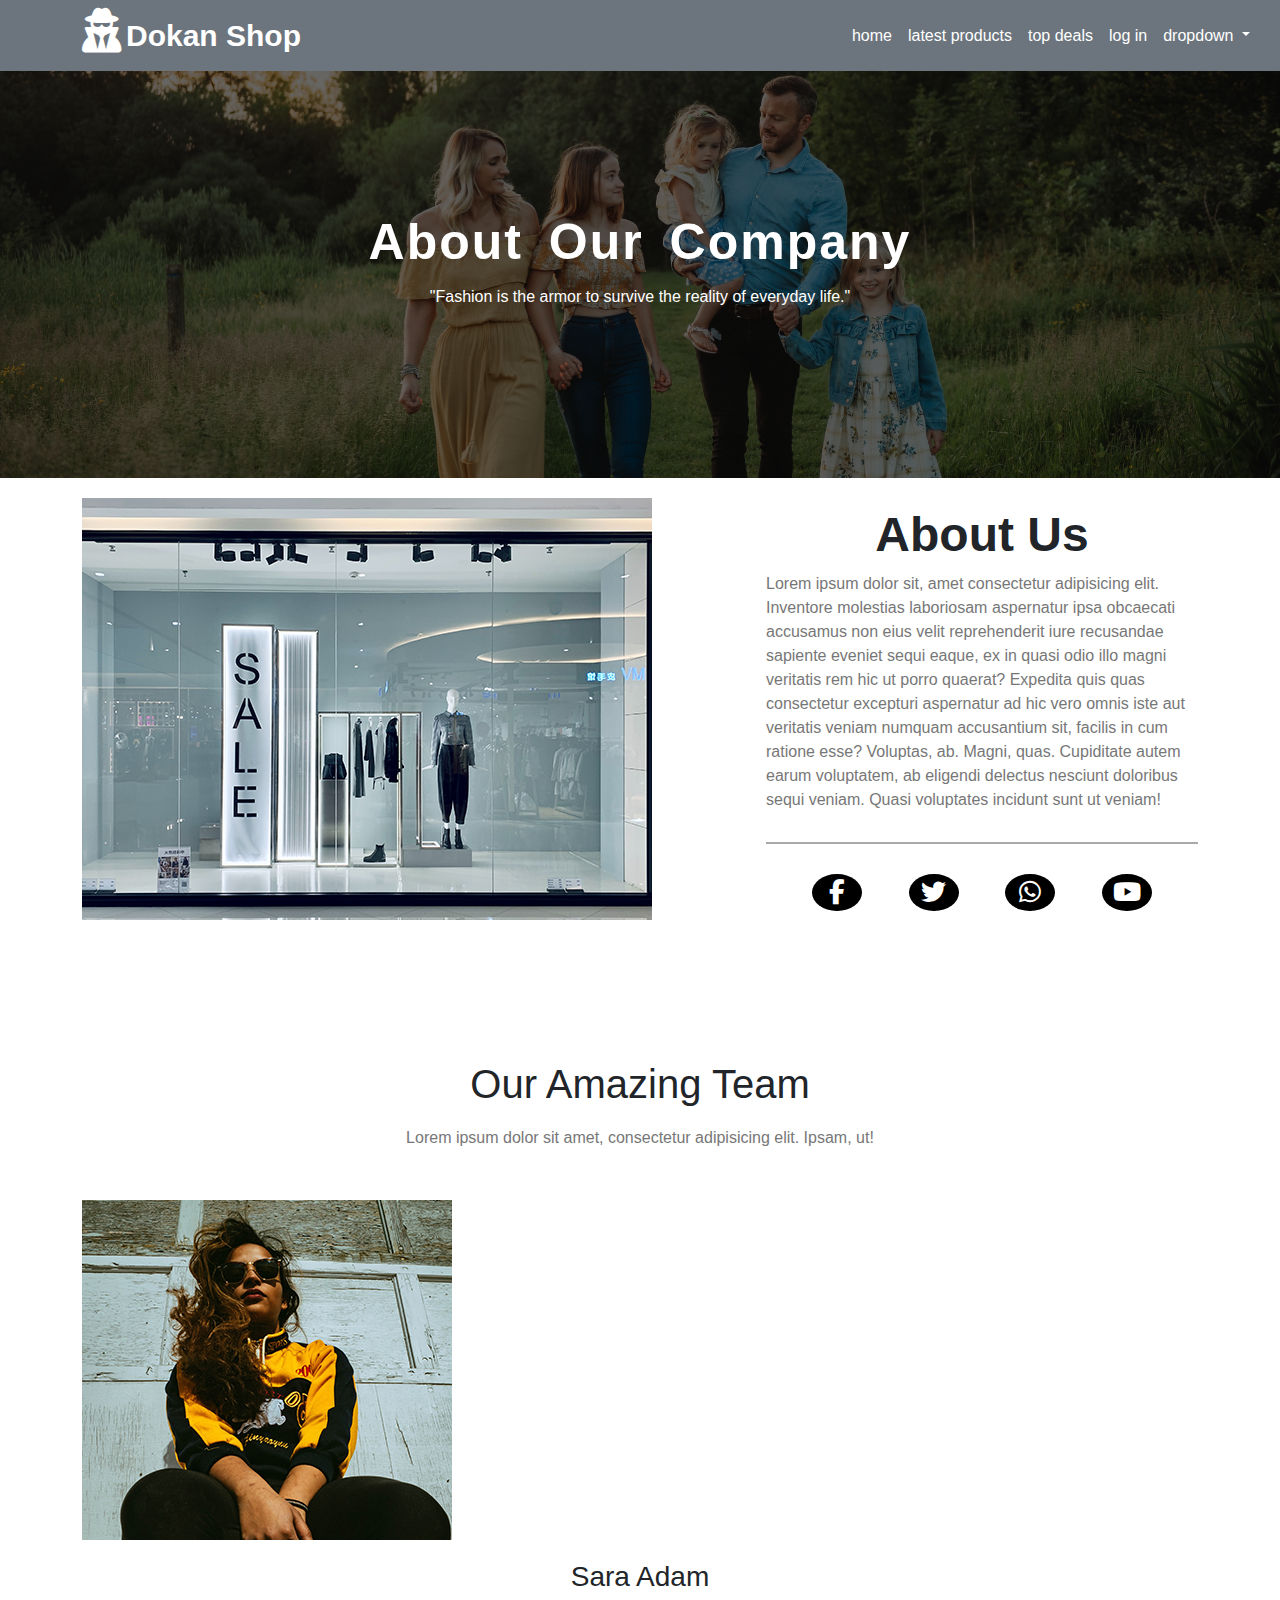
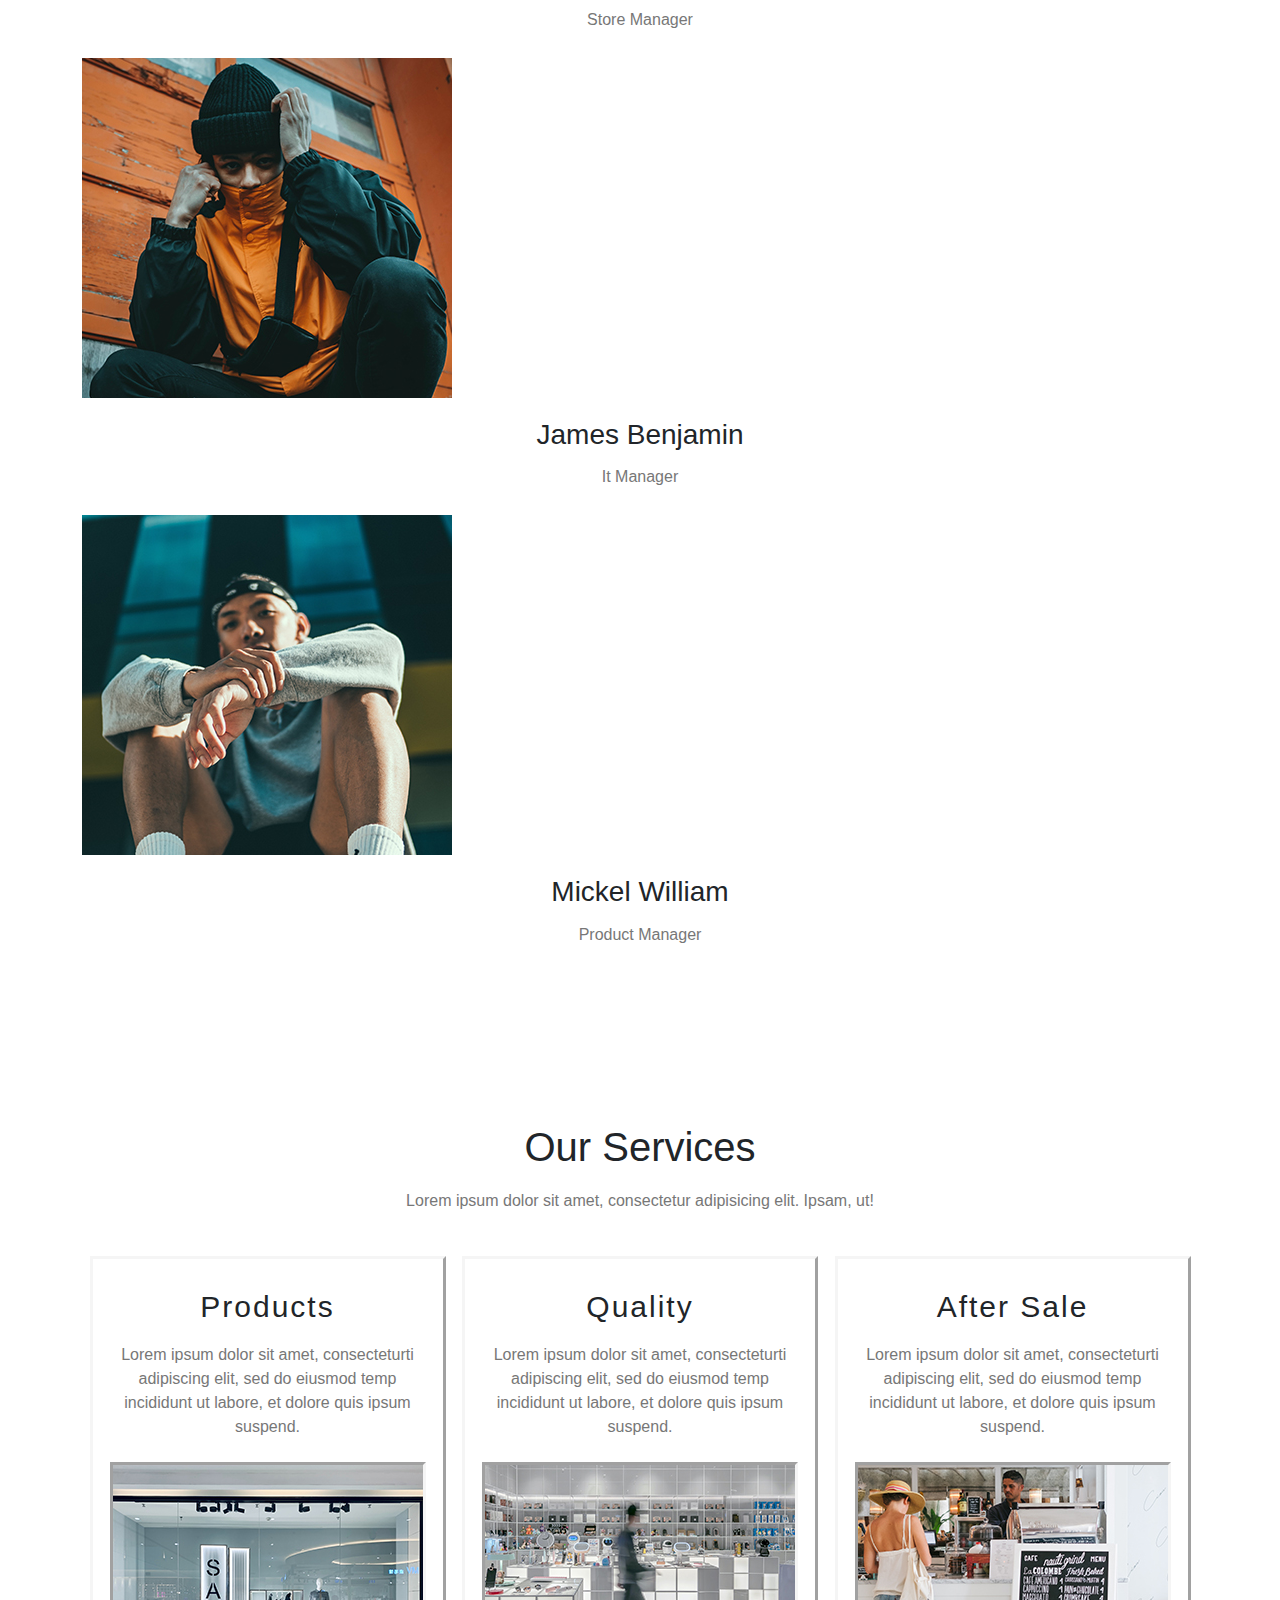
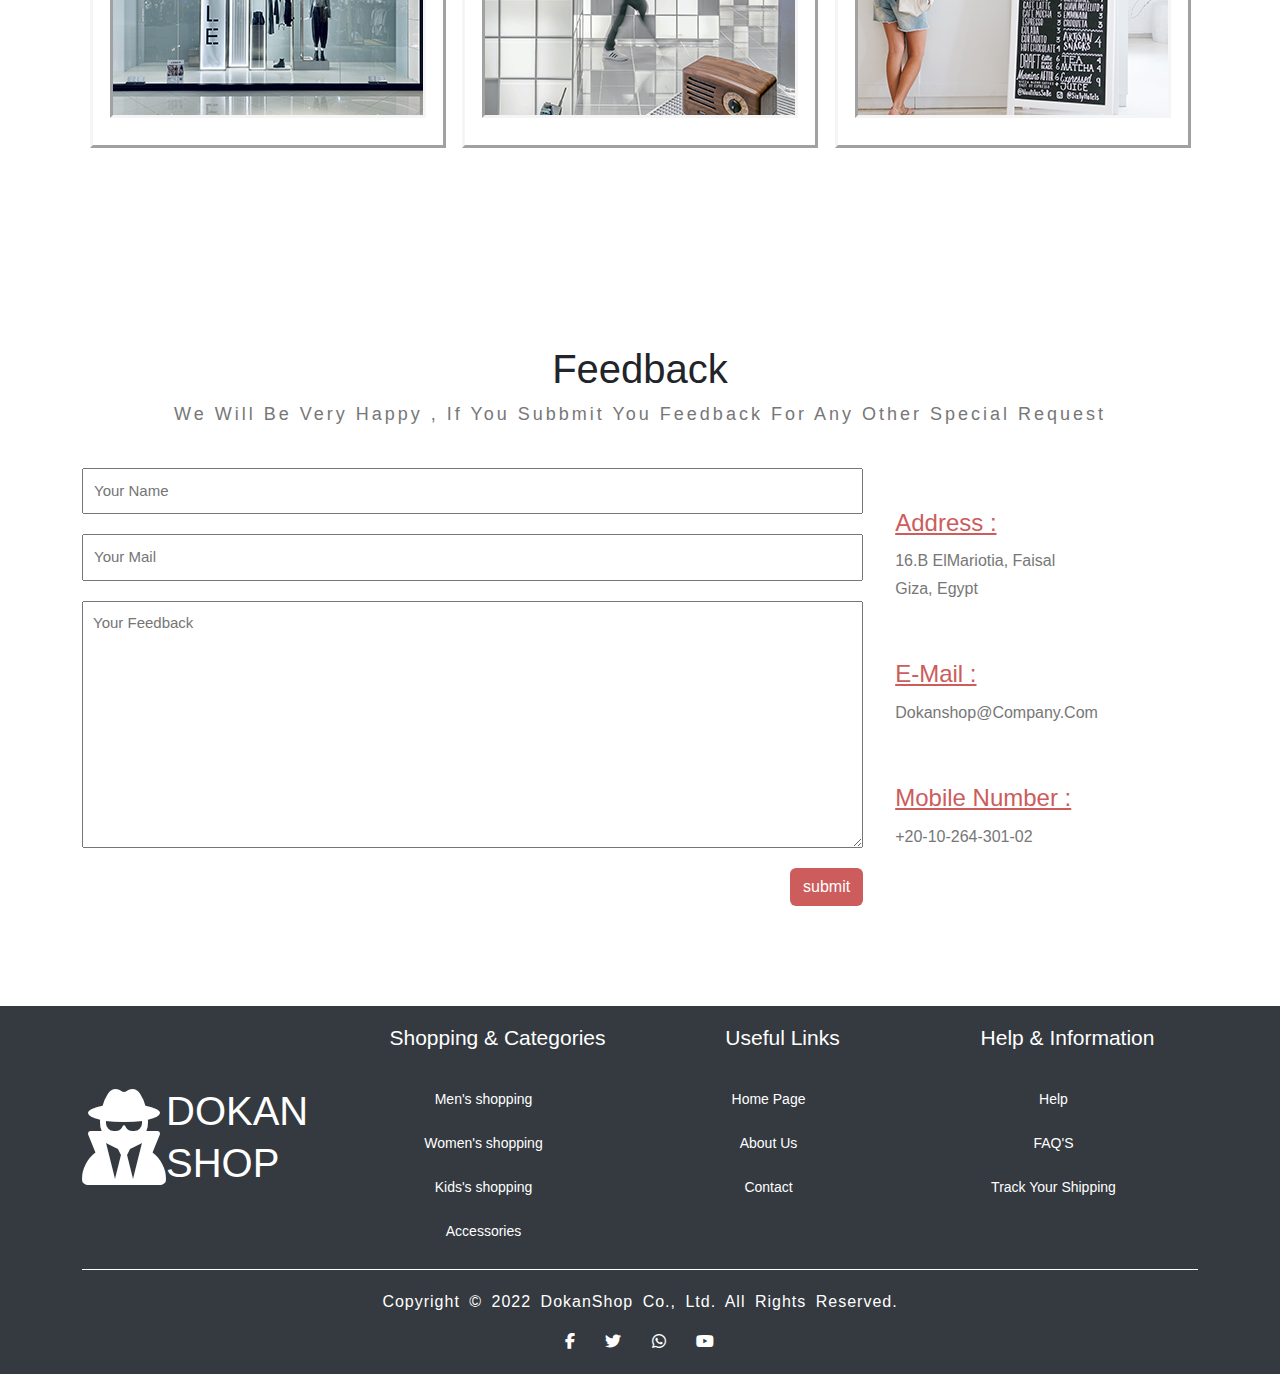
<file: aboutMe.html>
<!DOCTYPE html>
<html lang="en">

<head>
    <meta charset="UTF-8">
    <meta name="viewport" content="width=device-width, initial-scale=1.0">
    <!-- bootstrap -->
    <link rel="stylesheet" href="/style/bootstrap.min.css">
    <!-- Font Awsome -->
    <link rel="stylesheet" href="/style/all.min.css">
    <!-- page style -->
    <link rel="stylesheet" href="/style/aboutUS.css">
    <link rel="stylesheet" href="/style/index.css">
    <title>Document</title>
</head>

<body>




    <!--start nav-->
    <nav class="navbar navbar-expand-lg fixed-top navbar-dark bg-secondary ">
        <div class="container">
            <div class="icon-brand">
                <i class="fas fa-user-secret"></i>
                <a class="navbar-brand" href="/index.html">Dokan Shop</a>
            </div>
            <button class="navbar-toggler" type="button" data-toggle="collapse" data-target="#navbarSupportedContent"
                aria-controls="navbarSupportedContent" aria-expanded="false" aria-label="Toggle navigation">
                <span class="navbar-toggler-icon"></span>
            </button>
            <div class="collapse navbar-collapse  " id="navbarSupportedContent">
                <ul class="navbar-nav navbar-right">
                    <li class="nav-item ">
                        <a class="nav-link" href="index.html">Home <span class="sr-only">(current)</span></a>
                    </li>
                    <li class="nav-item">
                        <a class="nav-link" href="index.html#latest-products">Latest Products</a>
                    </li>
                    <li class="nav-item">
                        <a class="nav-link" href="index.html#top-deals">Top Deals</a>
                    </li>
                    <li class="nav-item register">
                        <a class="nav-link" href="login.html">Log In</a>
                    </li>
                    <li class="nav-item dropdown">
                        <a class="nav-link dropdown-toggle" href="#" role="button" data-bs-toggle="dropdown"
                            aria-expanded="false">
                            Dropdown
                        </a>
                        <ul class="dropdown-menu">
                            <li><a class="dropdown-item" href="/aboutMe.html">Aboute Us</a></li>

                            <li><a class="dropdown-item" href="/man.html">Men's</a></li>
                            <li>
                            </li>
                            <li><a class="dropdown-item" href="women.html">Women's</a></li>
                            <li><a class="dropdown-item" href="kids.html">Kids's</a></li>
                            <li><a class="dropdown-item" href="access.html">Accessories</a></li>
                            <hr class="dropdown-divider">

                            <li><a class="dropdown-item" href="contactUs.html">Contact Us</a></li>
                        </ul>
                    </li>


                </ul>
            </div>
        </div>
    </nav>
    <!--end nav-->
    <!--start landing-->
    <div class="landing">
        <h1>about our company</h1>
        <p>"Fashion is the armor to survive the reality of everyday life."</p>
    </div>
    <!--end landing-->
    <!--start about us-->
    <div class="about">
        <div class="container">
            <div class="row">
                <div class="about-image">
                    <img src="/assets/images/about-left-image.jpg" alt="about-us-image">
                </div>
                <div class="about-text mt-lg-5">
                    <h2>about us</h2>
                    <p>Lorem ipsum dolor sit, amet consectetur adipisicing elit. Inventore molestias laboriosam
                        aspernatur ipsa obcaecati accusamus non eius velit reprehenderit iure recusandae sapiente
                        eveniet sequi eaque, ex in quasi odio illo magni veritatis
                        rem hic ut porro quaerat? Expedita quis quas consectetur excepturi aspernatur ad hic vero omnis
                        iste aut veritatis veniam numquam accusantium sit, facilis in cum ratione esse? Voluptas, ab.
                        Magni, quas. Cupiditate autem earum voluptatem,
                        ab eligendi delectus nesciunt doloribus sequi veniam. Quasi voluptates incidunt sunt ut veniam!
                    </p>
                    <span></span>
                    <div class="about-social">
                        <a href="https://www.facebook.com/" target="-blank"><i class="fab fa-facebook-f"></i></a>
                        <a href="https://twitter.com/" target="-blank"><i class="fab fa-twitter"></i></a>
                        <a href="https://wsend.co/201119554463" target="-blank"><i class="fab fa-whatsapp"></i></a>
                        <a href="https://www.youtube.com/" target="-blank"><i class="fab fa-youtube"></i></a>
                    </div>
                </div>
            </div>
        </div>
    </div>
    <!--end about us-->
    <!--start our team section-->
    <section>
        <h2>our amazing team</h2>
        <p>Lorem ipsum dolor sit amet, consectetur adipisicing elit. Ipsam, ut!</p>
        <div class="container">
            <div class="row ">
                <div class="member">
                    <img src="/assets/images/team-member-01.jpg" alt="member-pic">
                    <h3>sara adam</h3>
                    <p>store manager</p>
                </div>
                <div class="member ">
                    <img src="/assets/images/team-member-02.jpg" alt="member-pic">
                    <h3>james benjamin</h3>
                    <p>it manager</p>
                </div>
                <div class="member">
                    <img src="/assets/images/team-member-03.jpg" alt="member-pic">
                    <h3>mickel william</h3>
                    <p>product manager</p>
                </div>
            </div>
        </div>
    </section>
    <!--end our team section-->
    <!--start service section-->
    <div class="service-section">
        <h2>our services</h2>
        <p>Lorem ipsum dolor sit amet, consectetur adipisicing elit. Ipsam, ut!</p>
        <div class="container">
            <div class="row">
                <div class="service">
                    <h3>products</h3>
                    <p>Lorem ipsum dolor sit amet, consecteturti adipiscing elit, sed do eiusmod temp incididunt ut
                        labore, et dolore quis ipsum suspend.</p>
                    <img src="/assets/images/service-01.jpg" alt="member-pic">
                </div>
                <div class="service">
                    <h3>quality</h3>
                    <p>Lorem ipsum dolor sit amet, consecteturti adipiscing elit, sed do eiusmod temp incididunt ut
                        labore, et dolore quis ipsum suspend.</p>
                    <img src="/assets/images/service-02.jpg" alt="member-pic">
                </div>
                <div class="service">
                    <h3>after sale</h3>
                    <p>Lorem ipsum dolor sit amet, consecteturti adipiscing elit, sed do eiusmod temp incididunt ut
                        labore, et dolore quis ipsum suspend.</p>
                    <img src="/assets/images/service-03.jpg" alt="member-pic">
                </div>
            </div>
        </div>
    </div>
    <!--end service section-->
    <!--start feedback section-->
    <form>
        <div class="container">
            <div class="text">
                <h1 style="text-transform: capitalize; text-align: center;">feedback</h1>
                <p>we will be very happy , if you subbmit you feedback for any other special request</p>
            </div>
            <div class="feedback">
                <div class="feedback-text col-lg-9 col-md-6 col-xs-12">
                    <input type="text" placeholder="Your Name" class="name">
                    <input type="email" placeholder="Your Mail" class="mail">
                    <textarea name="" id="" cols="30" rows="10" placeholder="Your Feedback" class="comment"></textarea>
                    <div class="button">
                        <input type="submit" value="submit" class="btn" formaction="aboutMe.html">
                    </div>
                </div>
                <div class="contacts col-lg-3 col-md-6 col-xs-12">
                    <ul>
                        <li>
                            <h4>Address :</h4>
                        </li>
                        <li>16.B ElMariotia, Faisal</li>
                        <li>Giza, Egypt</li>
                    </ul>
                    <ul>
                        <li>
                            <h4>E-mail :</h4>
                        </li>
                        <li>dokanshop@company.com</li>
                    </ul>
                    <ul>
                        <li>
                            <h4>Mobile Number :</h4>
                        </li>
                        <li>+20-10-264-301-02</li>
                    </ul>
                </div>
            </div>
        </div>
    </form>
    <!--end feedback section-->
    <!--start footer-->
    <footer>
        <div class="container">
            <div class="row">
                <div class="footer-icon col-lg-3 col-md-6 col-xs-12">
                    <i class="fas fa-user-secret"></i>
                    <a href="#home">Dokan Shop</a>
                </div>
                <div class="footer-box col-lg-3 col-md-6 col-xs-12">
                    <h4>Shopping & Categories</h4>
                    <ul>
                        <li><a href="menproduct.html">Men's shopping</a></li>
                        <li><a href="womenproduct.html">Women's shopping</a></li>
                        <li><a href="kidsproduct.html">Kids's shopping</a></li>
                        <li><a href="accessories.html">Accessories</a></li>
                    </ul>
                </div>
                <div class="footer-box col-lg-3 col-md-6 col-xs-12">
                    <h4>Useful Links</h4>
                    <ul>
                        <li><a href="index.html">Home Page</a></li>
                        <li><a href="about-us.html">About Us</a></li>
                        <li><a href="contact.html">Contact</a></li>
                    </ul>
                </div>
                <div class="footer-box col-lg-3 col-md-6 col-xs-12">
                    <h4>Help & Information</h4>
                    <ul>
                        <li><a href="#">Help</a></li>
                        <li><a href="#">FAQ'S</a></li>
                        <li><a href="#">Track Your Shipping</a></li>
                    </ul>
                </div>
            </div>
            <div class="footer-bottom col-xs-12">
                <p>Copyright © 2022 DokanShop Co., Ltd. All Rights Reserved.</p>
                <div class="footer-links">
                    <a href="https://www.facebook.com/" target="-blank"><i class="fab fa-facebook-f"></i></a>
                    <a href="https://twitter.com/" target="-blank"><i class="fab fa-twitter"></i></a>
                    <a href="https://wsend.co/201119554463" target="-blank"><i class="fab fa-whatsapp"></i></a>
                    <a href="https://www.youtube.com/" target="-blank"><i class="fab fa-youtube"></i></a>
                </div>
            </div>
        </div>
    </footer>
    <script src="https://cdn.jsdelivr.net/npm/jquery@3.5.1/dist/jquery.slim.min.js"
        integrity="sha384-DfXdz2htPH0lsSSs5nCTpuj/zy4C+OGpamoFVy38MVBnE+IbbVYUew+OrCXaRkfj"
        crossorigin="anonymous"></script>
    <script src="https://cdn.jsdelivr.net/npm/popper.js@1.16.1/dist/umd/popper.min.js"
        integrity="sha384-9/reFTGAW83EW2RDu2S0VKaIzap3H66lZH81PoYlFhbGU+6BZp6G7niu735Sk7lN"
        crossorigin="anonymous"></script>
    <script src="https://cdn.jsdelivr.net/npm/bootstrap@4.6.1/dist/js/bootstrap.min.js"
        integrity="sha384-VHvPCCyXqtD5DqJeNxl2dtTyhF78xXNXdkwX1CZeRusQfRKp+tA7hAShOK/B/fQ2"
        crossorigin="anonymous"></script>
    <script src="/js/bootstrap.bundle.min.js"></script>
</body>

</html>
</file>
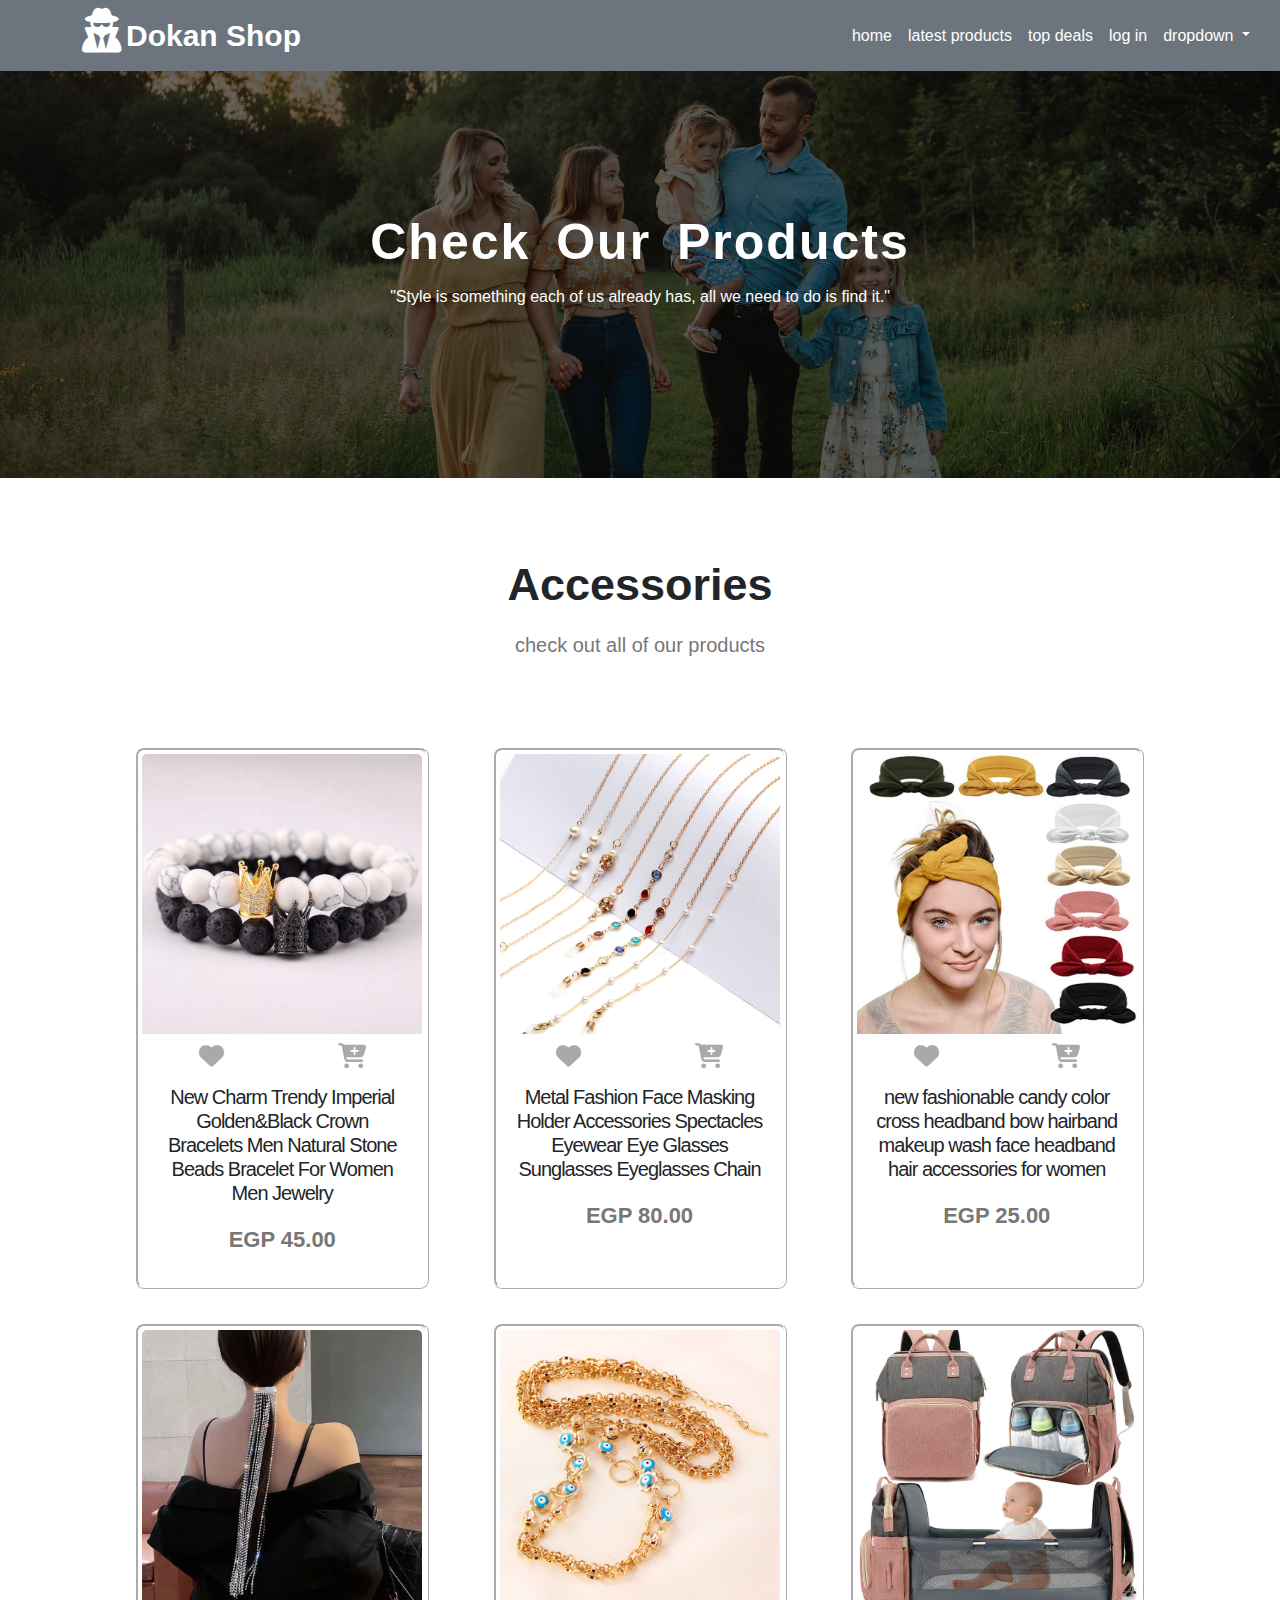
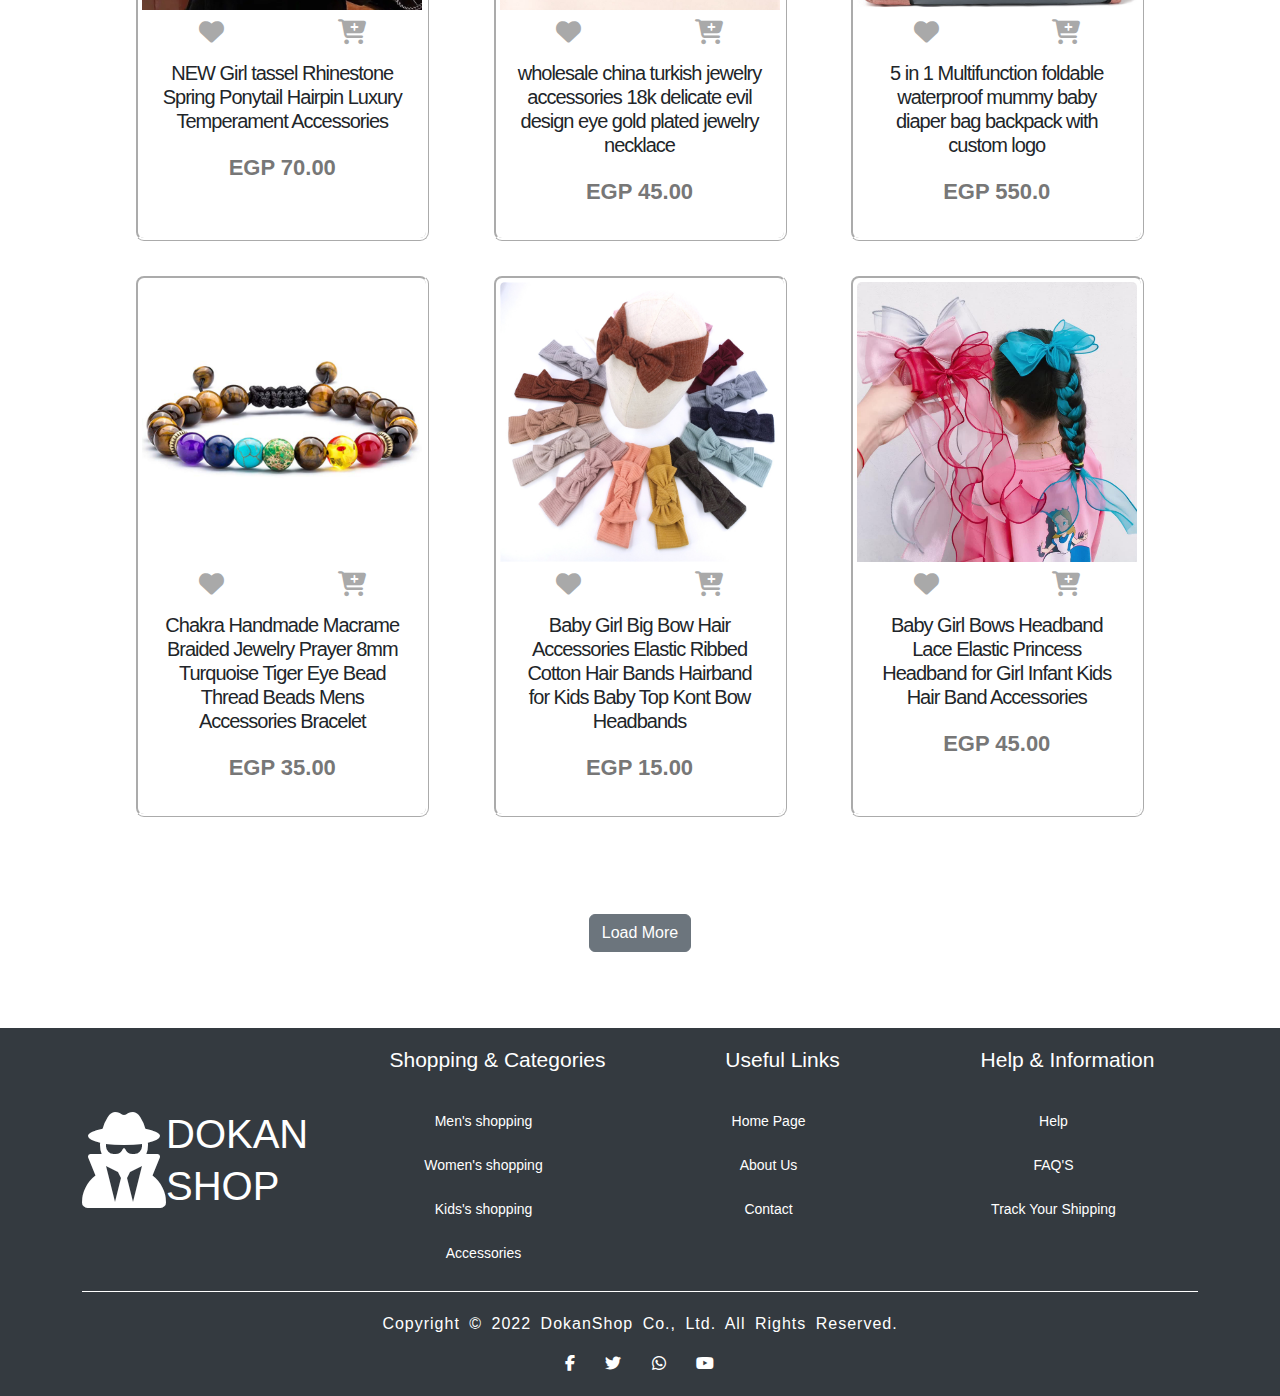
<file: access.html>
<!DOCTYPE html>
<html lang="en">

<head>
    <meta charset="UTF-8">
    <meta name="viewport" content="width=device-width, initial-scale=1.0">
    <!-- bootstrap -->
    <link rel="stylesheet" href="/style/bootstrap.min.css">
    <!-- Font Awsome -->
    <link rel="stylesheet" href="/style/all.min.css">
    <!-- page style -->
    <link rel="stylesheet" href="/style/index.css">
    <link rel="stylesheet" href="/style/aboutUS.css">
    <title>Document</title>
</head>

<body>
    <!-- start Nave -->
    <nav class="navbar navbar-expand-lg fixed-top navbar-dark bg-secondary ">
        <div class="container">
            <div class="icon-brand">
                <i class="fas fa-user-secret"></i>
                <a class="navbar-brand" href="/index.html">Dokan Shop</a>
            </div>
            <button class="navbar-toggler" type="button" data-toggle="collapse" data-target="#navbarSupportedContent"
                aria-controls="navbarSupportedContent" aria-expanded="false" aria-label="Toggle navigation">
                <span class="navbar-toggler-icon"></span>
            </button>
            <div class="collapse navbar-collapse  " id="navbarSupportedContent">
                <ul class="navbar-nav navbar-right">
                    <li class="nav-item ">
                        <a class="nav-link" href="index.html">Home <span class="sr-only">(current)</span></a>
                    </li>
                    <li class="nav-item">
                        <a class="nav-link" href="index.html#latest-products">Latest Products</a>
                    </li>
                    <li class="nav-item">
                        <a class="nav-link" href="index.html#top-deals">Top Deals</a>
                    </li>
                    <li class="nav-item register">
                        <a class="nav-link" href="login.html">Log In</a>
                    </li>
                    <li class="nav-item dropdown">
                        <a class="nav-link dropdown-toggle" href="#" role="button" data-bs-toggle="dropdown"
                            aria-expanded="false">
                            Dropdown
                        </a>
                        <ul class="dropdown-menu">
                            <li><a class="dropdown-item" href="/aboutMe.html">Aboute Us</a></li>

                            <li><a class="dropdown-item" href="/man.html">Men's</a></li>
                            <li>
                            </li>
                            <li><a class="dropdown-item" href="women.html">Women's</a></li>
                            <li><a class="dropdown-item" href="kids.html">Kids's</a></li>
                            <li><a class="dropdown-item" href="access.html">Accessories</a></li>
                            <hr class="dropdown-divider">

                            <li><a class="dropdown-item" href="contactUs.html">Contact Us</a></li>
                        </ul>
                    </li>


                </ul>
            </div>
        </div>
    </nav>
    <!-- end Nave -->
    <!--start landing-->
    <div class="landing">
        <h1>check our products</h1>
        <p>"Style is something each of us already has, all we need to do is find it."</p>
    </div>
    <!--end landing-->
    <!--start products-->
    <section class="product-show">
        <h2>accessories</h2>
        <p>check out all of our products</p>
        <div class="container products-image">
            <div class="row">
                <div class="card col-lg-3 col-md-4 col-sm-4 col-xs-12" style="width: 18rem;">
                    <div class="image">
                        <img src="assets/images/accessories/2018 New Charm Trendy Imperial Golden&Black Crown Bracelets Men Natural Stone Beads Bracelet For Women Men Jewelry Accessories16.jpg"
                            class="card-img-top" alt="pic">
                        <div class="icons">
                            <i class="fas fa-heart"></i>
                            <i class="fas fa-cart-plus"></i>
                        </div>
                    </div>
                    <div class="card-body">
                        <h5 class="card-title">New Charm Trendy Imperial Golden&Black Crown Bracelets Men Natural Stone
                            Beads Bracelet For Women Men Jewelry</h5>
                        <p class="card-text">EGP 45.00</p>
                    </div>
                </div>

                <div class="card col-lg-3 col-md-4 col-sm-4 col-xs-12" style="width: 18rem;">
                    <div class="image">
                        <img src="assets/images/accessories/2021 Metal Fashion Face Masking Holder Accessories Spectacles Eyewear Eye Glasses Sunglasses Eyeglasses Chain21.jpg"
                            class="card-img-top" alt="pic">
                        <div class="icons">
                            <i class="fas fa-heart"></i>
                            <i class="fas fa-cart-plus"></i>
                        </div>
                    </div>
                    <div class="card-body">
                        <h5 class="card-title">Metal Fashion Face Masking Holder Accessories Spectacles Eyewear Eye
                            Glasses Sunglasses Eyeglasses Chain</h5>
                        <p class="card-text">EGP 80.00</p>
                    </div>
                </div>

                <div class="card col-lg-3 col-md-4 col-sm-4 col-xs-12" style="width: 18rem;">
                    <div class="image">
                        <img src="assets/images/accessories/2021 new fashionable candy color cross headband bow hairband makeup wash face headband hair accessories for women07.jpg"
                            class="card-img-top" alt="pic">
                        <div class="icons">
                            <i class="fas fa-heart"></i>
                            <i class="fas fa-cart-plus"></i>
                        </div>
                    </div>
                    <div class="card-body">
                        <h5 class="card-title">new fashionable candy color cross headband bow hairband makeup wash face
                            headband hair accessories for women</h5>
                        <p class="card-text">EGP 25.00</p>
                    </div>
                </div>

                <div class="card col-lg-3 col-md-4 col-sm-4 col-xs-12" style="width: 18rem;">
                    <div class="image">
                        <img src="assets/images/accessories/2021 NEW Girl tassel Rhinestone Spring Ponytail Hairpin Luxury Temperament Accessories08.jpg"
                            class="card-img-top" alt="pic">
                        <div class="icons">
                            <i class="fas fa-heart"></i>
                            <i class="fas fa-cart-plus"></i>
                        </div>
                    </div>
                    <div class="card-body">
                        <h5 class="card-title">NEW Girl tassel Rhinestone Spring Ponytail Hairpin Luxury Temperament
                            Accessories</h5>
                        <p class="card-text">EGP 70.00</p>
                    </div>
                </div>

                <div class="card col-lg-3 col-md-4 col-sm-4 col-xs-12" style="width: 18rem;">
                    <div class="image">
                        <img src="assets/images/accessories/41313 wholesale china turkish jewelry accessories 18k delicate evil design eye gold plated jewelry necklace02.jpg"
                            class="card-img-top" alt="pic">
                        <div class="icons">
                            <i class="fas fa-heart"></i>
                            <i class="fas fa-cart-plus"></i>
                        </div>
                    </div>
                    <div class="card-body">
                        <h5 class="card-title">wholesale china turkish jewelry accessories 18k delicate evil design eye
                            gold plated jewelry necklace</h5>
                        <p class="card-text">EGP 45.00</p>
                    </div>
                </div>

                <div class="card col-lg-3 col-md-4 col-sm-4 col-xs-12" style="width: 18rem;">
                    <div class="image">
                        <img src="assets/images/accessories/5 in 1 Multifunction foldable waterproof mummy baby diaper bag backpack with custom logo24.jpg"
                            class="card-img-top" alt="pic">
                        <div class="icons">
                            <i class="fas fa-heart"></i>
                            <i class="fas fa-cart-plus"></i>
                        </div>
                    </div>
                    <div class="card-body">
                        <h5 class="card-title">5 in 1 Multifunction foldable waterproof mummy baby diaper bag backpack
                            with custom logo</h5>
                        <p class="card-text">EGP 550.0</p>
                    </div>
                </div>

                <div class="card col-lg-3 col-md-4 col-sm-4 col-xs-12" style="width: 18rem;">
                    <div class="image">
                        <img src="assets/images/accessories/7 Chakra Handmade Macrame Braided Jewelry Prayer 8mm Turquoise Tiger Eye Bead Thread Beads Mens Accessories Bracelet17.jpg"
                            class="card-img-top" alt="pic">
                        <div class="icons">
                            <i class="fas fa-heart"></i>
                            <i class="fas fa-cart-plus"></i>
                        </div>
                    </div>
                    <div class="card-body">
                        <h5 class="card-title">Chakra Handmade Macrame Braided Jewelry Prayer 8mm Turquoise Tiger Eye
                            Bead Thread Beads Mens Accessories Bracelet</h5>
                        <p class="card-text">EGP 35.00</p>
                    </div>
                </div>

                <div class="card col-lg-3 col-md-4 col-sm-4 col-xs-12" style="width: 18rem;">
                    <div class="image">
                        <img src="assets/images/accessories/Baby Girl Big Bow Hair Accessories Elastic Ribbed Cotton Hair Bands Hairband for Kids Baby Top Kont Bow Headbands27.jpg"
                            class="card-img-top" alt="pic">
                        <div class="icons">
                            <i class="fas fa-heart"></i>
                            <i class="fas fa-cart-plus"></i>
                        </div>
                    </div>
                    <div class="card-body">
                        <h5 class="card-title">Baby Girl Big Bow Hair Accessories Elastic Ribbed Cotton Hair Bands
                            Hairband for Kids Baby Top Kont Bow Headbands</h5>
                        <p class="card-text">EGP 15.00</p>
                    </div>
                </div>

                <div class="card col-lg-3 col-md-4 col-sm-4 col-xs-12" style="width: 18rem;">
                    <div class="image">
                        <img src="assets/images/accessories/Baby Girl Bows Headband Lace Elastic Princess Headband for Girl Infant Kids Hair Band Accessories26.jpg"
                            class="card-img-top" alt="pic">
                        <div class="icons">
                            <i class="fas fa-heart"></i>
                            <i class="fas fa-cart-plus"></i>
                        </div>
                    </div>
                    <div class="card-body">
                        <h5 class="card-title">Baby Girl Bows Headband Lace Elastic Princess Headband for Girl Infant
                            Kids Hair Band Accessories</h5>
                        <p class="card-text">EGP 45.00</p>
                    </div>
                </div>

            </div>
        </div>
        <p class="load">
            <button class="btn btn-secondary" type="button" data-toggle="collapse" data-target="#menfashion">
                Load More
            </button>
        </p>
        <div class="collapse" id="menfashion">
            <div class="container products-image">
                <div class="row">
                    <div class="card col-lg-3 col-md-4 col-sm-4 col-xs-12" style="width: 18rem;">
                        <div class="image">
                            <img src="assets/images/accessories/Fashion Pearl Bridal bracelet gold plated women pearl bracelet handmade shell pearl bracelet01.png"
                                class="card-img-top" alt="pic">
                            <div class="icons">
                                <i class="fas fa-heart"></i>
                                <i class="fas fa-cart-plus"></i>
                            </div>
                        </div>
                        <div class="card-body">
                            <h5 class="card-title">Fashion Pearl Bridal bracelet gold plated women pearl bracelet
                                handmade shell pearl bracelet</h5>
                            <p class="card-text">EGP 80.00</p>
                        </div>
                    </div>

                    <div class="card col-lg-3 col-md-4 col-sm-4 col-xs-12" style="width: 18rem;">
                        <div class="image">
                            <img src="assets/images/accessories/Gemstone Beaded Bracelets Custom Bead Crystal Healing Stones Bracelet Adjustable Imperial Darth Vader Design for Women and Men19.jpg"
                                class="card-img-top" alt="pic">
                            <div class="icons">
                                <i class="fas fa-heart"></i>
                                <i class="fas fa-cart-plus"></i>
                            </div>
                        </div>
                        <div class="card-body">
                            <h5 class="card-title">Gemstone Beaded Bracelets Custom Bead Crystal Healing Stones Bracelet
                                Adjustable Imperial Darth Vader Design for Women and Men</h5>
                            <p class="card-text">EGP 15.00</p>
                        </div>
                    </div>

                    <div class="card col-lg-3 col-md-4 col-sm-4 col-xs-12" style="width: 18rem;">
                        <div class="image">
                            <img src="assets/images/accessories/Gold Color Crystal Key Pendant Necklace Fashion Nice Key Pendant Necklace Elegant Jewelry Accessories For Women10.jpg"
                                class="card-img-top" alt="pic">
                            <div class="icons">
                                <i class="fas fa-heart"></i>
                                <i class="fas fa-cart-plus"></i>
                            </div>
                        </div>
                        <div class="card-body">
                            <h5 class="card-title">Gold Color Crystal Key Pendant Necklace Fashion Nice Key Pendant
                                Necklace Elegant Jewelry Accessories For Women</h5>
                            <p class="card-text">EGP 375.0</p>
                        </div>
                    </div>

                    <div class="card col-lg-3 col-md-4 col-sm-4 col-xs-12" style="width: 18rem;">
                        <div class="image">
                            <img src="assets/images/accessories/Hiphop Fashion Rap Pink Zirconia Sexy Bite Lip Gold Tooth Pendant Necklace Exaggerated Cuban Chain Accessories06.jpg"
                                class="card-img-top" alt="pic">
                            <div class="icons">
                                <i class="fas fa-heart"></i>
                                <i class="fas fa-cart-plus"></i>
                            </div>
                        </div>
                        <div class="card-body">
                            <h5 class="card-title">Hiphop Fashion Rap Pink Zirconia Sexy Bite Lip Gold Tooth Pendant
                                Necklace Exaggerated Cuban Chain Accessories</h5>
                            <p class="card-text">EGP 105.00</p>
                        </div>
                    </div>

                    <div class="card col-lg-3 col-md-4 col-sm-4 col-xs-12" style="width: 18rem;">
                        <div class="image">
                            <img src="assets/images/accessories/Hot Selling Astronaut Magnet Necklace Bracelet Jewelry Creative Magnetic Necklace Couple Fashion Accessories Jewelry03.jpg"
                                class="card-img-top" alt="pic">
                            <div class="icons">
                                <i class="fas fa-heart"></i>
                                <i class="fas fa-cart-plus"></i>
                            </div>
                        </div>
                        <div class="card-body">
                            <h5 class="card-title">Hot Selling Astronaut Magnet Necklace Bracelet Jewelry Creative
                                Magnetic Necklace Couple Fashion Accessories Jewelry</h5>
                            <p class="card-text">EGP 180.0</p>
                        </div>
                    </div>

                    <div class="card col-lg-3 col-md-4 col-sm-4 col-xs-12" style="width: 18rem;">
                        <div class="image">
                            <img src="assets/images/accessories/Lucky Classical Different Colors Finger Chain Ring Gold Plated Titanium Steel Men's Ring13.jpg"
                                class="card-img-top" alt="pic">
                            <div class="icons">
                                <i class="fas fa-heart"></i>
                                <i class="fas fa-cart-plus"></i>
                            </div>
                        </div>
                        <div class="card-body">
                            <h5 class="card-title">Lucky Classical Different Colors Finger Chain Ring Gold Plated
                                Titanium Steel Men's Ring</h5>
                            <p class="card-text">EGP 275.00</p>
                        </div>
                    </div>

                    <div class="card col-lg-3 col-md-4 col-sm-4 col-xs-12" style="width: 18rem;">
                        <div class="image">
                            <img src="assets/images/accessories/New accessories 26 English letter necklace hip hop Cuban chain European and American fashion personality necklace11.jpg"
                                class="card-img-top" alt="pic">
                            <div class="icons">
                                <i class="fas fa-heart"></i>
                                <i class="fas fa-cart-plus"></i>
                            </div>
                        </div>
                        <div class="card-body">
                            <h5 class="card-title">New accessories 26 English letter necklace hip hop Cuban chain
                                European and American fashion personality necklace</h5>
                            <p class="card-text">EGP 95.00</p>
                        </div>
                    </div>

                    <div class="card col-lg-3 col-md-4 col-sm-4 col-xs-12" style="width: 18rem;">
                        <div class="image">
                            <img src="assets/images/accessories/New Trendy Woven Handmade men braided titanium steel bracelet horseshoe buckle stainless steel jewelry woven bracelet18.jpg"
                                class="card-img-top" alt="pic">
                            <div class="icons">
                                <i class="fas fa-heart"></i>
                                <i class="fas fa-cart-plus"></i>
                            </div>
                        </div>
                        <div class="card-body">
                            <h5 class="card-title">New Trendy Woven Handmade men braided titanium steel bracelet
                                horseshoe buckle stainless steel jewelry woven bracelet</h5>
                            <p class="card-text">EGP 15.00</p>
                        </div>
                    </div>

                    <div class="card col-lg-3 col-md-4 col-sm-4 col-xs-12" style="width: 18rem;">
                        <div class="image">
                            <img src="assets/images/accessories/Nylon Kids Headbands Simple Design Newborn Baby Girl Hair Band Elastic Soft Fabric Flower Baby Bow Custom Thin Headband25.jpg"
                                class="card-img-top" alt="pic">
                            <div class="icons">
                                <i class="fas fa-heart"></i>
                                <i class="fas fa-cart-plus"></i>
                            </div>
                        </div>
                        <div class="card-body">
                            <h5 class="card-title">Nylon Kids Headbands Simple Design Newborn Baby Girl Hair Band
                                Elastic Soft Fabric Flower Baby Bow Custom Thin Headband</h5>
                            <p class="card-text">EGP 25.00</p>
                        </div>
                    </div>

                </div>
            </div>
            <p class="load">
                <button class="btn btn-secondary" type="button" data-toggle="collapse" data-target="#menfashion1"
                    aria-expanded="false">
                    Load More
                </button>
            </p>
            <div class="collapse" id="menfashion1">
                <div class="container products-image">
                    <div class="row">
                        <div class="card col-lg-3 col-md-4 col-sm-4 col-xs-12" style="width: 18rem;">
                            <div class="image">
                                <img src="assets/images/accessories/PET child face shield kids face shields protective full cover face shield for kids22.jpg"
                                    class="card-img-top" alt="pic">
                                <div class="icons">
                                    <i class="fas fa-heart"></i>
                                    <i class="fas fa-cart-plus"></i>
                                </div>
                            </div>
                            <div class="card-body">
                                <h5 class="card-title">PET child face shield kids face shields protective full cover
                                    face shield for kids</h5>
                                <p class="card-text">EGP 75.0</p>
                            </div>
                        </div>

                        <div class="card col-lg-3 col-md-4 col-sm-4 col-xs-12" style="width: 18rem;">
                            <div class="image">
                                <img src="assets/images/accessories/Quartz Wristwatch Alloy Strap Ladies Casual Round Rose Gold Watches Bracelet Set Fashion Jewelry Accessories04.jpg"
                                    class="card-img-top" alt="pic">
                                <div class="icons">
                                    <i class="fas fa-heart"></i>
                                    <i class="fas fa-cart-plus"></i>
                                </div>
                            </div>
                            <div class="card-body">
                                <h5 class="card-title">Quartz Wristwatch Alloy Strap Ladies Casual Round Rose Gold
                                    Watches Bracelet Set Fashion Jewelry Accessories</h5>
                                <p class="card-text">EGP 225.0</p>
                            </div>
                        </div>

                        <div class="card col-lg-3 col-md-4 col-sm-4 col-xs-12" style="width: 18rem;">
                            <div class="image">
                                <img src="assets/images/accessories/R.Gem. 3.5.7mm Chunky Miami Stainless Steel Cuban Chain for Men Women15.jpg"
                                    class="card-img-top" alt="pic">
                                <div class="icons">
                                    <i class="fas fa-heart"></i>
                                    <i class="fas fa-cart-plus"></i>
                                </div>
                            </div>
                            <div class="card-body">
                                <h5 class="card-title">R.Gem. 3.5.7mm Chunky Miami Stainless Steel Cuban Chain for Men
                                    Women</h5>
                                <p class="card-text">EGP 170.0</p>
                            </div>
                        </div>

                        <div class="card col-lg-3 col-md-4 col-sm-4 col-xs-12" style="width: 18rem;">
                            <div class="image">
                                <img src="assets/images/accessories/Set Hiphop Men Bracelet Jewelry Set Stainless Steel Rome Numbers Engraved Bangle Braided Bracelet Wholesale14.jpg"
                                    class="card-img-top" alt="pic">
                                <div class="icons">
                                    <i class="fas fa-heart"></i>
                                    <i class="fas fa-cart-plus"></i>
                                </div>
                            </div>
                            <div class="card-body">
                                <h5 class="card-title">Set Hiphop Men Bracelet Jewelry Set Stainless Steel Rome Numbers
                                    Engraved Bangle Braided Bracelet Wholesale</h5>
                                <p class="card-text">EGP 95.00</p>
                            </div>
                        </div>

                        <div class="card col-lg-3 col-md-4 col-sm-4 col-xs-12" style="width: 18rem;">
                            <div class="image">
                                <img src="assets/images/accessories/Simple cute delicate women jewelry gold plated butterfly opal stone flower shaped adjustable rings for ladies23.jpg"
                                    class="card-img-top" alt="pic">
                                <div class="icons">
                                    <i class="fas fa-heart"></i>
                                    <i class="fas fa-cart-plus"></i>
                                </div>
                            </div>
                            <div class="card-body">
                                <h5 class="card-title">Simple cute delicate women jewelry gold plated butterfly opal
                                    stone flower shaped adjustable rings for ladies</h5>
                                <p class="card-text">EGP 90.00</p>
                            </div>
                        </div>

                        <div class="card col-lg-3 col-md-4 col-sm-4 col-xs-12" style="width: 18rem;">
                            <div class="image">
                                <img src="assets/images/accessories/Wholesale 14 PCS.set Colorful Flower Kids Hair Accessories Rainbow Hairpin Cute Hair Clips For Girls20.jpg"
                                    class="card-img-top" alt="pic">
                                <div class="icons">
                                    <i class="fas fa-heart"></i>
                                    <i class="fas fa-cart-plus"></i>
                                </div>
                            </div>
                            <div class="card-body">
                                <h5 class="card-title">Wholesale 14 PCS.set Colorful Flower Kids Hair Accessories
                                    Rainbow Hairpin Cute Hair Clips For Girls</h5>
                                <p class="card-text">EGP 85.00</p>
                            </div>
                        </div>

                        <div class="card col-lg-3 col-md-4 col-sm-4 col-xs-12" style="width: 18rem;">
                            <div class="image">
                                <img src="assets/images/accessories/Wholesale Simple Fashion Golden Bracelet Female Titanium Steel Plated 18k Rose Gold couple Bracelet Wrist Accessories05.jpg"
                                    class="card-img-top" alt="pic">
                                <div class="icons">
                                    <i class="fas fa-heart"></i>
                                    <i class="fas fa-cart-plus"></i>
                                </div>
                            </div>
                            <div class="card-body">
                                <h5 class="card-title">Wholesale Simple Fashion Golden Bracelet Female Titanium Steel
                                    Plated 18k Rose Gold couple Bracelet Wrist Accessories</h5>
                                <p class="card-text">EGP 110.0</p>
                            </div>
                        </div>

                        <div class="card col-lg-3 col-md-4 col-sm-4 col-xs-12" style="width: 18rem;">
                            <div class="image">
                                <img src="assets/images/accessories/Yingchao 2022 Fashion Hot Sale 18K Gold Plated Statement Dangling Hoop Drop Earrings for Women jewelry accessories12.jpg"
                                    class="card-img-top" alt="pic">
                                <div class="icons">
                                    <i class="fas fa-heart"></i>
                                    <i class="fas fa-cart-plus"></i>
                                </div>
                            </div>
                            <div class="card-body">
                                <h5 class="card-title">Yingchao 2022 Fashion Hot Sale 18K Gold Plated Statement Dangling
                                    Hoop Drop Earrings for Women jewelry accessories</h5>
                                <p class="card-text">EGP 315.0</p>
                            </div>
                        </div>

                        <div class="card col-lg-3 col-md-4 col-sm-4 col-xs-12" style="width: 18rem;">
                            <div class="image">
                                <img src="assets/images/accessories/Yingchao 2022 Popular Colorful Hot Sell Stainless Steel 18k Gold Rhinestone Necklace Chain For Women Jewelry Accessories09.jpg"
                                    class="card-img-top" alt="pic">
                                <div class="icons">
                                    <i class="fas fa-heart"></i>
                                    <i class="fas fa-cart-plus"></i>
                                </div>
                            </div>
                            <div class="card-body">
                                <h5 class="card-title">Yingchao 2022 Popular Colorful Hot Sell Stainless Steel 18k Gold
                                    Rhinestone Necklace Chain For Women Jewelry Accessories</h5>
                                <p class="card-text">EGP 485.00</p>
                            </div>
                        </div>

                    </div>
                </div>
            </div>
        </div>
    </section>
    <!--end products-->
    <!--start footer-->
    <footer>
        <div class="container">
            <div class="row">
                <div class="footer-icon col-lg-3 col-md-6 col-xs-12">
                    <i class="fas fa-user-secret"></i>
                    <a href="">Dokan Shop</a>
                </div>
                <div class="footer-box col-lg-3 col-md-6 col-xs-12">
                    <h4>Shopping & Categories</h4>
                    <ul>
                        <li><a href="menproduct.html">Men's shopping</a></li>
                        <li><a href="womenproduct.html">Women's shopping</a></li>
                        <li><a href="kidsproduct.html">Kids's shopping</a></li>
                        <li><a href="accessories.html">Accessories</a></li>
                    </ul>
                </div>
                <div class="footer-box col-lg-3 col-md-6 col-xs-12">
                    <h4>Useful Links</h4>
                    <ul>
                        <li><a href="index.html">Home Page</a></li>
                        <li><a href="about-us.html">About Us</a></li>
                        <li><a href="contact.html">Contact</a></li>
                    </ul>
                </div>
                <div class="footer-box col-lg-3 col-md-6 col-xs-12">
                    <h4>Help & Information</h4>
                    <ul>
                        <li><a href="#">Help</a></li>
                        <li><a href="#">FAQ'S</a></li>
                        <li><a href="#">Track Your Shipping</a></li>
                    </ul>
                </div>
            </div>
            <div class="footer-bottom col-xs-12">
                <p>Copyright © 2022 DokanShop Co., Ltd. All Rights Reserved.</p>
                <div class="footer-links">
                    <a href="https://www.facebook.com/" target="-blank"><i class="fab fa-facebook-f"></i></a>
                    <a href="https://twitter.com/" target="-blank"><i class="fab fa-twitter"></i></a>
                    <a href="https://wsend.co/201119554463" target="-blank"><i class="fab fa-whatsapp"></i></a>
                    <a href="https://www.youtube.com/" target="-blank"><i class="fab fa-youtube"></i></a>
                </div>
            </div>
        </div>
    </footer>
    <!--end footer-->
    <script src="https://cdn.jsdelivr.net/npm/jquery@3.5.1/dist/jquery.slim.min.js"
        integrity="sha384-DfXdz2htPH0lsSSs5nCTpuj/zy4C+OGpamoFVy38MVBnE+IbbVYUew+OrCXaRkfj"
        crossorigin="anonymous"></script>
    <script src="https://cdn.jsdelivr.net/npm/popper.js@1.16.1/dist/umd/popper.min.js"
        integrity="sha384-9/reFTGAW83EW2RDu2S0VKaIzap3H66lZH81PoYlFhbGU+6BZp6G7niu735Sk7lN"
        crossorigin="anonymous"></script>
    <script src="https://cdn.jsdelivr.net/npm/bootstrap@4.6.1/dist/js/bootstrap.min.js"
        integrity="sha384-VHvPCCyXqtD5DqJeNxl2dtTyhF78xXNXdkwX1CZeRusQfRKp+tA7hAShOK/B/fQ2"
        crossorigin="anonymous"></script>
    <script src="/js/bootstrap.bundle.min.js"></script>
</body>

</html>
</file>
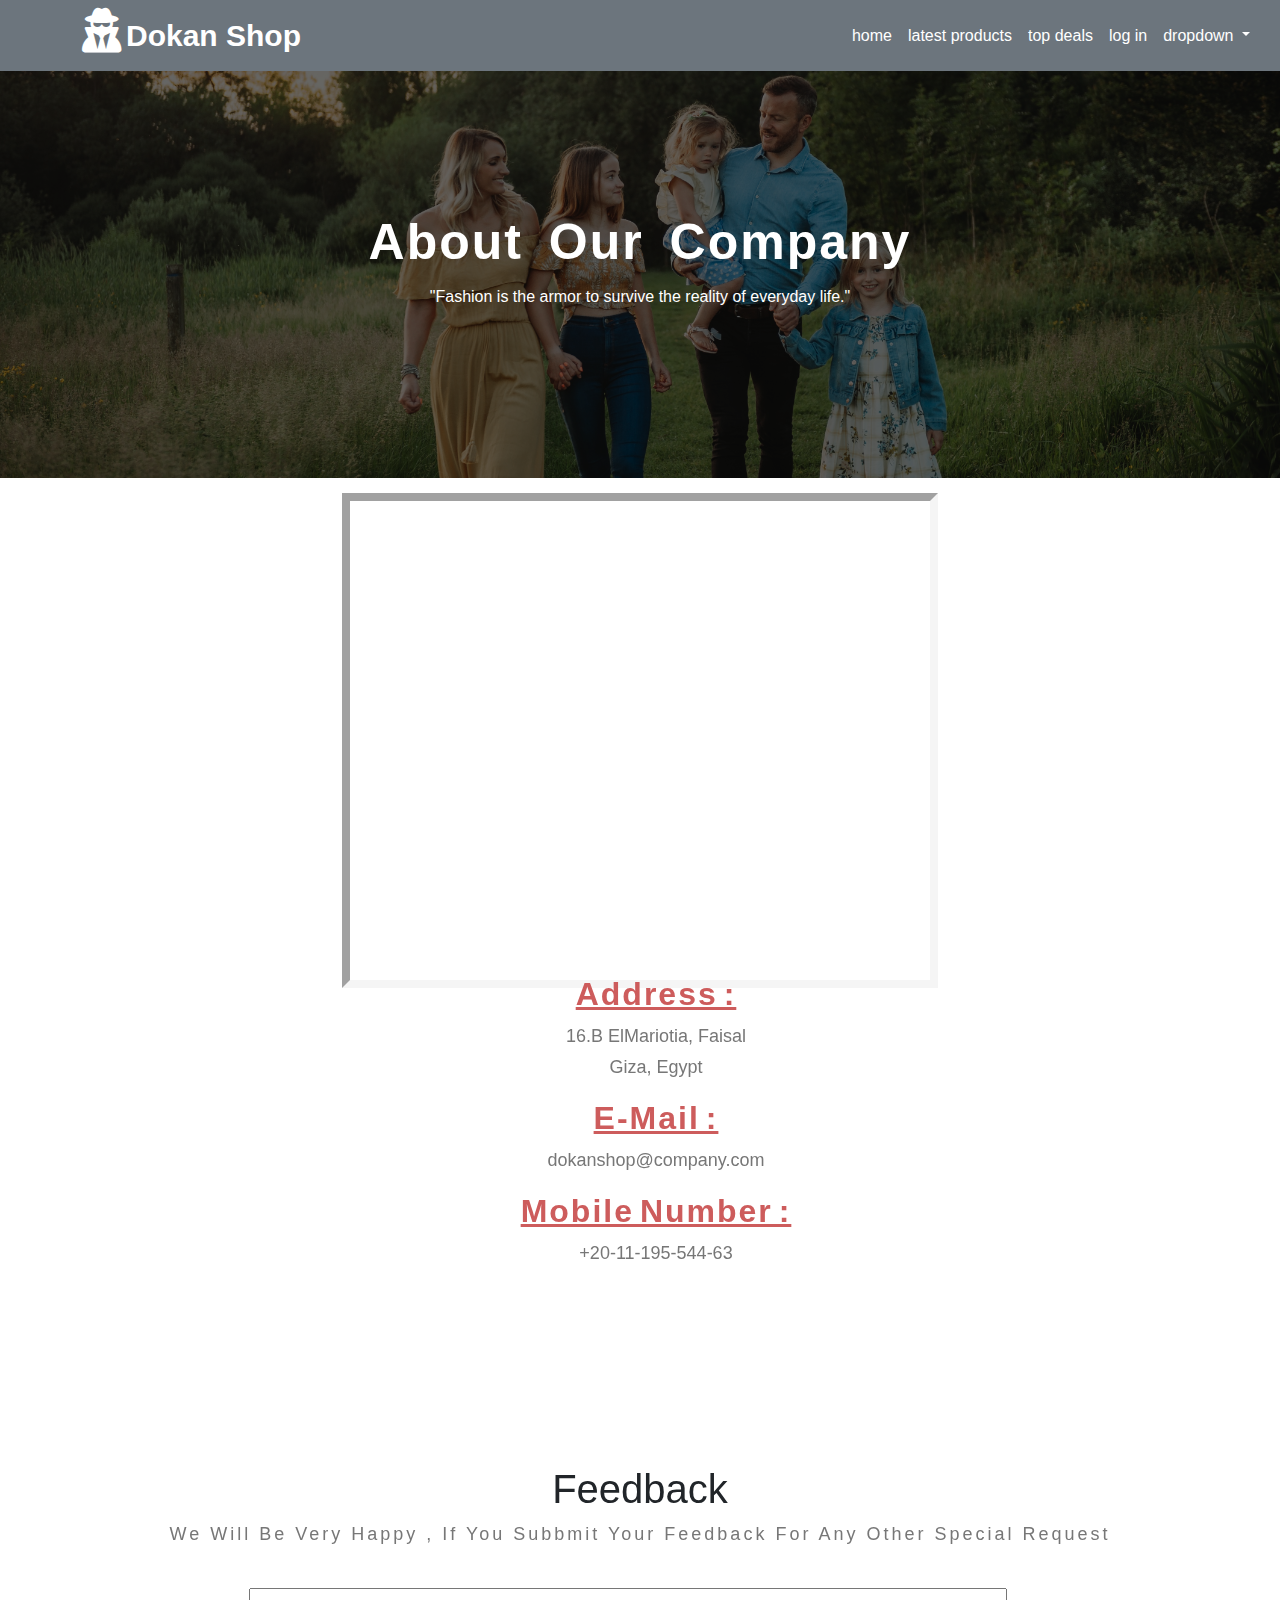
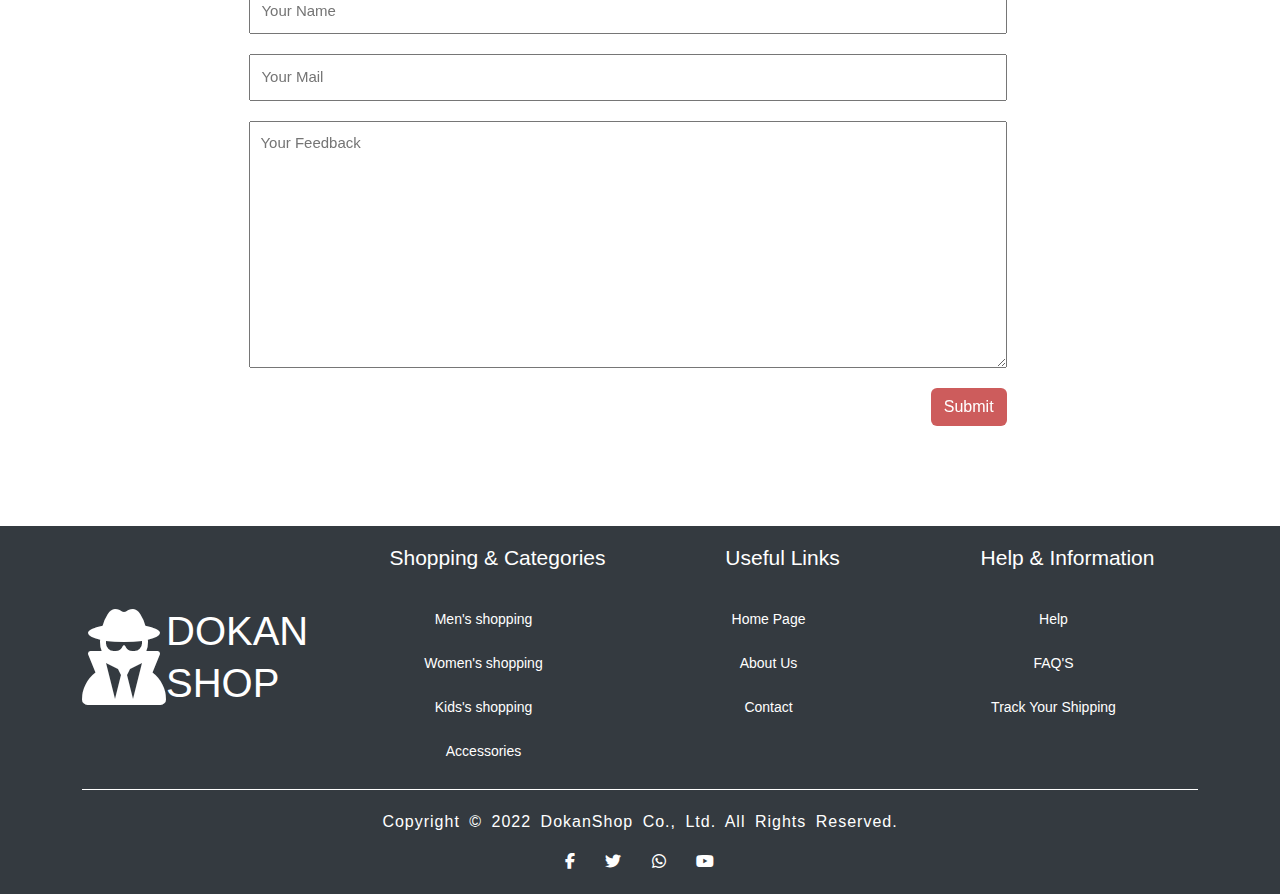
<file: contactUs.html>
<!DOCTYPE html>
<html lang="en">

<head>
    <meta charset="UTF-8">
    <meta name="viewport" content="width=device-width, initial-scale=1.0">
    <!-- bootstrap -->
    <link rel="stylesheet" href="/style/bootstrap.min.css">
    <!-- Font Awsome -->
    <link rel="stylesheet" href="/style/all.min.css">
    <!-- page style -->
    <link rel="stylesheet" href="/style/aboutUS.css">
    <link rel="stylesheet" href="/style/index.css">
    <title>Document</title>
</head>

<body>




    <!--start nav-->
    <nav class="navbar navbar-expand-lg fixed-top navbar-dark bg-secondary ">
        <div class="container">
            <div class="icon-brand">
                <i class="fas fa-user-secret"></i>
                <a class="navbar-brand" href="/index.html">Dokan Shop</a>
            </div>
            <button class="navbar-toggler" type="button" data-toggle="collapse" data-target="#navbarSupportedContent"
                aria-controls="navbarSupportedContent" aria-expanded="false" aria-label="Toggle navigation">
                <span class="navbar-toggler-icon"></span>
            </button>
            <div class="collapse navbar-collapse  " id="navbarSupportedContent">
                <ul class="navbar-nav navbar-right">
                    <li class="nav-item ">
                        <a class="nav-link" href="index.html">Home <span class="sr-only">(current)</span></a>
                    </li>
                    <li class="nav-item">
                        <a class="nav-link" href="index.html#latest-products">Latest Products</a>
                    </li>
                    <li class="nav-item">
                        <a class="nav-link" href="index.html#top-deals">Top Deals</a>
                    </li>
                    <li class="nav-item register">
                        <a class="nav-link" href="login.html">Log In</a>
                    </li>
                    <li class="nav-item dropdown">
                        <a class="nav-link dropdown-toggle" href="#" role="button" data-bs-toggle="dropdown"
                            aria-expanded="false">
                            Dropdown
                        </a>
                        <ul class="dropdown-menu">
                            <li><a class="dropdown-item" href="/aboutMe.html">Aboute Us</a></li>

                            <li><a class="dropdown-item" href="/man.html">Men's</a></li>
                            <li>
                            </li>
                            <li><a class="dropdown-item" href="women.html">Women's</a></li>
                            <li><a class="dropdown-item" href="kids.html">Kids's</a></li>
                            <li><a class="dropdown-item" href="access.html">Accessories</a></li>
                            <hr class="dropdown-divider">

                            <li><a class="dropdown-item" href="contactUs.html">Contact Us</a></li>
                        </ul>
                    </li>


                </ul>
            </div>
        </div>
    </nav>
    <!--end nav-->
    <!--start landing-->
    <div class="landing">
        <h1>about our company</h1>
        <p>"Fashion is the armor to survive the reality of everyday life."</p>
    </div>
    <!--end landing-->
    <!--start contact content-->
    <div class="contact-page">
        <div class="container">
            <div class="row">
                <div class="map mt-5 w-50">
                    <iframe
                        src="https://www.google.com/maps/embed?pb=!1m23!1m12!1m3!1d27645.66247869215!2d32.54037563374816!3d29.987826147926373!2m3!1f0!2f0!3f0!3m2!1i1024!2i768!4f13.1!4m8!3e6!4m0!4m5!1s0x145625b0a3de2783%3A0xdc5aa5595bce101f!2z2KfZhNmH2YjZitizLCBTdWV6LCBTdWV6IEdvdmVybm9yYXRl!3m2!1d29.9769722!2d32.572623899999996!5e0!3m2!1sen!2seg!4v1709066838479!5m2!1sen!2seg"
                        width="600" height="450" style="border:0;" allowfullscreen="" loading="lazy"
                        referrerpolicy="no-referrer-when-downgrade"></iframe>
                </div>
                <div class="contact-box">
                    <ul>
                        <li>
                            <h2>Address :</h2>
                        </li>
                        <li>16.B ElMariotia, Faisal</li>
                        <li>Giza, Egypt</li>
                    </ul>
                    <ul>
                        <li>
                            <h2>E-mail :</h2>
                        </li>
                        <li>dokanshop@company.com</li>
                    </ul>
                    <ul>
                        <li>
                            <h2>Mobile Number :</h2>
                        </li>
                        <li>+20-11-195-544-63</li>
                    </ul>
                </div>
            </div>
        </div>
    </div>
    <!--end contact content-->
    <!--start feedback section-->
    <form>
        <div class="container">
            <div class="text">
                <h1 style="text-transform: capitalize; text-align: center;">feedback</h1>
                <p>we will be very happy , if you subbmit your feedback for any other special request</p>
            </div>
            <div class="feedback">
                <div class="row col-lg-12 col-md-12 col-xs-12" style="justify-content: space-evenly;">
                    <div class="feedback-text">
                        <input type="text" placeholder="Your Name" class="name">
                        <input type="email" placeholder="Your Mail" class="mail">
                        <textarea name="" id="" cols="30" rows="10" placeholder="Your Feedback"
                            class="comment"></textarea>
                        <div class="button">
                            <input type="submit" value="Submit" class="btn" formaction="">
                        </div>
                    </div>
                </div>
            </div>
        </div>
    </form>
    <!--end feedback section-->
    <!--start footer-->
    <footer>
        <div class="container">
            <div class="row">
                <div class="footer-icon col-lg-3 col-md-6 col-xs-12">
                    <i class="fas fa-user-secret"></i>
                    <a href="#home">Dokan Shop</a>
                </div>
                <div class="footer-box col-lg-3 col-md-6 col-xs-12">
                    <h4>Shopping & Categories</h4>
                    <ul>
                        <li><a href="menproduct.html">Men's shopping</a></li>
                        <li><a href="womenproduct.html">Women's shopping</a></li>
                        <li><a href="kidsproduct.html">Kids's shopping</a></li>
                        <li><a href="accessories.html">Accessories</a></li>
                    </ul>
                </div>
                <div class="footer-box col-lg-3 col-md-6 col-xs-12">
                    <h4>Useful Links</h4>
                    <ul>
                        <li><a href="index.html">Home Page</a></li>
                        <li><a href="about-us.html">About Us</a></li>
                        <li><a href="contact.html">Contact</a></li>
                    </ul>
                </div>
                <div class="footer-box col-lg-3 col-md-6 col-xs-12">
                    <h4>Help & Information</h4>
                    <ul>
                        <li><a href="#">Help</a></li>
                        <li><a href="#">FAQ'S</a></li>
                        <li><a href="#">Track Your Shipping</a></li>
                    </ul>
                </div>
            </div>
            <div class="footer-bottom col-xs-12">
                <p>Copyright © 2022 DokanShop Co., Ltd. All Rights Reserved.</p>
                <div class="footer-links">
                    <a href="https://www.facebook.com/" target="-blank"><i class="fab fa-facebook-f"></i></a>
                    <a href="https://twitter.com/" target="-blank"><i class="fab fa-twitter"></i></a>
                    <a href="https://wsend.co/201119554463" target="-blank"><i class="fab fa-whatsapp"></i></a>
                    <a href="https://www.youtube.com/" target="-blank"><i class="fab fa-youtube"></i></a>
                </div>
            </div>
        </div>
    </footer>
    <script src="https://cdn.jsdelivr.net/npm/jquery@3.5.1/dist/jquery.slim.min.js"
        integrity="sha384-DfXdz2htPH0lsSSs5nCTpuj/zy4C+OGpamoFVy38MVBnE+IbbVYUew+OrCXaRkfj"
        crossorigin="anonymous"></script>
    <script src="https://cdn.jsdelivr.net/npm/popper.js@1.16.1/dist/umd/popper.min.js"
        integrity="sha384-9/reFTGAW83EW2RDu2S0VKaIzap3H66lZH81PoYlFhbGU+6BZp6G7niu735Sk7lN"
        crossorigin="anonymous"></script>
    <script src="https://cdn.jsdelivr.net/npm/bootstrap@4.6.1/dist/js/bootstrap.min.js"
        integrity="sha384-VHvPCCyXqtD5DqJeNxl2dtTyhF78xXNXdkwX1CZeRusQfRKp+tA7hAShOK/B/fQ2"
        crossorigin="anonymous"></script>
    <script src="/js/bootstrap.bundle.min.js"></script>
</body>

</html>
</file>
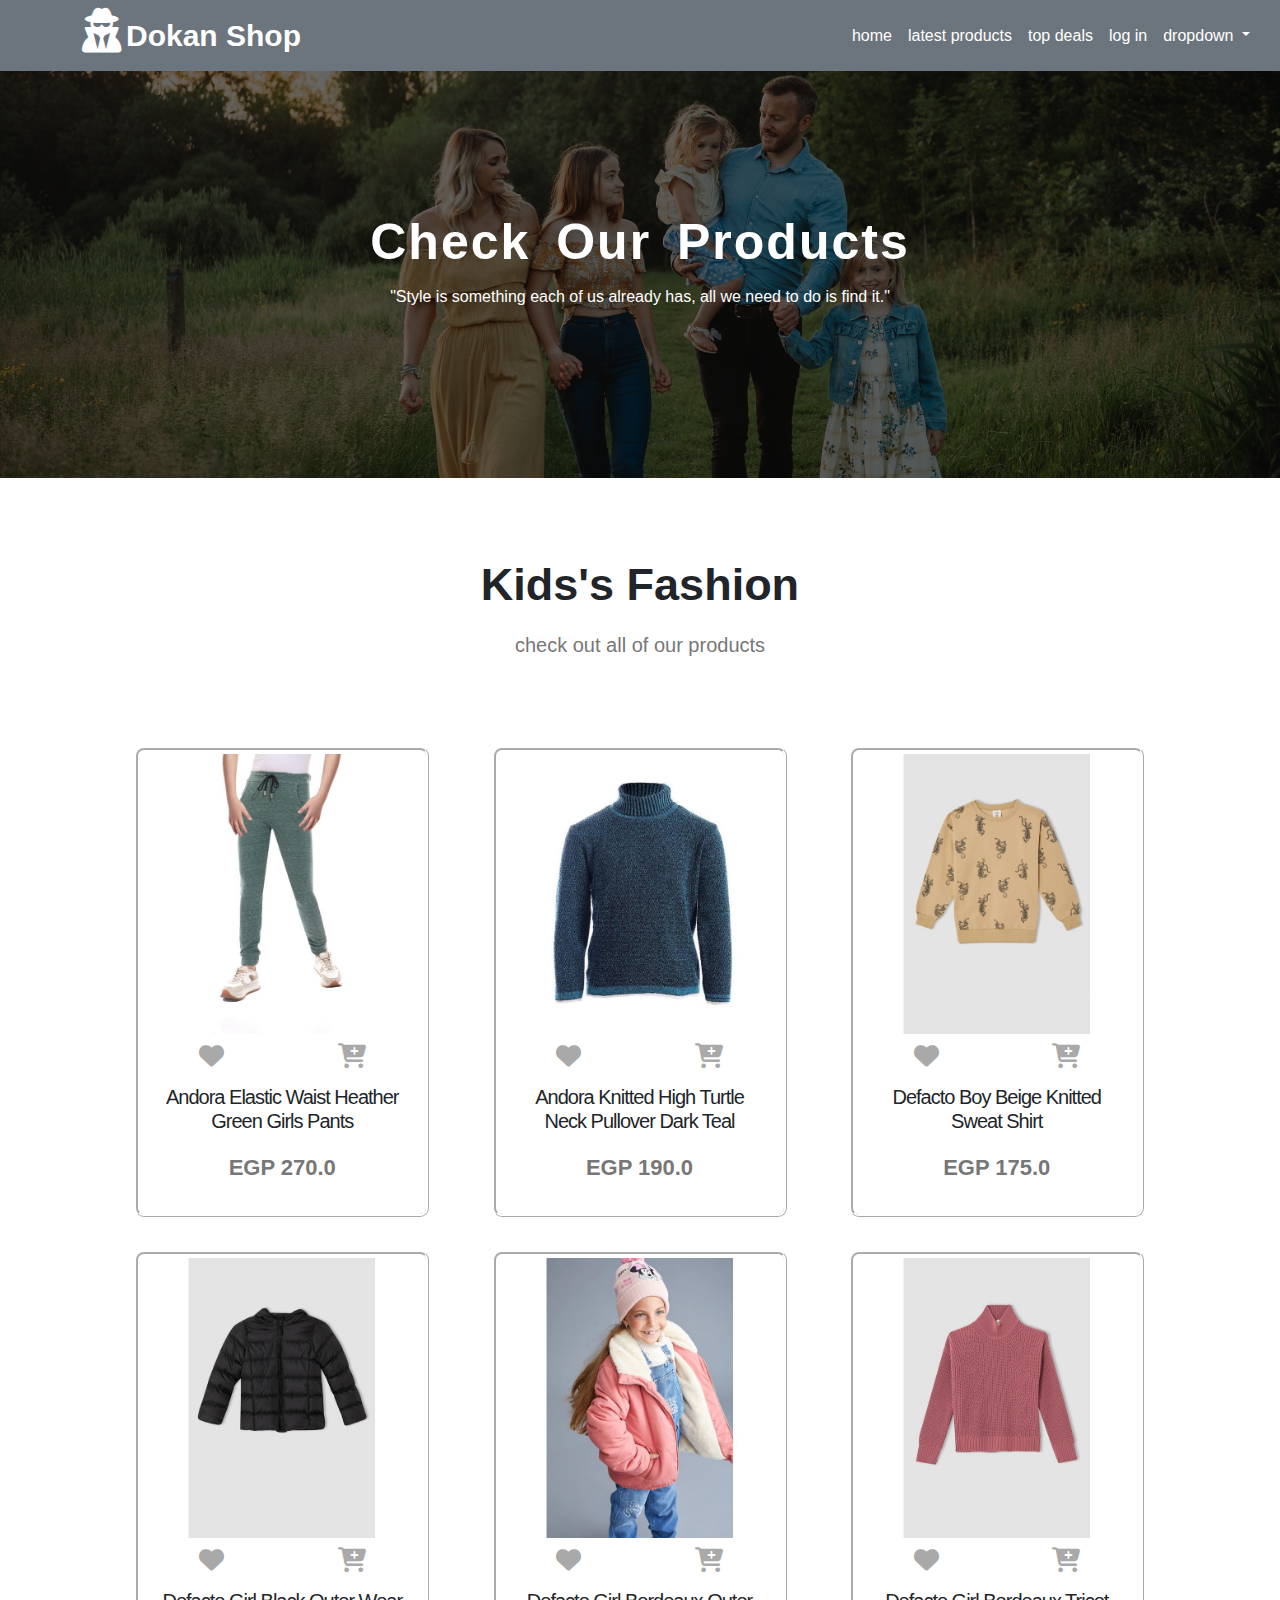
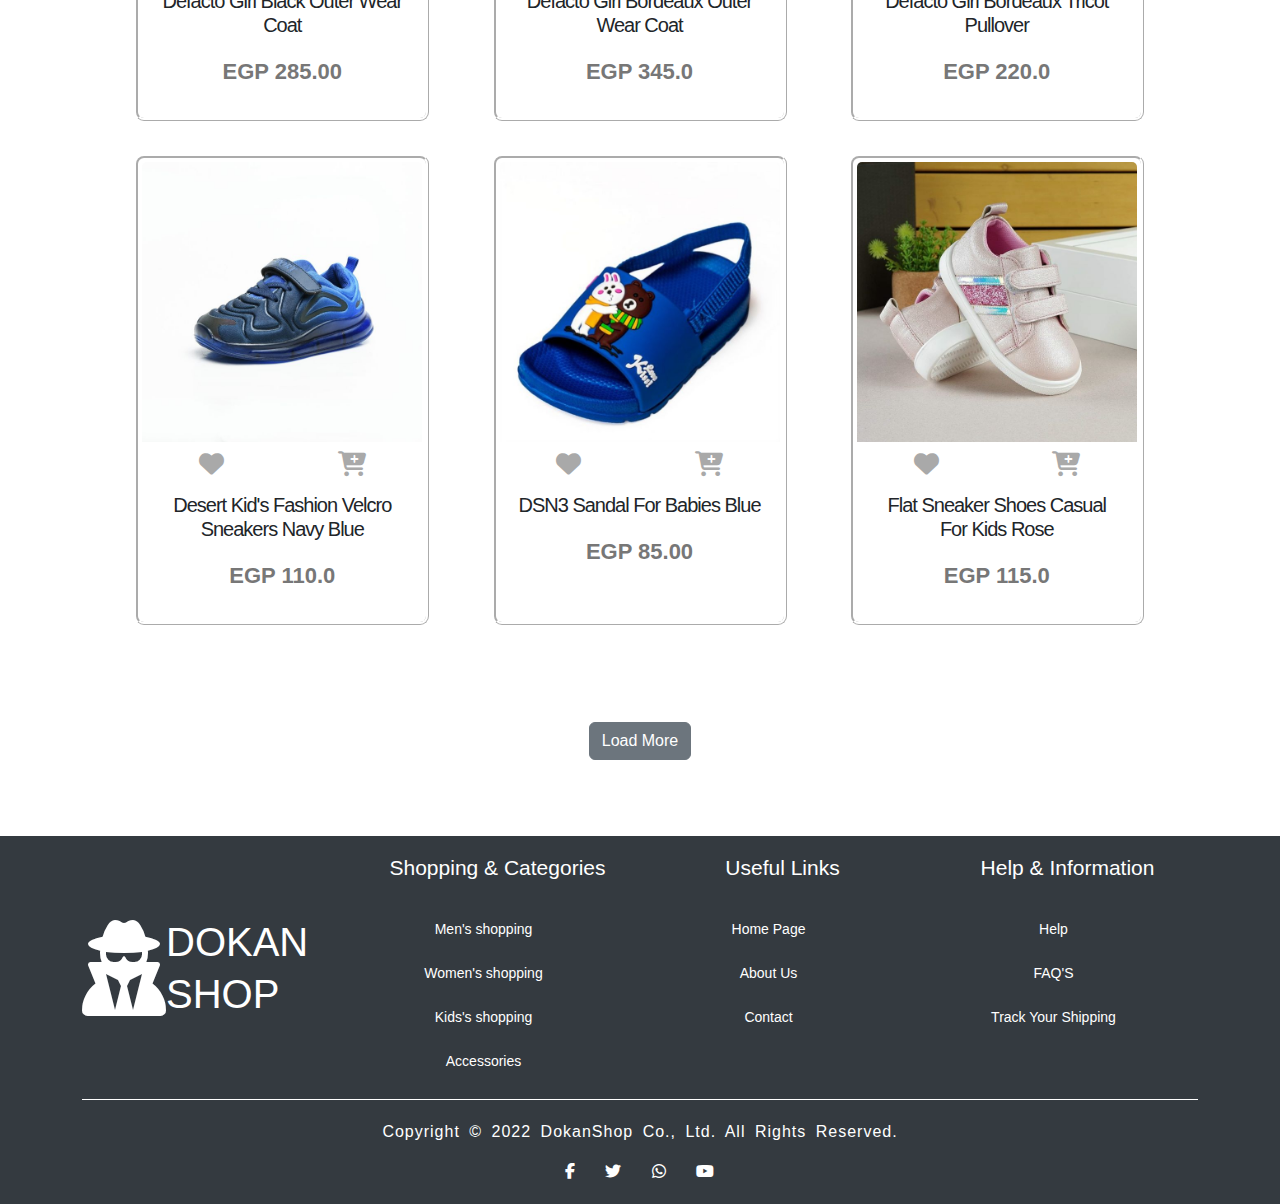
<file: kids.html>
<!DOCTYPE html>
<html lang="en">

<head>
    <meta charset="UTF-8">
    <meta name="viewport" content="width=device-width, initial-scale=1.0">
    <!-- bootstrap -->
    <link rel="stylesheet" href="/style/bootstrap.min.css">
    <!-- Font Awsome -->
    <link rel="stylesheet" href="/style/all.min.css">
    <!-- page style -->
    <link rel="stylesheet" href="/style/index.css">
    <link rel="stylesheet" href="/style/aboutUS.css">
    <title>Document</title>
</head>

<body>
    <!-- start Nave -->
    <nav class="navbar navbar-expand-lg fixed-top navbar-dark bg-secondary ">
        <div class="container">
            <div class="icon-brand">
                <i class="fas fa-user-secret"></i>
                <a class="navbar-brand" href="/index.html">Dokan Shop</a>
            </div>
            <button class="navbar-toggler" type="button" data-toggle="collapse" data-target="#navbarSupportedContent"
                aria-controls="navbarSupportedContent" aria-expanded="false" aria-label="Toggle navigation">
                <span class="navbar-toggler-icon"></span>
            </button>
            <div class="collapse navbar-collapse  " id="navbarSupportedContent">
                <ul class="navbar-nav navbar-right">
                    <li class="nav-item ">
                        <a class="nav-link" href="index.html">Home <span class="sr-only">(current)</span></a>
                    </li>
                    <li class="nav-item">
                        <a class="nav-link" href="index.html#latest-products">Latest Products</a>
                    </li>
                    <li class="nav-item">
                        <a class="nav-link" href="index.html#top-deals">Top Deals</a>
                    </li>
                    <li class="nav-item register">
                        <a class="nav-link" href="login.html">Log In</a>
                    </li>
                    <li class="nav-item dropdown">
                        <a class="nav-link dropdown-toggle" href="#" role="button" data-bs-toggle="dropdown"
                            aria-expanded="false">
                            Dropdown
                        </a>
                        <ul class="dropdown-menu">
                            <li><a class="dropdown-item" href="/aboutMe.html">Aboute Us</a></li>

                            <li><a class="dropdown-item" href="/man.html">Men's</a></li>
                            <li>
                            </li>
                            <li><a class="dropdown-item" href="women.html">Women's</a></li>
                            <li><a class="dropdown-item" href="kids.html">Kids's</a></li>
                            <li><a class="dropdown-item" href="access.html">Accessories</a></li>
                            <hr class="dropdown-divider">

                            <li><a class="dropdown-item" href="contactUs.html">Contact Us</a></li>
                        </ul>
                    </li>


                </ul>
            </div>
        </div>
    </nav>
    <!-- end Nave -->
     <!--start landing-->
     <div class="landing">
        <h1>check our products</h1>
        <p>"Style is something each of us already has, all we need to do is find it."</p>
    </div>
    <!--end landing-->
    <!--start products-->
    <section class="product-show">
        <h2>kids's fashion</h2>
        <p>check out all of our products</p>
        <div class="container products-image">
            <div class="row">
                <div class="card col-lg-3 col-md-4 col-sm-4 col-xs-12" style="width: 18rem;">
                    <div class="image">
                    <img src="assets/images/kids fashion/Andora Elastic Waist Heather Green Girls Pants21.jpg" class="card-img-top" alt="pic">
                    <div class="icons">
                        <i class="fas fa-heart"></i>
                        <i class="fas fa-cart-plus"></i>
                    </div>
                    </div>
                    <div class="card-body">
                    <h5 class="card-title">Andora Elastic Waist Heather Green Girls Pants</h5>
                    <p class="card-text">EGP 270.0</p>
                    </div>
                </div>

                <div class="card col-lg-3 col-md-4 col-sm-4 col-xs-12" style="width: 18rem;">
                    <div class="image">
                    <img src="assets/images/kids fashion/Andora Knitted High Turtle Neck Pullover - Dark Teal02.jpg" class="card-img-top" alt="pic">
                    <div class="icons">
                        <i class="fas fa-heart"></i>
                        <i class="fas fa-cart-plus"></i>
                    </div>
                    </div>
                    <div class="card-body">
                    <h5 class="card-title">Andora Knitted High Turtle Neck Pullover Dark Teal</h5>
                    <p class="card-text">EGP 190.0</p>
                    </div>
                </div>

                <div class="card col-lg-3 col-md-4 col-sm-4 col-xs-12" style="width: 18rem;">
                    <div class="image">
                    <img src="assets/images/kids fashion/Defacto Boy Beige Knitted Sweat Shirt08.jpg" class="card-img-top" alt="pic">
                    <div class="icons">
                        <i class="fas fa-heart"></i>
                        <i class="fas fa-cart-plus"></i>
                    </div>
                    </div>
                    <div class="card-body">
                    <h5 class="card-title">Defacto Boy Beige Knitted Sweat Shirt</h5>
                    <p class="card-text">EGP 175.0</p>
                    </div>
                </div>

                <div class="card col-lg-3 col-md-4 col-sm-4 col-xs-12" style="width: 18rem;">
                    <div class="image">
                    <img src="assets/images/kids fashion/Defacto Girl Black Outer Wear Coat18.jpg" class="card-img-top" alt="pic">
                    <div class="icons">
                        <i class="fas fa-heart"></i>
                        <i class="fas fa-cart-plus"></i>
                    </div>
                    </div>
                    <div class="card-body">
                    <h5 class="card-title">Defacto Girl Black Outer Wear Coat</h5>
                    <p class="card-text">EGP 285.00</p>
                    </div>
                </div>

                <div class="card col-lg-3 col-md-4 col-sm-4 col-xs-12" style="width: 18rem;">
                    <div class="image">
                    <img src="assets/images/kids fashion/Defacto Girl Bordeaux Outer Wear Coat15.jpg" class="card-img-top" alt="pic">
                    <div class="icons">
                        <i class="fas fa-heart"></i>
                        <i class="fas fa-cart-plus"></i>
                    </div>
                    </div>
                    <div class="card-body">
                    <h5 class="card-title">Defacto Girl Bordeaux Outer Wear Coat</h5>
                    <p class="card-text">EGP 345.0</p>
                    </div>
                </div>

                <div class="card col-lg-3 col-md-4 col-sm-4 col-xs-12" style="width: 18rem;">
                    <div class="image">
                    <img src="assets/images/kids fashion/Defacto Girl Bordeaux Tricot Pullover16.jpg" class="card-img-top" alt="pic">
                    <div class="icons">
                        <i class="fas fa-heart"></i>
                        <i class="fas fa-cart-plus"></i>
                    </div>
                    </div>
                    <div class="card-body">
                    <h5 class="card-title">Defacto Girl Bordeaux Tricot Pullover</h5>
                    <p class="card-text">EGP 220.0</p>
                    </div>
                </div>

                <div class="card col-lg-3 col-md-4 col-sm-4 col-xs-12" style="width: 18rem;">
                    <div class="image">
                    <img src="assets/images/kids fashion/Desert Kid's Fashion Velcro Sneakers - Navy Blue10.jpg" class="card-img-top" alt="pic">
                    <div class="icons">
                        <i class="fas fa-heart"></i>
                        <i class="fas fa-cart-plus"></i>
                    </div>
                    </div>
                    <div class="card-body">
                    <h5 class="card-title">Desert Kid's Fashion Velcro Sneakers Navy Blue</h5>
                    <p class="card-text">EGP 110.0</p>
                    </div>
                </div>

                <div class="card col-lg-3 col-md-4 col-sm-4 col-xs-12" style="width: 18rem;">
                    <div class="image">
                    <img src="assets/images/kids fashion/DSN-3 Sandal For Babies -Blue13.jpg" class="card-img-top" alt="pic">
                    <div class="icons">
                        <i class="fas fa-heart"></i>
                        <i class="fas fa-cart-plus"></i>
                    </div>
                    </div>
                    <div class="card-body">
                    <h5 class="card-title">DSN3 Sandal For Babies Blue</h5>
                    <p class="card-text">EGP 85.00</p>
                    </div>
                </div>

                <div class="card col-lg-3 col-md-4 col-sm-4 col-xs-12" style="width: 18rem;">
                    <div class="image">
                    <img src="assets/images/kids fashion/Flat Sneaker Shoes Casual For Kids - Rose29.jpg" class="card-img-top" alt="pic">
                    <div class="icons">
                        <i class="fas fa-heart"></i>
                        <i class="fas fa-cart-plus"></i>
                    </div>
                    </div>
                    <div class="card-body">
                    <h5 class="card-title">Flat Sneaker Shoes Casual For Kids Rose</h5>
                    <p class="card-text">EGP 115.0</p>
                    </div>
                </div>

            </div>
        </div>
        <p class="load">
            <button class="btn btn-secondary" type="button" data-toggle="collapse" data-target="#menfashion">
                Load More
            </button>
        </p>
        <div class="collapse" id="menfashion">
            <div class="container products-image">
                <div class="row">
                    <div class="card col-lg-3 col-md-4 col-sm-4 col-xs-12" style="width: 18rem;">
                        <div class="image">
                        <img src="assets/images/kids fashion/Flat Sneaker Shoes Casual For Kids - White & Yellow11.jpg" class="card-img-top" alt="pic">
                        <div class="icons">
                            <i class="fas fa-heart"></i>
                            <i class="fas fa-cart-plus"></i>
                        </div>
                        </div>
                        <div class="card-body">
                        <h5 class="card-title">Flat Sneaker Shoes Casual For Kids White&Yellow</h5>
                        <p class="card-text">EGP 100.0</p>
                        </div>
                    </div>
    
                    <div class="card col-lg-3 col-md-4 col-sm-4 col-xs-12" style="width: 18rem;">
                        <div class="image">
                        <img src="assets/images/kids fashion/Ghils Leggings - Ghils . Girls' Lycra Disco Leather Pants - Black20.jpg" class="card-img-top" alt="pic">
                        <div class="icons">
                            <i class="fas fa-heart"></i>
                            <i class="fas fa-cart-plus"></i>
                        </div>
                        </div>
                        <div class="card-body">
                        <h5 class="card-title">Ghils Leggings Girls' Lycra Disco Leather Pants Black</h5>
                        <p class="card-text">EGP 145.0</p>
                        </div>
                    </div>
    
                    <div class="card col-lg-3 col-md-4 col-sm-4 col-xs-12" style="width: 18rem;">
                        <div class="image">
                        <img src="assets/images/kids fashion/Ghils Winter Tights Legging For Girls - Lycra Padded Fur - Black19.jpg" class="card-img-top" alt="pic">
                        <div class="icons">
                            <i class="fas fa-heart"></i>
                            <i class="fas fa-cart-plus"></i>
                        </div>
                        </div>
                        <div class="card-body">
                        <h5 class="card-title">Ghils Winter Tights Legging For Girls Lycra Padded Fur Black</h5>
                        <p class="card-text">EGP 150.0</p>
                        </div>
                    </div>
    
                    <div class="card col-lg-3 col-md-4 col-sm-4 col-xs-12" style="width: 18rem;">
                        <div class="image">
                        <img src="assets/images/kids fashion/Girls' Easy-to-wear Sneakers - Black28.jpg" class="card-img-top" alt="pic">
                        <div class="icons">
                            <i class="fas fa-heart"></i>
                            <i class="fas fa-cart-plus"></i>
                        </div>
                        </div>
                        <div class="card-body">
                        <h5 class="card-title">Girls' Easy-to-wear Sneakers Black</h5>
                        <p class="card-text">EGP 95.00</p>
                        </div>
                    </div>
    
                    <div class="card col-lg-3 col-md-4 col-sm-4 col-xs-12" style="width: 18rem;">
                        <div class="image">
                        <img src="assets/images/kids fashion/Heeled Ankle Boots For Girls - Black25.jpg" class="card-img-top" alt="pic">
                        <div class="icons">
                            <i class="fas fa-heart"></i>
                            <i class="fas fa-cart-plus"></i>
                        </div>
                        </div>
                        <div class="card-body">
                        <h5 class="card-title">Heeled Ankle Boots For Girls Black</h5>
                        <p class="card-text">EGP 120.0</p>
                        </div>
                    </div>
    
                    <div class="card col-lg-3 col-md-4 col-sm-4 col-xs-12" style="width: 18rem;">
                        <div class="image">
                        <img src="assets/images/kids fashion/Kady Boys Cotton Hoodie With Kangroo Pocket - Light Grey01.jpg" class="card-img-top" alt="pic">
                        <div class="icons">
                            <i class="fas fa-heart"></i>
                            <i class="fas fa-cart-plus"></i>
                        </div>
                        </div>
                        <div class="card-body">
                        <h5 class="card-title">Kady Boys Cotton Hoodie With Kangroo Pocket Light Grey</h5>
                        <p class="card-text">EGP 75.00</p>
                        </div>
                    </div>
    
                    <div class="card col-lg-3 col-md-4 col-sm-4 col-xs-12" style="width: 18rem;">
                        <div class="image">
                        <img src="assets/images/kids fashion/LC Waikiki Boy Short Sleeve Sweatshirt Father And Son Matching09.jpg" class="card-img-top" alt="pic">
                        <div class="icons">
                            <i class="fas fa-heart"></i>
                            <i class="fas fa-cart-plus"></i>
                        </div>
                        </div>
                        <div class="card-body">
                        <h5 class="card-title">LC Waikiki Boy Short Sleeve Sweatshirt Father And Son Matching</h5>
                        <p class="card-text">EGP 80.00</p>
                        </div>
                    </div>
    
                    <div class="card col-lg-3 col-md-4 col-sm-4 col-xs-12" style="width: 18rem;">
                        <div class="image">
                        <img src="assets/images/kids fashion/LC Waikiki Crew Neck Pattern Long Sleeve Girl's Knitwear Sweater23.jpg" class="card-img-top" alt="pic">
                        <div class="icons">
                            <i class="fas fa-heart"></i>
                            <i class="fas fa-cart-plus"></i>
                        </div>
                        </div>
                        <div class="card-body">
                        <h5 class="card-title">LC Waikiki Crew Neck Pattern Long Sleeve Girl's Knitwear Sweater</h5>
                        <p class="card-text">EGP 85.00</p>
                        </div>
                    </div>
    
                    <div class="card col-lg-3 col-md-4 col-sm-4 col-xs-12" style="width: 18rem;">
                        <div class="image">
                        <img src="assets/images/kids fashion/LC Waikiki Crew Neck Printed Long Sleeve Girl's Sweatshirt24.jpg" class="card-img-top" alt="pic">
                        <div class="icons">
                            <i class="fas fa-heart"></i>
                            <i class="fas fa-cart-plus"></i>
                        </div>
                        </div>
                        <div class="card-body">
                        <h5 class="card-title">LC Waikiki Crew Neck Printed Long Sleeve Girl's Sweatshirt</h5>
                        <p class="card-text">EGP 110.0</p>
                        </div>
                    </div>
    
                </div>
            </div>
            <p class="load">
                <button class="btn btn-secondary" type="button" data-toggle="collapse" data-target="#menfashion1" aria-expanded="false">
                    Load More
                </button>
            </p>
            <div class="collapse" id="menfashion1">
                <div class="container products-image">
                    <div class="row">
                        <div class="card col-lg-3 col-md-4 col-sm-4 col-xs-12" style="width: 18rem;">
                            <div class="image">
                            <img src="assets/images/kids fashion/Mothercare Awesome Trip T-shirt And Shorts Set07.jpg" class="card-img-top" alt="pic">
                            <div class="icons">
                                <i class="fas fa-heart"></i>
                                <i class="fas fa-cart-plus"></i>
                            </div>
                            </div>
                            <div class="card-body">
                            <h5 class="card-title">Mothercare Awesome Trip T-shirt And Shorts Set</h5>
                            <p class="card-text">EGP 135.0</p>
                            </div>
                        </div>
        
                        <div class="card col-lg-3 col-md-4 col-sm-4 col-xs-12" style="width: 18rem;">
                            <div class="image">
                            <img src="assets/images/kids fashion/Mothercare Let's Fly Daddy's Star T-Shirt17.jpg" class="card-img-top" alt="pic">
                            <div class="icons">
                                <i class="fas fa-heart"></i>
                                <i class="fas fa-cart-plus"></i>
                            </div>
                            </div>
                            <div class="card-body">
                            <h5 class="card-title">Mothercare Let's Fly Daddy's Star T-Shirt</h5>
                            <p class="card-text">EGP 205.0</p>
                            </div>
                        </div>
        
                        <div class="card col-lg-3 col-md-4 col-sm-4 col-xs-12" style="width: 18rem;">
                            <div class="image">
                            <img src="assets/images/kids fashion/Mothercare Mustard Shorts03.jpg" class="card-img-top" alt="pic">
                            <div class="icons">
                                <i class="fas fa-heart"></i>
                                <i class="fas fa-cart-plus"></i>
                            </div>
                            </div>
                            <div class="card-body">
                            <h5 class="card-title">Mothercare Mustard Shorts</h5>
                            <p class="card-text">EGP 70.00</p>
                            </div>
                        </div>
        
                        <div class="card col-lg-3 col-md-4 col-sm-4 col-xs-12" style="width: 18rem;">
                            <div class="image">
                            <img src="assets/images/kids fashion/Mothercare Turquoise Striped Skirt22.jpg" class="card-img-top" alt="pic">
                            <div class="icons">
                                <i class="fas fa-heart"></i>
                                <i class="fas fa-cart-plus"></i>
                            </div>
                            </div>
                            <div class="card-body">
                            <h5 class="card-title">Mothercare Turquoise Striped Skirt</h5>
                            <p class="card-text">EGP 105.0</p>
                            </div>
                        </div>
        
                        <div class="card col-lg-3 col-md-4 col-sm-4 col-xs-12" style="width: 18rem;">
                            <div class="image">
                            <img src="assets/images/kids fashion/Mothercare White Geo-Print Shirt6.jpg" class="card-img-top" alt="pic">
                            <div class="icons">
                                <i class="fas fa-heart"></i>
                                <i class="fas fa-cart-plus"></i>
                            </div>
                            </div>
                            <div class="card-body">
                            <h5 class="card-title">Mothercare White Geo-Print Shirt</h5>
                            <p class="card-text">EGP 80.00</p>
                            </div>
                        </div>
        
                        <div class="card col-lg-3 col-md-4 col-sm-4 col-xs-12" style="width: 18rem;">
                            <div class="image">
                            <img src="assets/images/kids fashion/Ninos Boys Printed Set 100 % Cotton - Summer05.jpg" class="card-img-top" alt="pic">
                            <div class="icons">
                                <i class="fas fa-heart"></i>
                                <i class="fas fa-cart-plus"></i>
                            </div>
                            </div>
                            <div class="card-body">
                            <h5 class="card-title">Ninos Boys Printed Set 100 % Cotton - Summer</h5>
                            <p class="card-text">EGP 125.0</p>
                            </div>
                        </div>
        
                        <div class="card col-lg-3 col-md-4 col-sm-4 col-xs-12" style="width: 18rem;">
                            <div class="image">
                            <img src="assets/images/kids fashion/Run Sneakers Girls27.jpg" class="card-img-top" alt="pic">
                            <div class="icons">
                                <i class="fas fa-heart"></i>
                                <i class="fas fa-cart-plus"></i>
                            </div>
                            </div>
                            <div class="card-body">
                            <h5 class="card-title">Run Sneakers Girls</h5>
                            <p class="card-text">EGP 85.00</p>
                            </div>
                        </div>
        
                        <div class="card col-lg-3 col-md-4 col-sm-4 col-xs-12" style="width: 18rem;">
                            <div class="image">
                            <img src="assets/images/kids fashion/Suede Boots For Girls - Black26.jpg" class="card-img-top" alt="pic">
                            <div class="icons">
                                <i class="fas fa-heart"></i>
                                <i class="fas fa-cart-plus"></i>
                            </div>
                            </div>
                            <div class="card-body">
                            <h5 class="card-title">Suede Boots For Girls Black</h5>
                            <p class="card-text">EGP 115.0</p>
                            </div>
                        </div>
        
                        <div class="card col-lg-3 col-md-4 col-sm-4 col-xs-12" style="width: 18rem;">
                            <div class="image">
                            <img src="assets/images/kids fashion/Vinitto by Agu Boys Drawstring Mesh Casual Sneakers - Charcoal Grey12.jpg" class="card-img-top" alt="pic">
                            <div class="icons">
                                <i class="fas fa-heart"></i>
                                <i class="fas fa-cart-plus"></i>
                            </div>
                            </div>
                            <div class="card-body">
                            <h5 class="card-title">Vinitto by Agu Boys Drawstring Mesh Casual Sneakers Charcoal Grey</h5>
                            <p class="card-text">EGP 85.00</p>
                            </div>
                        </div>
                    </div>
                </div>
            </div>
        </div>
    </section>
    <!--end products-->
    <!--start footer-->
    <footer>
        <div class="container">
            <div class="row">
                <div class="footer-icon col-lg-3 col-md-6 col-xs-12">
                    <i class="fas fa-user-secret"></i>
                    <a href="">Dokan Shop</a>
                </div>
                <div class="footer-box col-lg-3 col-md-6 col-xs-12">
                    <h4>Shopping & Categories</h4>
                    <ul>
                        <li><a href="menproduct.html">Men's shopping</a></li>
                        <li><a href="womenproduct.html">Women's shopping</a></li>
                        <li><a href="kidsproduct.html">Kids's shopping</a></li>
                        <li><a href="accessories.html">Accessories</a></li>
                    </ul>
                </div>
                <div class="footer-box col-lg-3 col-md-6 col-xs-12">
                    <h4>Useful Links</h4>
                    <ul>
                        <li><a href="index.html">Home Page</a></li>
                        <li><a href="about-us.html">About Us</a></li>
                        <li><a href="contact.html">Contact</a></li>
                    </ul>
                </div>
                <div class="footer-box col-lg-3 col-md-6 col-xs-12">
                    <h4>Help & Information</h4>
                    <ul>
                        <li><a href="#">Help</a></li>
                        <li><a href="#">FAQ'S</a></li>
                        <li><a href="#">Track Your Shipping</a></li>
                    </ul>
                </div>
            </div>
            <div class="footer-bottom col-xs-12">
                <p>Copyright © 2022 DokanShop Co., Ltd. All Rights Reserved.</p>
                <div class="footer-links">
                    <a href="https://www.facebook.com/" target="-blank"><i class="fab fa-facebook-f"></i></a>
                    <a href="https://twitter.com/" target="-blank"><i class="fab fa-twitter"></i></a>
                    <a href="https://wsend.co/201119554463" target="-blank"><i class="fab fa-whatsapp"></i></a>
                    <a href="https://www.youtube.com/" target="-blank"><i class="fab fa-youtube"></i></a>
                </div>
            </div>
        </div>
    </footer>
    <!--end footer-->
    <script src="https://cdn.jsdelivr.net/npm/jquery@3.5.1/dist/jquery.slim.min.js"
        integrity="sha384-DfXdz2htPH0lsSSs5nCTpuj/zy4C+OGpamoFVy38MVBnE+IbbVYUew+OrCXaRkfj"
        crossorigin="anonymous"></script>
    <script src="https://cdn.jsdelivr.net/npm/popper.js@1.16.1/dist/umd/popper.min.js"
        integrity="sha384-9/reFTGAW83EW2RDu2S0VKaIzap3H66lZH81PoYlFhbGU+6BZp6G7niu735Sk7lN"
        crossorigin="anonymous"></script>
    <script src="https://cdn.jsdelivr.net/npm/bootstrap@4.6.1/dist/js/bootstrap.min.js"
        integrity="sha384-VHvPCCyXqtD5DqJeNxl2dtTyhF78xXNXdkwX1CZeRusQfRKp+tA7hAShOK/B/fQ2"
        crossorigin="anonymous"></script>
    <script src="/js/bootstrap.bundle.min.js"></script>
</body>

</html>
</file>
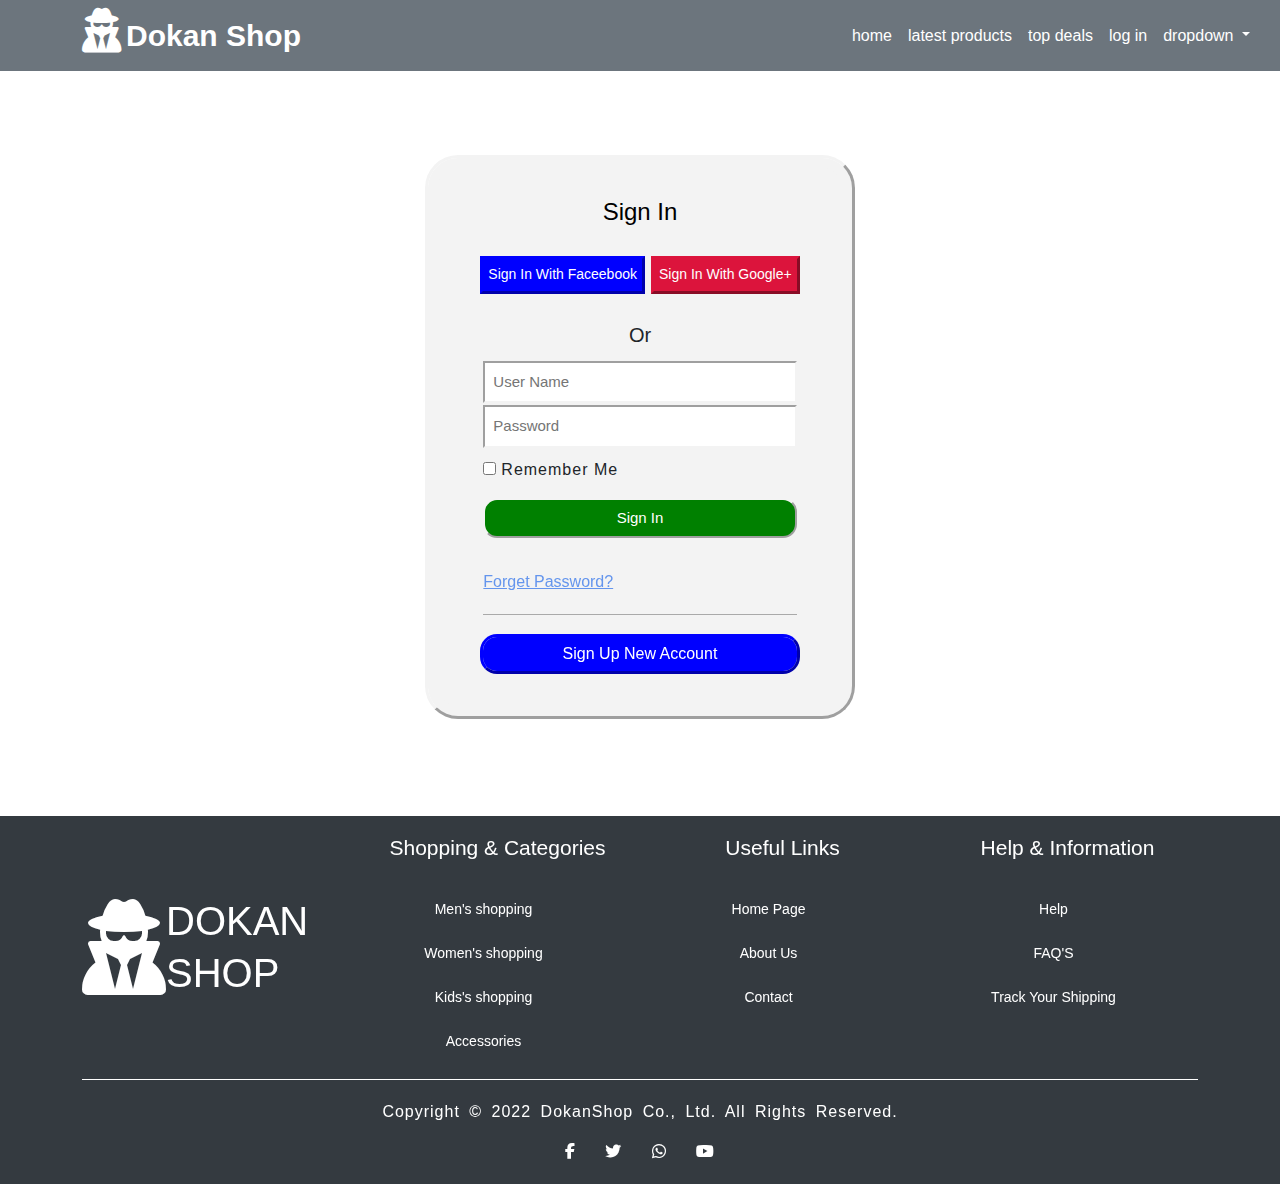
<file: login.html>
<!DOCTYPE html>
<html lang="en">

<head>
    <meta charset="UTF-8">
    <meta name="viewport" content="width=device-width, initial-scale=1.0">
    <!-- bootstrap -->
    <link rel="stylesheet" href="/style/bootstrap.min.css">
    <!-- Font Awsome -->
    <link rel="stylesheet" href="/style/all.min.css">
    <!-- page style -->
    <link rel="stylesheet" href="/style/index.css">
    <title>Document</title>
</head>

<body>
    <!-- start Nave bar -->
    <nav class="navbar navbar-expand-lg fixed-top navbar-dark bg-secondary ">
        <div class="container">
            <div class="icon-brand">
                <i class="fas fa-user-secret"></i>
                <a class="navbar-brand" href="/index.html">Dokan Shop</a>
            </div>
            <button class="navbar-toggler" type="button" data-toggle="collapse" data-target="#navbarSupportedContent"
                aria-controls="navbarSupportedContent" aria-expanded="false" aria-label="Toggle navigation">
                <span class="navbar-toggler-icon"></span>
            </button>
            <div class="collapse navbar-collapse  " id="navbarSupportedContent">
                <ul class="navbar-nav navbar-right">
                    <li class="nav-item ">
                        <a class="nav-link" href="index.html">Home <span class="sr-only">(current)</span></a>
                    </li>
                    <li class="nav-item">
                        <a class="nav-link" href="index.html#latest-products">Latest Products</a>
                    </li>
                    <li class="nav-item">
                        <a class="nav-link" href="index.html#top-deals">Top Deals</a>
                    </li>
                    <li class="nav-item register">
                        <a class="nav-link" href="login.html">Log In</a>
                    </li>
                    <li class="nav-item dropdown">
                        <a class="nav-link dropdown-toggle" href="#" role="button" data-bs-toggle="dropdown"
                            aria-expanded="false">
                            Dropdown
                        </a>
                        <ul class="dropdown-menu">
                            <li><a class="dropdown-item" href="/aboutMe.html">Aboute Us</a></li>

                            <li><a class="dropdown-item" href="/man.html">Men's</a></li>
                            <li>
                            </li>
                            <li><a class="dropdown-item" href="women.html">Women's</a></li>
                            <li><a class="dropdown-item" href="kids.html">Kids's</a></li>
                            <li><a class="dropdown-item" href="access.html">Accessories</a></li>
                            <hr class="dropdown-divider">

                            <li><a class="dropdown-item" href="contactUs.html">Contact Us</a></li>
                        </ul>
                    </li>


                </ul>
            </div>
        </div>
    </nav>
    <!-- end Nave bar -->
    <!--start login-->
    <div class="container sign-in">
        <div class="log-in">
            <h4>sign in</h4>
            <div class="log-social">
                <a class="faceebook-btn" href="#">Sign in with Faceebook</a>
                <a class="google-btn" href="#">Sign in with Google+</a>
            </div>
            <h5>or</h5>
            <form class="log-text">
                <label id="name"></label>
                <input spellcheck="false" title="username must be correct to be able to access your account" type="text"
                    placeholder="User Name" id="username" value="" autofocus autocomplete="off">
                <label id="pass"></label>
                <input type="password" placeholder="Password" id="password" name="password" value=""
                    title="password must be correct and not less than 4 character to be able to access your account">
                <div class="remember-me"><input type="checkbox">
                    <p>remember me</p>
                </div>
                <input type="submit" value="Sign In" name="submit" formaction="index.html"
                    onclick="return validationSignIn()">
            </form>
            <a href="#">Forget Password?</a>
            <span></span>
            <a class="btn-sign-up" href="sign-up.html">Sign Up New Account</a>
        </div>
    </div>
    <!--end login-->
    <!--start footer-->
    <footer>
        <div class="container">
            <div class="row">
                <div class="footer-icon col-lg-3 col-md-6 col-xs-12">
                    <i class="fas fa-user-secret"></i>
                    <a href="">Dokan Shop</a>
                </div>
                <div class="footer-box col-lg-3 col-md-6 col-xs-12">
                    <h4>Shopping & Categories</h4>
                    <ul>
                        <li><a href="menproduct.html">Men's shopping</a></li>
                        <li><a href="womenproduct.html">Women's shopping</a></li>
                        <li><a href="kidsproduct.html">Kids's shopping</a></li>
                        <li><a href="accessories.html">Accessories</a></li>
                    </ul>
                </div>
                <div class="footer-box col-lg-3 col-md-6 col-xs-12">
                    <h4>Useful Links</h4>
                    <ul>
                        <li><a href="index.html">Home Page</a></li>
                        <li><a href="about-us.html">About Us</a></li>
                        <li><a href="contact.html">Contact</a></li>
                    </ul>
                </div>
                <div class="footer-box col-lg-3 col-md-6 col-xs-12">
                    <h4>Help & Information</h4>
                    <ul>
                        <li><a href="#">Help</a></li>
                        <li><a href="#">FAQ'S</a></li>
                        <li><a href="#">Track Your Shipping</a></li>
                    </ul>
                </div>
            </div>
            <div class="footer-bottom col-xs-12">
                <p>Copyright © 2022 DokanShop Co., Ltd. All Rights Reserved.</p>
                <div class="footer-links">
                    <a href="https://www.facebook.com/" target="-blank"><i class="fab fa-facebook-f"></i></a>
                    <a href="https://twitter.com/" target="-blank"><i class="fab fa-twitter"></i></a>
                    <a href="https://wsend.co/201119554463" target="-blank"><i class="fab fa-whatsapp"></i></a>
                    <a href="https://www.youtube.com/" target="-blank"><i class="fab fa-youtube"></i></a>
                </div>
            </div>
        </div>
    </footer>
    <!--end footer-->
    <script src="https://cdn.jsdelivr.net/npm/jquery@3.5.1/dist/jquery.slim.min.js"
        integrity="sha384-DfXdz2htPH0lsSSs5nCTpuj/zy4C+OGpamoFVy38MVBnE+IbbVYUew+OrCXaRkfj"
        crossorigin="anonymous"></script>
    <script src="https://cdn.jsdelivr.net/npm/popper.js@1.16.1/dist/umd/popper.min.js"
        integrity="sha384-9/reFTGAW83EW2RDu2S0VKaIzap3H66lZH81PoYlFhbGU+6BZp6G7niu735Sk7lN"
        crossorigin="anonymous"></script>
    <script src="https://cdn.jsdelivr.net/npm/bootstrap@4.6.1/dist/js/bootstrap.min.js"
        integrity="sha384-VHvPCCyXqtD5DqJeNxl2dtTyhF78xXNXdkwX1CZeRusQfRKp+tA7hAShOK/B/fQ2"
        crossorigin="anonymous"></script>
        <script src="/js/bootstrap.bundle.min.js"></script>
</body>

</html>
</file>
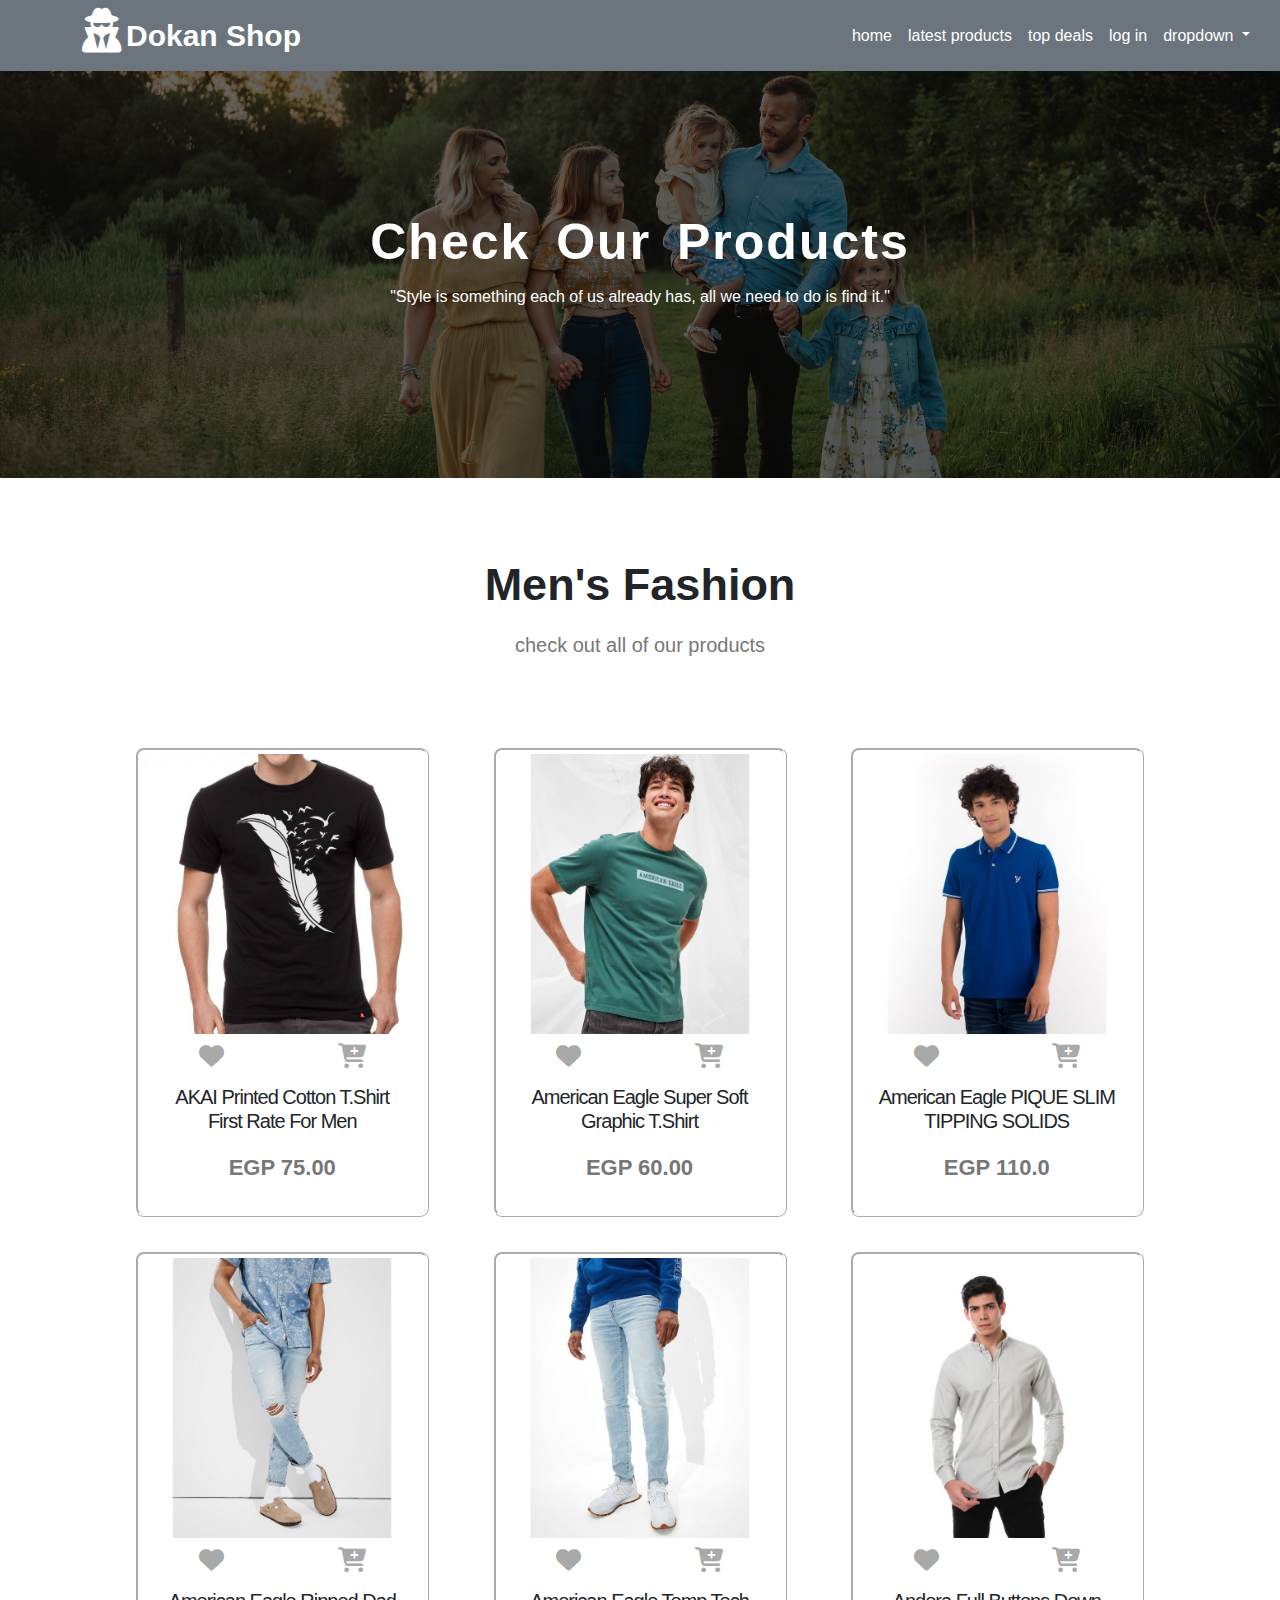
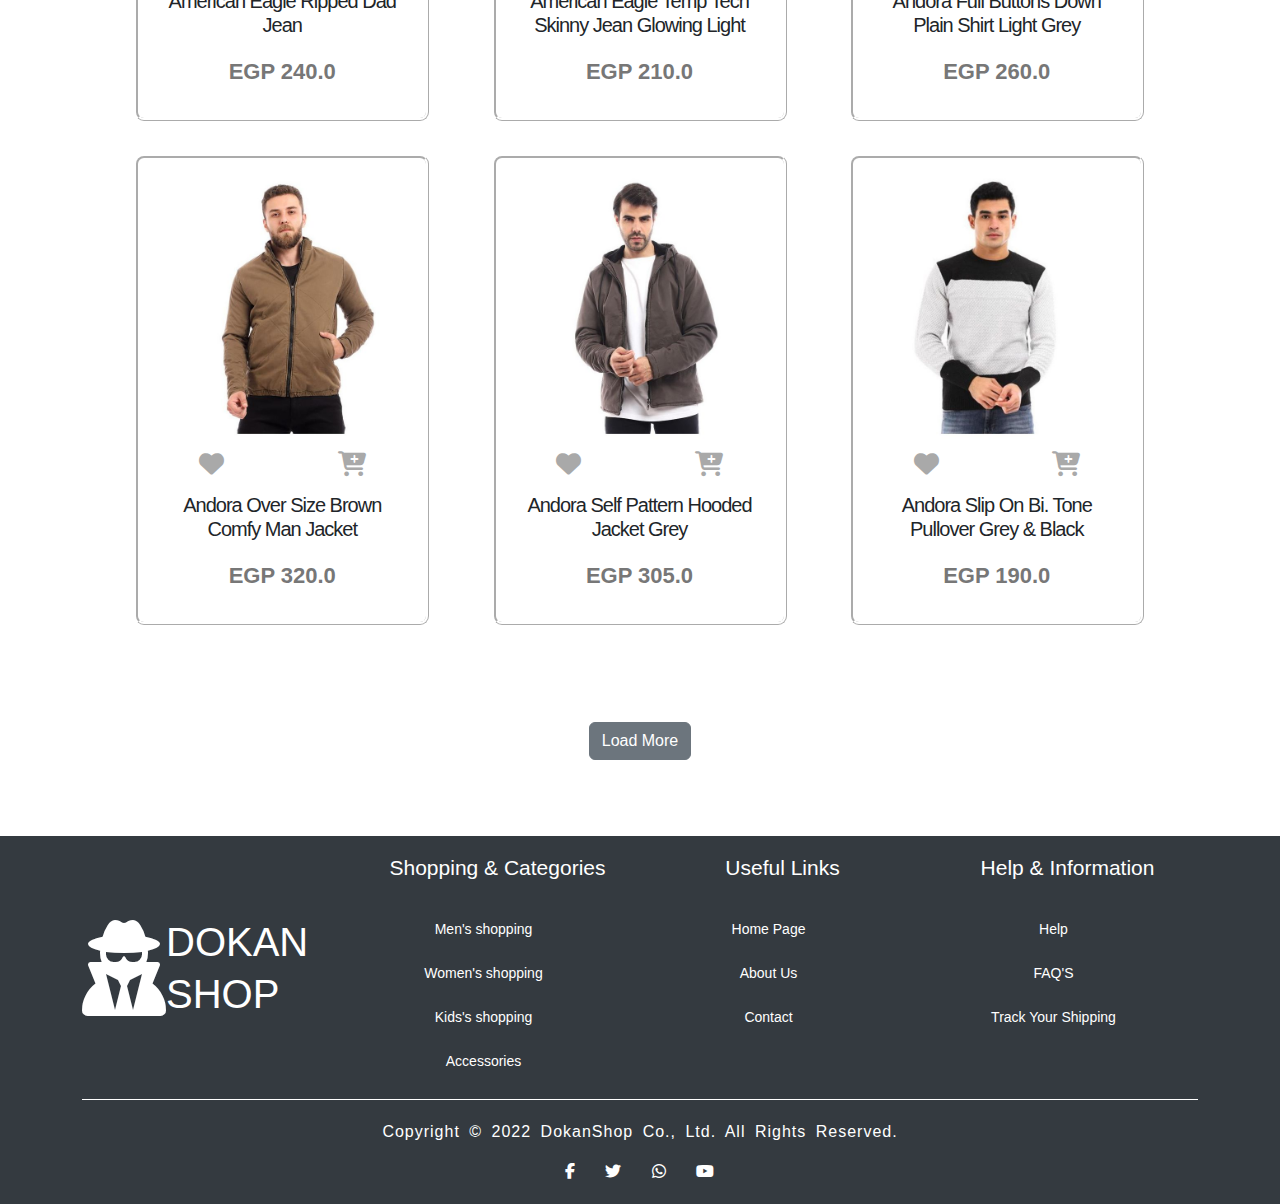
<file: man.html>
<!DOCTYPE html>
<html lang="en">

<head>
    <meta charset="UTF-8">
    <meta name="viewport" content="width=device-width, initial-scale=1.0">
    <!-- bootstrap -->
    <link rel="stylesheet" href="/style/bootstrap.min.css">
    <!-- Font Awsome -->
    <link rel="stylesheet" href="/style/all.min.css">
    <!-- page style -->
    <link rel="stylesheet" href="/style/index.css">
    <link rel="stylesheet" href="/style/aboutUS.css">
    <title>Document</title>
</head>

<body>
    <!-- start Nave bar -->
    <nav class="navbar navbar-expand-lg fixed-top navbar-dark bg-secondary ">
        <div class="container">
            <div class="icon-brand">
                <i class="fas fa-user-secret"></i>
                <a class="navbar-brand" href="/index.html">Dokan Shop</a>
            </div>
            <button class="navbar-toggler" type="button" data-toggle="collapse" data-target="#navbarSupportedContent"
                aria-controls="navbarSupportedContent" aria-expanded="false" aria-label="Toggle navigation">
                <span class="navbar-toggler-icon"></span>
            </button>
            <div class="collapse navbar-collapse  " id="navbarSupportedContent">
                <ul class="navbar-nav navbar-right">
                    <li class="nav-item ">
                        <a class="nav-link" href="index.html">Home <span class="sr-only">(current)</span></a>
                    </li>
                    <li class="nav-item">
                        <a class="nav-link" href="index.html#latest-products">Latest Products</a>
                    </li>
                    <li class="nav-item">
                        <a class="nav-link" href="index.html#top-deals">Top Deals</a>
                    </li>
                    <li class="nav-item register">
                        <a class="nav-link" href="login.html">Log In</a>
                    </li>
                    <li class="nav-item dropdown">
                        <a class="nav-link dropdown-toggle" href="#" role="button" data-bs-toggle="dropdown"
                            aria-expanded="false">
                            Dropdown
                        </a>
                        <ul class="dropdown-menu">
                            <li><a class="dropdown-item" href="/aboutMe.html">Aboute Us</a></li>

                            <li><a class="dropdown-item" href="/man.html">Men's</a></li>
                            <li>
                            </li>
                            <li><a class="dropdown-item" href="women.html">Women's</a></li>
                            <li><a class="dropdown-item" href="kids.html">Kids's</a></li>
                            <li><a class="dropdown-item" href="access.html">Accessories</a></li>
                            <hr class="dropdown-divider">

                            <li><a class="dropdown-item" href="contactUs.html">Contact Us</a></li>
                        </ul>
                    </li>


                </ul>
            </div>
        </div>
    </nav>
    <!-- end Nave bar -->
    <!--start landing-->
    <div class="landing">
        <h1>check our products</h1>
        <p>"Style is something each of us already has, all we need to do is find it."</p>
    </div>
    <!--end landing-->
    <!--start products-->
    <section class="product-show">
        <h2>men's fashion</h2>
        <p>check out all of our products</p>
        <div class="container products-image">
            <div class="row">
                <div class="card col-lg-3 col-md-4 col-sm-4 col-xs-12" style="width: 18rem;">
                    <div class="image">
                        <img src="assets/images/men fashion/AKAI Printed Cotton T-Shirt First Rate For Men - Black25.jpg"
                            class="card-img-top" alt="pic">
                        <div class="icons">
                            <i class="fas fa-heart"></i>
                            <i class="fas fa-cart-plus"></i>
                        </div>
                    </div>
                    <div class="card-body">
                        <h5 class="card-title">AKAI Printed Cotton T.Shirt First Rate For Men</h5>
                        <p class="card-text">EGP 75.00</p>
                    </div>
                </div>

                <div class="card col-lg-3 col-md-4 col-sm-4 col-xs-12" style="width: 18rem;">
                    <div class="image">
                        <img src="assets/images/men fashion/American Eagle AE Super Soft Graphic T-Shirt24.jpg"
                            class="card-img-top" alt="pic">
                        <div class="icons">
                            <i class="fas fa-heart"></i>
                            <i class="fas fa-cart-plus"></i>
                        </div>
                    </div>
                    <div class="card-body">
                        <h5 class="card-title">American Eagle Super Soft Graphic T.Shirt</h5>
                        <p class="card-text">EGP 60.00</p>
                    </div>
                </div>

                <div class="card col-lg-3 col-md-4 col-sm-4 col-xs-12" style="width: 18rem;">
                    <div class="image">
                        <img src="assets/images/men fashion/American Eagle PIQUE SLIM TIPPING SOLIDS23.jpg"
                            class="card-img-top" alt="pic">
                        <div class="icons">
                            <i class="fas fa-heart"></i>
                            <i class="fas fa-cart-plus"></i>
                        </div>
                    </div>
                    <div class="card-body">
                        <h5 class="card-title">American Eagle PIQUE SLIM TIPPING SOLIDS</h5>
                        <p class="card-text">EGP 110.0</p>
                    </div>
                </div>

                <div class="card col-lg-3 col-md-4 col-sm-4 col-xs-12" style="width: 18rem;">
                    <div class="image">
                        <img src="assets/images/men fashion/American Eagle Ripped Dad Jean .06.jpg" class="card-img-top"
                            alt="pic">
                        <div class="icons">
                            <i class="fas fa-heart"></i>
                            <i class="fas fa-cart-plus"></i>
                        </div>
                    </div>
                    <div class="card-body">
                        <h5 class="card-title">American Eagle Ripped Dad Jean</h5>
                        <p class="card-text">EGP 240.0</p>
                    </div>
                </div>

                <div class="card col-lg-3 col-md-4 col-sm-4 col-xs-12" style="width: 18rem;">
                    <div class="image">
                        <img src="assets/images/men fashion/American Eagle Temp Tech Skinny Jean - Glowing Light03.jpg"
                            class="card-img-top" alt="pic">
                        <div class="icons">
                            <i class="fas fa-heart"></i>
                            <i class="fas fa-cart-plus"></i>
                        </div>
                    </div>
                    <div class="card-body">
                        <h5 class="card-title">American Eagle Temp Tech Skinny Jean Glowing Light</h5>
                        <p class="card-text">EGP 210.0</p>
                    </div>
                </div>

                <div class="card col-lg-3 col-md-4 col-sm-4 col-xs-12" style="width: 18rem;">
                    <div class="image">
                        <img src="assets/images/men fashion/Andora Full Buttons Down Plain Shirt - Light Grey20.jpg"
                            class="card-img-top" alt="pic">
                        <div class="icons">
                            <i class="fas fa-heart"></i>
                            <i class="fas fa-cart-plus"></i>
                        </div>
                    </div>
                    <div class="card-body">
                        <h5 class="card-title">Andora Full Buttons Down Plain Shirt Light Grey</h5>
                        <p class="card-text">EGP 260.0</p>
                    </div>
                </div>

                <div class="card col-lg-3 col-md-4 col-sm-4 col-xs-12" style="width: 18rem;">
                    <div class="image">
                        <img src="assets/images/men fashion/Andora Over Size Brown Comfy Man Jacket13.jpg"
                            class="card-img-top" alt="pic">
                        <div class="icons">
                            <i class="fas fa-heart"></i>
                            <i class="fas fa-cart-plus"></i>
                        </div>
                    </div>
                    <div class="card-body">
                        <h5 class="card-title">Andora Over Size Brown Comfy Man Jacket</h5>
                        <p class="card-text">EGP 320.0</p>
                    </div>
                </div>

                <div class="card col-lg-3 col-md-4 col-sm-4 col-xs-12" style="width: 18rem;">
                    <div class="image">
                        <img src="assets/images/men fashion/Andora Self Pattern Hooded Jacket - Grey11.jpg"
                            class="card-img-top" alt="pic">
                        <div class="icons">
                            <i class="fas fa-heart"></i>
                            <i class="fas fa-cart-plus"></i>
                        </div>
                    </div>
                    <div class="card-body">
                        <h5 class="card-title">Andora Self Pattern Hooded Jacket Grey</h5>
                        <p class="card-text">EGP 305.0</p>
                    </div>
                </div>

                <div class="card col-lg-3 col-md-4 col-sm-4 col-xs-12" style="width: 18rem;">
                    <div class="image">
                        <img src="assets/images/men fashion/Andora Slip On Bi- Tone Pullover - Grey & Black17.jpg"
                            class="card-img-top" alt="pic">
                        <div class="icons">
                            <i class="fas fa-heart"></i>
                            <i class="fas fa-cart-plus"></i>
                        </div>
                    </div>
                    <div class="card-body">
                        <h5 class="card-title">Andora Slip On Bi. Tone Pullover Grey & Black</h5>
                        <p class="card-text">EGP 190.0</p>
                    </div>
                </div>

            </div>
        </div>
        <p class="load">
            <button class="btn btn-secondary" type="button" data-toggle="collapse" data-target="#menfashion">
                Load More
            </button>
        </p>
        <div class="collapse" id="menfashion">
            <div class="container products-image">
                <div class="row">
                    <div class="card col-lg-3 col-md-4 col-sm-4 col-xs-12" style="width: 18rem;">
                        <div class="image">
                            <img src="assets/images/men fashion/Bomber Zipped Jacket With Removable Hood - Black09.jpg"
                                class="card-img-top" alt="pic">
                            <div class="icons">
                                <i class="fas fa-heart"></i>
                                <i class="fas fa-cart-plus"></i>
                            </div>
                        </div>
                        <div class="card-body">
                            <h5 class="card-title">Bomber Zipped Jacket With Removable Hood Black</h5>
                            <p class="card-text">EGP 350.0</p>
                        </div>
                    </div>

                    <div class="card col-lg-3 col-md-4 col-sm-4 col-xs-12" style="width: 18rem;">
                        <div class="image">
                            <img src="assets/images/men fashion/Dalydress Regular Fit Plain White Jeans07.jpg"
                                class="card-img-top" alt="pic">
                            <div class="icons">
                                <i class="fas fa-heart"></i>
                                <i class="fas fa-cart-plus"></i>
                            </div>
                        </div>
                        <div class="card-body">
                            <h5 class="card-title">Dalydress Regular Fit Plain White Jeans</h5>
                            <p class="card-text">EGP 275.0</p>
                        </div>
                    </div>

                    <div class="card col-lg-3 col-md-4 col-sm-4 col-xs-12" style="width: 18rem;">
                        <div class="image">
                            <img src="assets/images/men fashion/Defacto Man Beige Tricot Pullover16.jpg"
                                class="card-img-top" alt="pic">
                            <div class="icons">
                                <i class="fas fa-heart"></i>
                                <i class="fas fa-cart-plus"></i>
                            </div>
                        </div>
                        <div class="card-body">
                            <h5 class="card-title">Defacto Man Beige Tricot Pullover</h5>
                            <p class="card-text">EGP 210.0</p>
                        </div>
                    </div>

                    <div class="card col-lg-3 col-md-4 col-sm-4 col-xs-12" style="width: 18rem;">
                        <div class="image">
                            <img src="assets/images/men fashion/Defacto Man Beige Tricot Pullover18.jpg"
                                class="card-img-top" alt="pic">
                            <div class="icons">
                                <i class="fas fa-heart"></i>
                                <i class="fas fa-cart-plus"></i>
                            </div>
                        </div>
                        <div class="card-body">
                            <h5 class="card-title">Defacto Man Beige Tricot Pullover</h5>
                            <p class="card-text">EGP 220.0</p>
                        </div>
                    </div>

                    <div class="card col-lg-3 col-md-4 col-sm-4 col-xs-12" style="width: 18rem;">
                        <div class="image">
                            <img src="assets/images/men fashion/Defacto Man Blue Slim Fit Long Sleeve Jacket14.jpg"
                                class="card-img-top" alt="pic">
                            <div class="icons">
                                <i class="fas fa-heart"></i>
                                <i class="fas fa-cart-plus"></i>
                            </div>
                        </div>
                        <div class="card-body">
                            <h5 class="card-title">Defacto Man Blue Slim Fit Long Sleeve Jacket</h5>
                            <p class="card-text">EGP 190.0</p>
                        </div>
                    </div>

                    <div class="card col-lg-3 col-md-4 col-sm-4 col-xs-12" style="width: 18rem;">
                        <div class="image">
                            <img src="assets/images/men fashion/Defacto Man Ecru Woven Top Short Sleeve Shirt22.jpg"
                                class="card-img-top" alt="pic">
                            <div class="icons">
                                <i class="fas fa-heart"></i>
                                <i class="fas fa-cart-plus"></i>
                            </div>
                        </div>
                        <div class="card-body">
                            <h5 class="card-title">Defacto Man Ecru Woven Top Short Sleeve Shirt</h5>
                            <p class="card-text">EGP 160.0</p>
                        </div>
                    </div>

                    <div class="card col-lg-3 col-md-4 col-sm-4 col-xs-12" style="width: 18rem;">
                        <div class="image">
                            <img src="assets/images/men fashion/Defacto Man Grey Pedro-Slim Fit Denim Trousers05.jpg"
                                class="card-img-top" alt="pic">
                            <div class="icons">
                                <i class="fas fa-heart"></i>
                                <i class="fas fa-cart-plus"></i>
                            </div>
                        </div>
                        <div class="card-body">
                            <h5 class="card-title">Defacto Man Grey Pedro-Slim Fit Denim Trousers</h5>
                            <p class="card-text">EGP 205.0</p>
                        </div>
                    </div>

                    <div class="card col-lg-3 col-md-4 col-sm-4 col-xs-12" style="width: 18rem;">
                        <div class="image">
                            <img src="assets/images/men fashion/Defacto Man Multicolour Woven Top Long Sleeve Shirt21.jpg"
                                class="card-img-top" alt="pic">
                            <div class="icons">
                                <i class="fas fa-heart"></i>
                                <i class="fas fa-cart-plus"></i>
                            </div>
                        </div>
                        <div class="card-body">
                            <h5 class="card-title">Defacto Man Multicolour Woven Top Long Sleeve Shirt</h5>
                            <p class="card-text">EGP 185.0</p>
                        </div>
                    </div>

                    <div class="card col-lg-3 col-md-4 col-sm-4 col-xs-12" style="width: 18rem;">
                        <div class="image">
                            <img src="assets/images/men fashion/Dolab Ribbed Trim Drawstring Hoodie - Black20.jpg"
                                class="card-img-top" alt="pic">
                            <div class="icons">
                                <i class="fas fa-heart"></i>
                                <i class="fas fa-cart-plus"></i>
                            </div>
                        </div>
                        <div class="card-body">
                            <h5 class="card-title">Dolab Ribbed Trim Drawstring Hoodie Black</h5>
                            <p class="card-text">EGP 320.0</p>
                        </div>
                    </div>

                </div>
            </div>
            <p class="load">
                <button class="btn btn-secondary" type="button" data-toggle="collapse" data-target="#menfashion1"
                    aria-expanded="false">
                    Load More
                </button>
            </p>
            <div class="collapse" id="menfashion1">
                <div class="container products-image">
                    <div class="row">
                        <div class="card col-lg-3 col-md-4 col-sm-4 col-xs-12" style="width: 18rem;">
                            <div class="image">
                                <img src="assets/images/men fashion/Fashion 2021 Graffiti Men's Canvas Sneakers Casual Shoes29.jpg"
                                    class="card-img-top" alt="pic">
                                <div class="icons">
                                    <i class="fas fa-heart"></i>
                                    <i class="fas fa-cart-plus"></i>
                                </div>
                            </div>
                            <div class="card-body">
                                <h5 class="card-title">Fashion 2021 Graffiti Men's Canvas Sneakers Casual Shoes</h5>
                                <p class="card-text">EGP 95.00</p>
                            </div>
                        </div>

                        <div class="card col-lg-3 col-md-4 col-sm-4 col-xs-12" style="width: 18rem;">
                            <div class="image">
                                <img src="assets/images/men fashion/Fashion Men's Outdoor Shoes Suede Upper Slip26.jpg"
                                    class="card-img-top" alt="pic">
                                <div class="icons">
                                    <i class="fas fa-heart"></i>
                                    <i class="fas fa-cart-plus"></i>
                                </div>
                            </div>
                            <div class="card-body">
                                <h5 class="card-title">Fashion Men's Outdoor Shoes Suede Upper Slip</h5>
                                <p class="card-text">EGP 350.0</p>
                            </div>
                        </div>

                        <div class="card col-lg-3 col-md-4 col-sm-4 col-xs-12" style="width: 18rem;">
                            <div class="image">
                                <img src="assets/images/men fashion/Fashion Men's PU Leather Cool Sneakers Shoes28.jpg"
                                    class="card-img-top" alt="pic">
                                <div class="icons">
                                    <i class="fas fa-heart"></i>
                                    <i class="fas fa-cart-plus"></i>
                                </div>
                            </div>
                            <div class="card-body">
                                <h5 class="card-title">Fashion Men's PU Leather Cool Sneakers Shoes</h5>
                                <p class="card-text">EGP 275.0</p>
                            </div>
                        </div>

                        <div class="card col-lg-3 col-md-4 col-sm-4 col-xs-12" style="width: 18rem;">
                            <div class="image">
                                <img src="assets/images/men fashion/Fashion Men‘s Fashion Casual Sport Slim Jacket Coat-White12.jpg"
                                    class="card-img-top" alt="pic">
                                <div class="icons">
                                    <i class="fas fa-heart"></i>
                                    <i class="fas fa-cart-plus"></i>
                                </div>
                            </div>
                            <div class="card-body">
                                <h5 class="card-title">Fashion Men's PU Leather Cool Sneakers Shoes</h5>
                                <p class="card-text">EGP 345.0</p>
                            </div>
                        </div>

                        <div class="card col-lg-3 col-md-4 col-sm-4 col-xs-12" style="width: 18rem;">
                            <div class="image">
                                <img src="assets/images/men fashion/Hicool For Men - White Color15.jpg"
                                    class="card-img-top" alt="pic">
                                <div class="icons">
                                    <i class="fas fa-heart"></i>
                                    <i class="fas fa-cart-plus"></i>
                                </div>
                            </div>
                            <div class="card-body">
                                <h5 class="card-title">Hicool For Men White Color</h5>
                                <p class="card-text">EGP 105.0</p>
                            </div>
                        </div>

                        <div class="card col-lg-3 col-md-4 col-sm-4 col-xs-12" style="width: 18rem;">
                            <div class="image">
                                <img src="assets/images/men fashion/LC Waikiki Extra Slim Fit Striped Shirt21.jpg"
                                    class="card-img-top" alt="pic">
                                <div class="icons">
                                    <i class="fas fa-heart"></i>
                                    <i class="fas fa-cart-plus"></i>
                                </div>
                            </div>
                            <div class="card-body">
                                <h5 class="card-title">LC Waikiki Extra Slim Fit Striped Shirt</h5>
                                <p class="card-text">EGP 95.00</p>
                            </div>
                        </div>

                        <div class="card col-lg-3 col-md-4 col-sm-4 col-xs-12" style="width: 18rem;">
                            <div class="image">
                                <img src="assets/images/men fashion/Men Slim Jeans Trousers - Black01.jpg"
                                    class="card-img-top" alt="pic">
                                <div class="icons">
                                    <i class="fas fa-heart"></i>
                                    <i class="fas fa-cart-plus"></i>
                                </div>
                            </div>
                            <div class="card-body">
                                <h5 class="card-title">Men Slim Jeans Trousers Black</h5>
                                <p class="card-text">EGP 245.0</p>
                            </div>
                        </div>

                        <div class="card col-lg-3 col-md-4 col-sm-4 col-xs-12" style="width: 18rem;">
                            <div class="image">
                                <img src="assets/images/men fashion/Navy Blue Men's Trousers - Skinny Fit Jeans04.jpg"
                                    class="card-img-top" alt="pic">
                                <div class="icons">
                                    <i class="fas fa-heart"></i>
                                    <i class="fas fa-cart-plus"></i>
                                </div>
                            </div>
                            <div class="card-body">
                                <h5 class="card-title">Navy Blue Men's Trousers Skinny Fit Jeans</h5>
                                <p class="card-text">EGP 280.0</p>
                            </div>
                        </div>

                        <div class="card col-lg-3 col-md-4 col-sm-4 col-xs-12" style="width: 18rem;">
                            <div class="image">
                                <img src="assets/images/men fashion/Premoda Denim Skinny White Pants08.jpg"
                                    class="card-img-top" alt="pic">
                                <div class="icons">
                                    <i class="fas fa-heart"></i>
                                    <i class="fas fa-cart-plus"></i>
                                </div>
                            </div>
                            <div class="card-body">
                                <h5 class="card-title">Premoda Denim Skinny White Pants</h5>
                                <p class="card-text">EGP 300.0</p>
                            </div>
                        </div>
                    </div>
                </div>
            </div>
        </div>
    </section>
    <!--end products-->
    <!--start footer-->
    <footer>
        <div class="container">
            <div class="row">
                <div class="footer-icon col-lg-3 col-md-6 col-xs-12">
                    <i class="fas fa-user-secret"></i>
                    <a href="">Dokan Shop</a>
                </div>
                <div class="footer-box col-lg-3 col-md-6 col-xs-12">
                    <h4>Shopping & Categories</h4>
                    <ul>
                        <li><a href="menproduct.html">Men's shopping</a></li>
                        <li><a href="womenproduct.html">Women's shopping</a></li>
                        <li><a href="kidsproduct.html">Kids's shopping</a></li>
                        <li><a href="accessories.html">Accessories</a></li>
                    </ul>
                </div>
                <div class="footer-box col-lg-3 col-md-6 col-xs-12">
                    <h4>Useful Links</h4>
                    <ul>
                        <li><a href="index.html">Home Page</a></li>
                        <li><a href="about-us.html">About Us</a></li>
                        <li><a href="contact.html">Contact</a></li>
                    </ul>
                </div>
                <div class="footer-box col-lg-3 col-md-6 col-xs-12">
                    <h4>Help & Information</h4>
                    <ul>
                        <li><a href="#">Help</a></li>
                        <li><a href="#">FAQ'S</a></li>
                        <li><a href="#">Track Your Shipping</a></li>
                    </ul>
                </div>
            </div>
            <div class="footer-bottom col-xs-12">
                <p>Copyright © 2022 DokanShop Co., Ltd. All Rights Reserved.</p>
                <div class="footer-links">
                    <a href="https://www.facebook.com/" target="-blank"><i class="fab fa-facebook-f"></i></a>
                    <a href="https://twitter.com/" target="-blank"><i class="fab fa-twitter"></i></a>
                    <a href="https://wsend.co/201119554463" target="-blank"><i class="fab fa-whatsapp"></i></a>
                    <a href="https://www.youtube.com/" target="-blank"><i class="fab fa-youtube"></i></a>
                </div>
            </div>
        </div>
    </footer>
    <!--end footer-->
    <script src="https://cdn.jsdelivr.net/npm/jquery@3.5.1/dist/jquery.slim.min.js"
        integrity="sha384-DfXdz2htPH0lsSSs5nCTpuj/zy4C+OGpamoFVy38MVBnE+IbbVYUew+OrCXaRkfj"
        crossorigin="anonymous"></script>
    <script src="https://cdn.jsdelivr.net/npm/popper.js@1.16.1/dist/umd/popper.min.js"
        integrity="sha384-9/reFTGAW83EW2RDu2S0VKaIzap3H66lZH81PoYlFhbGU+6BZp6G7niu735Sk7lN"
        crossorigin="anonymous"></script>
    <script src="https://cdn.jsdelivr.net/npm/bootstrap@4.6.1/dist/js/bootstrap.min.js"
        integrity="sha384-VHvPCCyXqtD5DqJeNxl2dtTyhF78xXNXdkwX1CZeRusQfRKp+tA7hAShOK/B/fQ2"
        crossorigin="anonymous"></script>
        <script src="/js/bootstrap.bundle.min.js"></script>

</body>

</html>
</file>
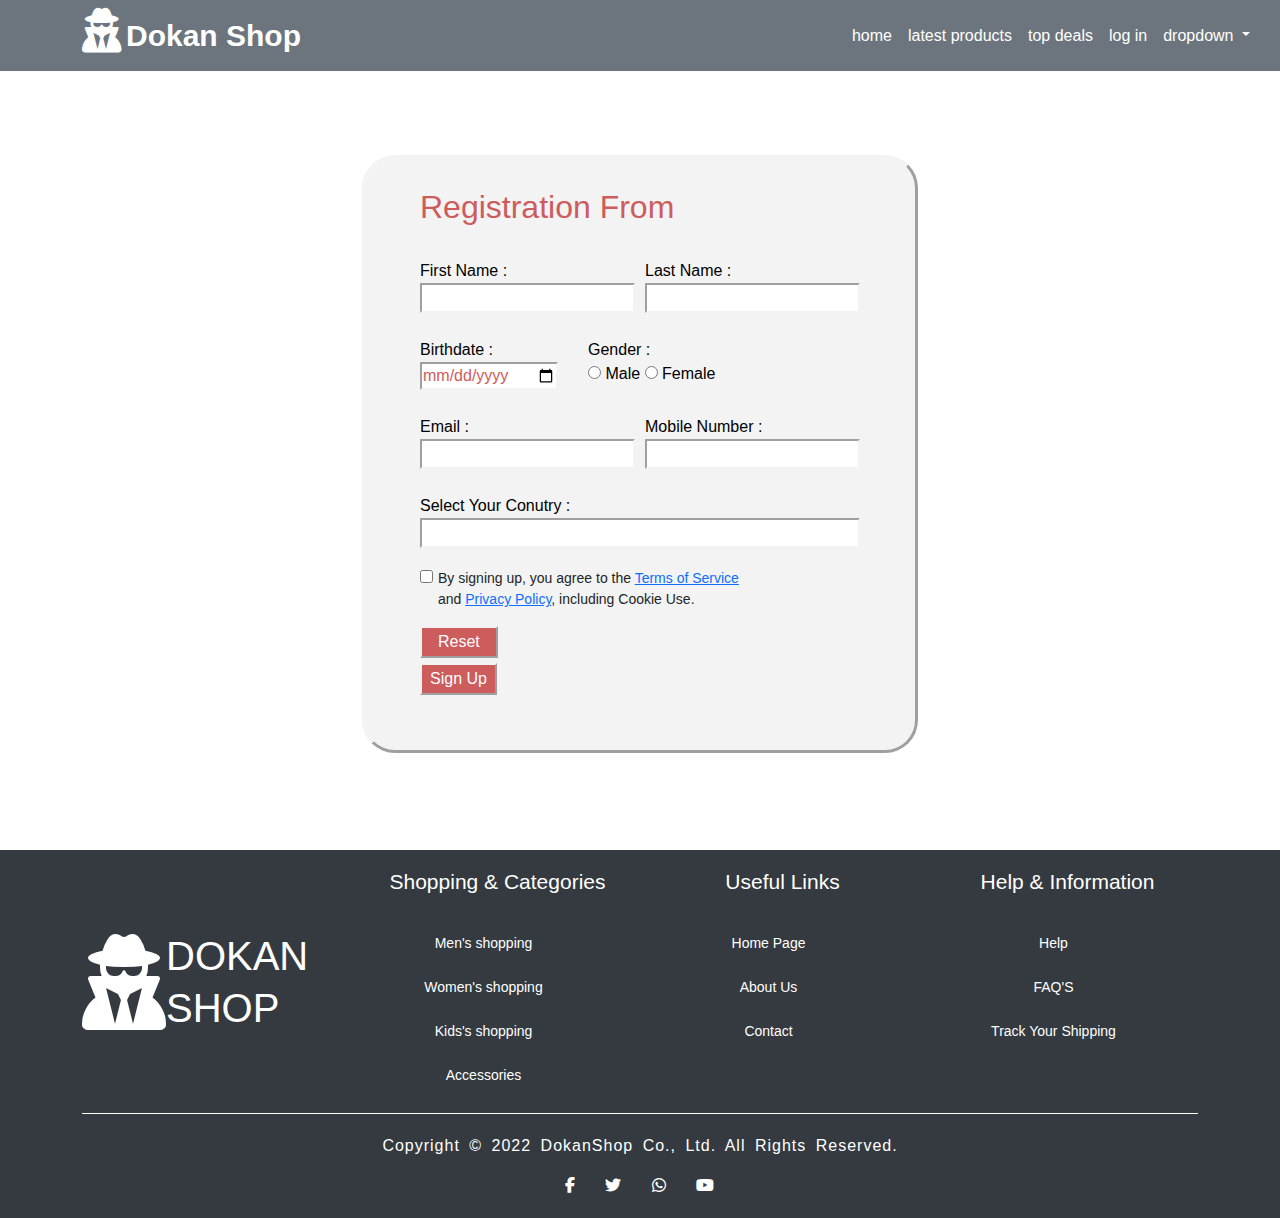
<file: sign-up.html>
<!DOCTYPE html>
<html lang="en">

<head>
    <meta charset="UTF-8">
    <meta name="viewport" content="width=device-width, initial-scale=1.0">
    <!-- bootstrap -->
    <link rel="stylesheet" href="/style/bootstrap.min.css">
    <!-- Font Awsome -->
    <link rel="stylesheet" href="/style/all.min.css">
    <!-- page style -->
    <link rel="stylesheet" href="/style/index.css">
    <title>Document</title>
</head>

<body>
    <!--start navbar-->
    <nav class="navbar navbar-expand-lg fixed-top navbar-dark bg-secondary ">
        <div class="container">
            <div class="icon-brand">
                <i class="fas fa-user-secret"></i>
                <a class="navbar-brand" href="/index.html">Dokan Shop</a>
            </div>
            <button class="navbar-toggler" type="button" data-toggle="collapse" data-target="#navbarSupportedContent"
                aria-controls="navbarSupportedContent" aria-expanded="false" aria-label="Toggle navigation">
                <span class="navbar-toggler-icon"></span>
            </button>
            <div class="collapse navbar-collapse  " id="navbarSupportedContent">
                <ul class="navbar-nav navbar-right">
                    <li class="nav-item ">
                        <a class="nav-link" href="index.html">Home <span class="sr-only">(current)</span></a>
                    </li>
                    <li class="nav-item">
                        <a class="nav-link" href="index.html#latest-products">Latest Products</a>
                    </li>
                    <li class="nav-item">
                        <a class="nav-link" href="index.html#top-deals">Top Deals</a>
                    </li>
                    <li class="nav-item register">
                        <a class="nav-link" href="login.html">Log In</a>
                    </li>
                    <li class="nav-item dropdown">
                        <a class="nav-link dropdown-toggle" href="#" role="button" data-bs-toggle="dropdown"
                            aria-expanded="false">
                            Dropdown
                        </a>
                        <ul class="dropdown-menu">
                            <li><a class="dropdown-item" href="/aboutMe.html">Aboute Us</a></li>

                            <li><a class="dropdown-item" href="/man.html">Men's</a></li>
                            <li>
                            </li>
                            <li><a class="dropdown-item" href="women.html">Women's</a></li>
                            <li><a class="dropdown-item" href="kids.html">Kids's</a></li>
                            <li><a class="dropdown-item" href="access.html">Accessories</a></li>
                            <hr class="dropdown-divider">

                            <li><a class="dropdown-item" href="contactUs.html">Contact Us</a></li>
                        </ul>
                    </li>


                </ul>
            </div>
        </div>
    </nav>
    <!--end navbar-->
    <!--start sign-up form-->
    <div class="container sign-up">
        <form class="sign-up-form">
            <h2>Registration From</h2>
            <div class="name">
                <div class="fname">
                    <label class="first-name">first name :</label>
                    <input type="text" class="inputfname">
                </div>
                <div class="lname">
                    <label class="last-name">last name :</label>
                    <input type="text" class="inputlname">
                </div>
            </div>
            <div class="birthdate-gender">
                <div class="birthdate">
                    <label>birthdate :</label>
                    <input type="date" required aria-readonly="false">
                </div>
                <div class="gender">
                    <label>gender :</label><br>
                    <input type="radio" value="male" name="gender" required>
                    <label>male</label>
                    <input type="radio" value="female" name="gender" required>
                    <label>female</label>
                </div>
            </div>
            <div class="contact">
                <div class="email">
                    <label class="mail">email :</label>
                    <input type="email" class="inputmail">
                </div>
                <div class="phone">
                    <label class="lphone">mobile number :</label>
                    <input type="tel" class="inputphone">
                </div>
            </div>
            <div class="countries">
                <label>select your conutry :</label>
                <input list="countries" required spellcheck="false">
                <datalist id="countries">
                    <option value="Alexandria"></option>
                    <option value="Aswan"></option>
                    <option value="Asyut"></option>
                    <option value="Beheira"></option>
                    <option value="Beni-Suef"></option>
                    <option value="Cairo"></option>
                    <option value="Dakahlia"></option>
                    <option value="Damietta"></option>
                    <option value="Faiyum"></option>
                    <option value="Gharbia"></option>
                    <option value="Giza"></option>
                    <option value="Ismailia"></option>
                    <option value="Kafr El Sheikh"></option>
                    <option value="Luxor"></option>
                    <option value="Matruh"></option>
                    <option value="Minya"></option>
                    <option value="Monufia"></option>
                    <option value="New Valley"></option>
                    <option value="North Sinai"></option>
                    <option value="Port Said"></option>
                    <option value="Qalyubia"></option>
                    <option value="Qena"></option>
                    <option value="Red Sea"></option>
                    <option value="Sharqia"></option>
                    <option value="Sohag"></option>
                    <option value="South Sinai"></option>
                    <option value="Suez"></option>
                </datalist>
            </div>
            <div class="terms-condition">
                <input type="checkbox" required>
                <p>By signing up, you agree to the <a href="#">Terms of Service</a><br> and <a href="#">Privacy
                        Policy</a>, including Cookie Use.</p>
            </div>
            <input type="reset" value="Reset" class="reset">
            <input type="submit" value="Sign Up" class="submit" formaction="index.html">
        </form>
    </div>
    <!--end sign-up form-->
    <!--start footer-->
    <footer>
        <div class="container">
            <div class="row">
                <div class="footer-icon col-lg-3 col-md-6 col-xs-12">
                    <i class="fas fa-user-secret"></i>
                    <a href="">Dokan Shop</a>
                </div>
                <div class="footer-box col-lg-3 col-md-6 col-xs-12">
                    <h4>Shopping & Categories</h4>
                    <ul>
                        <li><a href="menproduct.html">Men's shopping</a></li>
                        <li><a href="womenproduct.html">Women's shopping</a></li>
                        <li><a href="kidsproduct.html">Kids's shopping</a></li>
                        <li><a href="accessories.html">Accessories</a></li>
                    </ul>
                </div>
                <div class="footer-box col-lg-3 col-md-6 col-xs-12">
                    <h4>Useful Links</h4>
                    <ul>
                        <li><a href="index.html">Home Page</a></li>
                        <li><a href="about-us.html">About Us</a></li>
                        <li><a href="contact.html">Contact</a></li>
                    </ul>
                </div>
                <div class="footer-box col-lg-3 col-md-6 col-xs-12">
                    <h4>Help & Information</h4>
                    <ul>
                        <li><a href="#">Help</a></li>
                        <li><a href="#">FAQ'S</a></li>
                        <li><a href="#">Track Your Shipping</a></li>
                    </ul>
                </div>
            </div>
            <div class="footer-bottom col-xs-12">
                <p>Copyright © 2022 DokanShop Co., Ltd. All Rights Reserved.</p>
                <div class="footer-links">
                    <a href="https://www.facebook.com/"><i class="fab fa-facebook-f"></i></a>
                    <a href="https://twitter.com/"><i class="fab fa-twitter"></i></a>
                    <a href="https://wsend.co/201119554463"><i class="fab fa-whatsapp"></i></a>
                    <a href="https://www.youtube.com/"><i class="fab fa-youtube"></i></a>
                </div>
            </div>
        </div>
    </footer>
    <script src="https://cdn.jsdelivr.net/npm/jquery@3.5.1/dist/jquery.slim.min.js"
        integrity="sha384-DfXdz2htPH0lsSSs5nCTpuj/zy4C+OGpamoFVy38MVBnE+IbbVYUew+OrCXaRkfj"
        crossorigin="anonymous"></script>
    <script src="https://cdn.jsdelivr.net/npm/popper.js@1.16.1/dist/umd/popper.min.js"
        integrity="sha384-9/reFTGAW83EW2RDu2S0VKaIzap3H66lZH81PoYlFhbGU+6BZp6G7niu735Sk7lN"
        crossorigin="anonymous"></script>
    <script src="https://cdn.jsdelivr.net/npm/bootstrap@4.6.1/dist/js/bootstrap.min.js"
        integrity="sha384-VHvPCCyXqtD5DqJeNxl2dtTyhF78xXNXdkwX1CZeRusQfRKp+tA7hAShOK/B/fQ2"
        crossorigin="anonymous"></script>
    <script src="/js/bootstrap.bundle.min.js"></script>

</body>

</html>
</file>
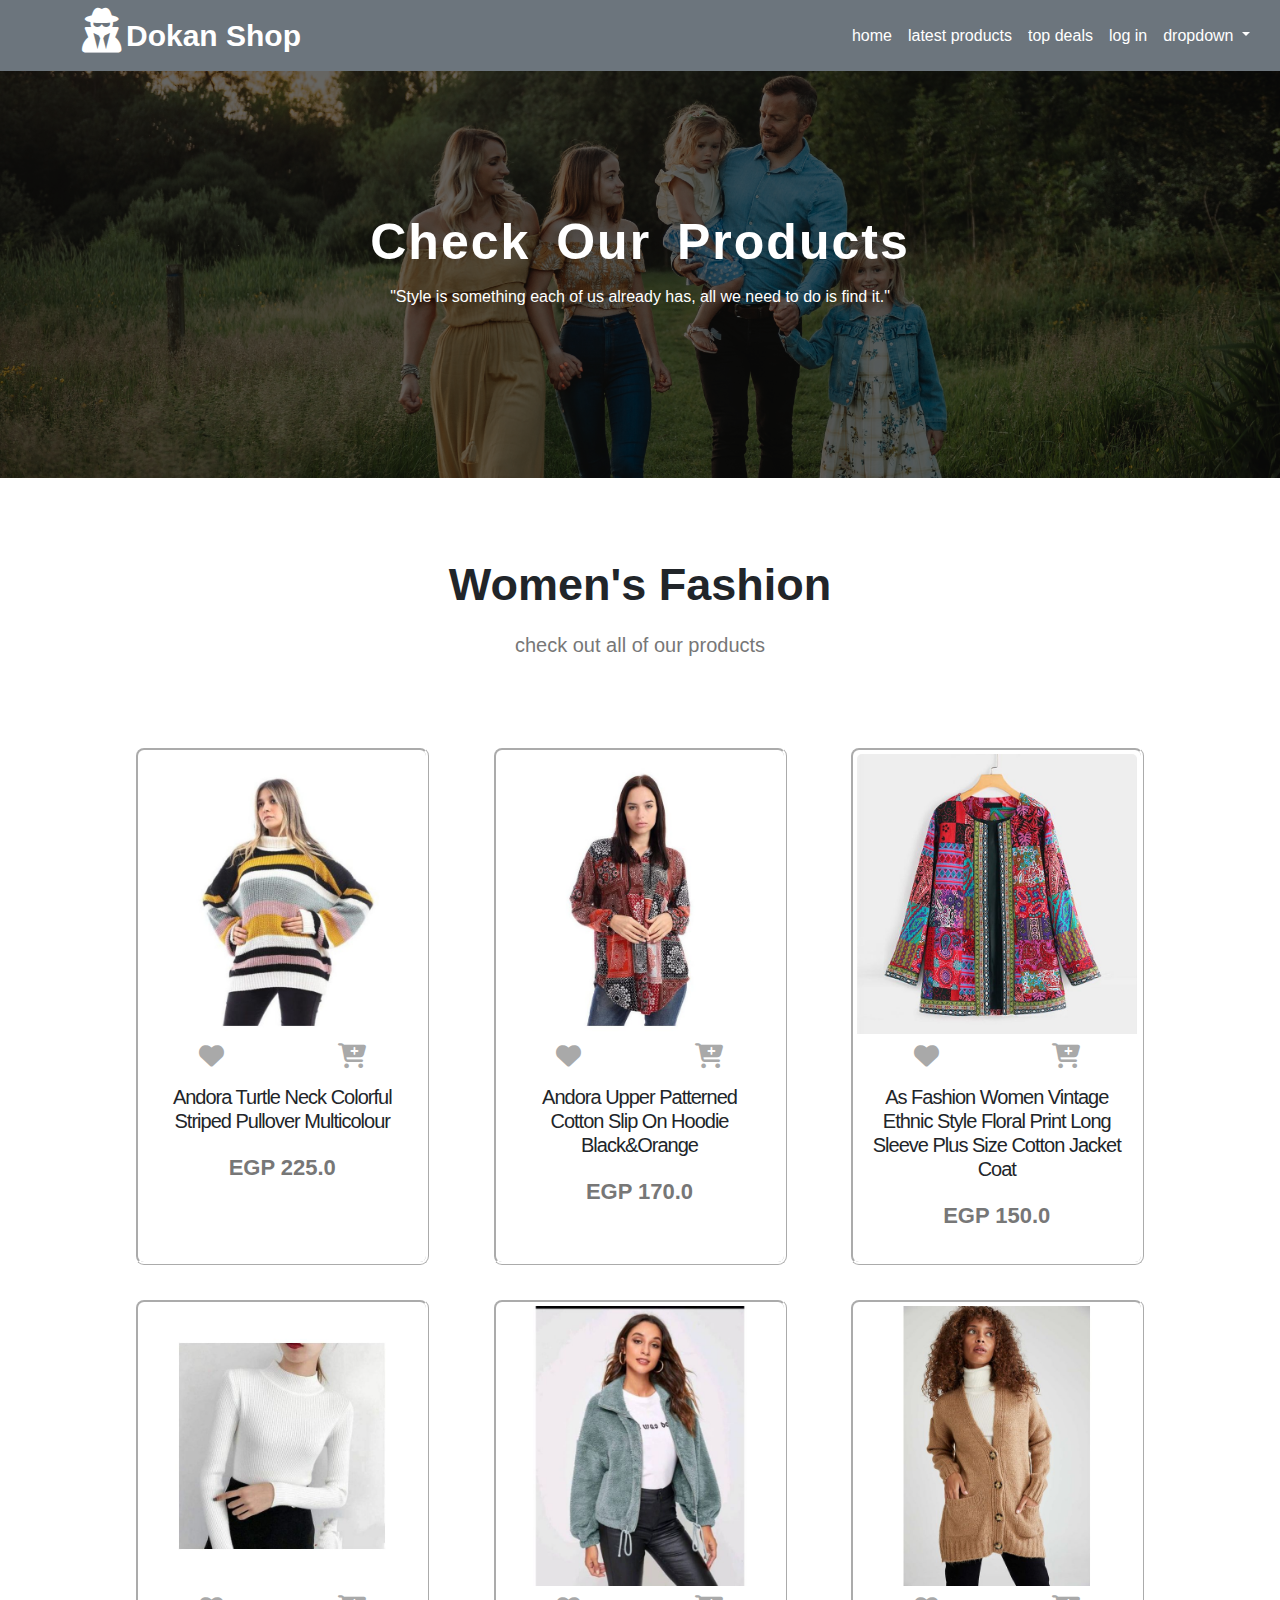
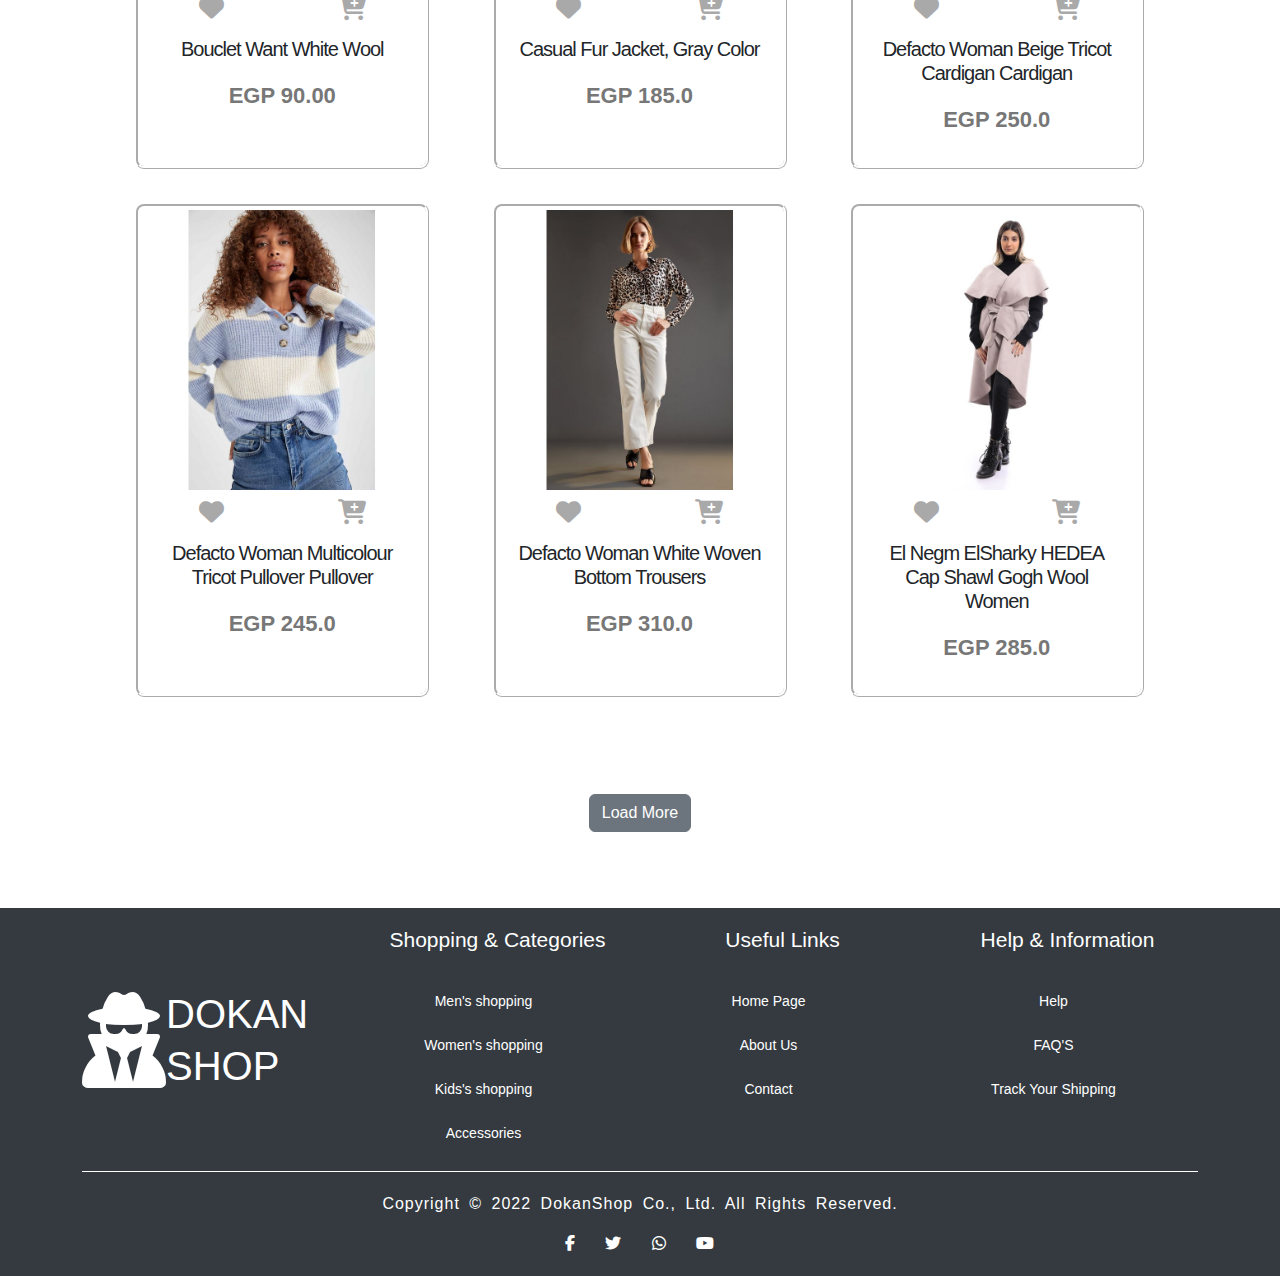
<file: women.html>
<!DOCTYPE html>
<html lang="en">

<head>
    <meta charset="UTF-8">
    <meta name="viewport" content="width=device-width, initial-scale=1.0">
    <!-- bootstrap -->
    <link rel="stylesheet" href="/style/bootstrap.min.css">
    <!-- Font Awsome -->
    <link rel="stylesheet" href="/style/all.min.css">
    <!-- page style -->
    <link rel="stylesheet" href="/style/index.css">
    <link rel="stylesheet" href="/style/aboutUS.css">
    <title>Document</title>
</head>

<body>
    <!-- start Nave bar -->
    <nav class="navbar navbar-expand-lg fixed-top navbar-dark bg-secondary ">
        <div class="container">
            <div class="icon-brand">
                <i class="fas fa-user-secret"></i>
                <a class="navbar-brand" href="/index.html">Dokan Shop</a>
            </div>
            <button class="navbar-toggler" type="button" data-toggle="collapse" data-target="#navbarSupportedContent"
                aria-controls="navbarSupportedContent" aria-expanded="false" aria-label="Toggle navigation">
                <span class="navbar-toggler-icon"></span>
            </button>
            <div class="collapse navbar-collapse  " id="navbarSupportedContent">
                <ul class="navbar-nav navbar-right">
                    <li class="nav-item ">
                        <a class="nav-link" href="index.html">Home <span class="sr-only">(current)</span></a>
                    </li>
                    <li class="nav-item">
                        <a class="nav-link" href="index.html#latest-products">Latest Products</a>
                    </li>
                    <li class="nav-item">
                        <a class="nav-link" href="index.html#top-deals">Top Deals</a>
                    </li>
                    <li class="nav-item register">
                        <a class="nav-link" href="login.html">Log In</a>
                    </li>
                    <li class="nav-item dropdown">
                        <a class="nav-link dropdown-toggle" href="#" role="button" data-bs-toggle="dropdown"
                            aria-expanded="false">
                            Dropdown
                        </a>
                        <ul class="dropdown-menu">
                            <li><a class="dropdown-item" href="/aboutMe.html">Aboute Us</a></li>

                            <li><a class="dropdown-item" href="/man.html">Men's</a></li>
                            <li>
                            </li>
                            <li><a class="dropdown-item" href="women.html">Women's</a></li>
                            <li><a class="dropdown-item" href="kids.html">Kids's</a></li>
                            <li><a class="dropdown-item" href="access.html">Accessories</a></li>
                            <hr class="dropdown-divider">

                            <li><a class="dropdown-item" href="contactUs.html">Contact Us</a></li>
                        </ul>
                    </li>


                </ul>
            </div>
        </div>
    </nav>
    <!-- end Nave bar -->
    <!--start landing-->
    <div class="landing">
        <h1>check our products</h1>
        <p>"Style is something each of us already has, all we need to do is find it."</p>
    </div>
    <!--end landing-->
    <!--start products-->
    <section class="product-show">
        <h2>women's fashion</h2>
        <p>check out all of our products</p>
        <div class="container products-image">
            <div class="row">
                <div class="card col-lg-3 col-md-4 col-sm-4 col-xs-12" style="width: 18rem;">
                    <div class="image">
                        <img src="assets/images/women fashion/Andora Turtle Neck Colorful Striped Pullover - Multicolour11.jpg"
                            class="card-img-top" alt="pic">
                        <div class="icons">
                            <i class="fas fa-heart"></i>
                            <i class="fas fa-cart-plus"></i>
                        </div>
                    </div>
                    <div class="card-body">
                        <h5 class="card-title">Andora Turtle Neck Colorful Striped Pullover Multicolour</h5>
                        <p class="card-text">EGP 225.0</p>
                    </div>
                </div>

                <div class="card col-lg-3 col-md-4 col-sm-4 col-xs-12" style="width: 18rem;">
                    <div class="image">
                        <img src="assets/images/women fashion/Andora Upper Patterned Cotton Slip On Hoodie - Black & Orange22.jpg"
                            class="card-img-top" alt="pic">
                        <div class="icons">
                            <i class="fas fa-heart"></i>
                            <i class="fas fa-cart-plus"></i>
                        </div>
                    </div>
                    <div class="card-body">
                        <h5 class="card-title">Andora Upper Patterned Cotton Slip On Hoodie Black&Orange</h5>
                        <p class="card-text">EGP 170.0</p>
                    </div>
                </div>

                <div class="card col-lg-3 col-md-4 col-sm-4 col-xs-12" style="width: 18rem;">
                    <div class="image">
                        <img src="assets/images/women fashion/As Fashion Women Vintage Ethnic Style Floral Print Long Sleeve Plus Size Cotton Jacket Coat08.jpg"
                            class="card-img-top" alt="pic">
                        <div class="icons">
                            <i class="fas fa-heart"></i>
                            <i class="fas fa-cart-plus"></i>
                        </div>
                    </div>
                    <div class="card-body">
                        <h5 class="card-title">As Fashion Women Vintage Ethnic Style Floral Print Long Sleeve Plus Size
                            Cotton Jacket Coat</h5>
                        <p class="card-text">EGP 150.0</p>
                    </div>
                </div>

                <div class="card col-lg-3 col-md-4 col-sm-4 col-xs-12" style="width: 18rem;">
                    <div class="image">
                        <img src="assets/images/women fashion/Bouclet Want White Wool10.jpg" class="card-img-top"
                            alt="pic">
                        <div class="icons">
                            <i class="fas fa-heart"></i>
                            <i class="fas fa-cart-plus"></i>
                        </div>
                    </div>
                    <div class="card-body">
                        <h5 class="card-title">Bouclet Want White Wool</h5>
                        <p class="card-text">EGP 90.00</p>
                    </div>
                </div>

                <div class="card col-lg-3 col-md-4 col-sm-4 col-xs-12" style="width: 18rem;">
                    <div class="image">
                        <img src="assets/images/women fashion/Casual Fur Jacket, Gray Color02.jpg" class="card-img-top"
                            alt="pic">
                        <div class="icons">
                            <i class="fas fa-heart"></i>
                            <i class="fas fa-cart-plus"></i>
                        </div>
                    </div>
                    <div class="card-body">
                        <h5 class="card-title">Casual Fur Jacket, Gray Color</h5>
                        <p class="card-text">EGP 185.0</p>
                    </div>
                </div>

                <div class="card col-lg-3 col-md-4 col-sm-4 col-xs-12" style="width: 18rem;">
                    <div class="image">
                        <img src="assets/images/women fashion/Defacto Woman Beige Tricot Cardigan Cardigan06.jpg"
                            class="card-img-top" alt="pic">
                        <div class="icons">
                            <i class="fas fa-heart"></i>
                            <i class="fas fa-cart-plus"></i>
                        </div>
                    </div>
                    <div class="card-body">
                        <h5 class="card-title">Defacto Woman Beige Tricot Cardigan Cardigan</h5>
                        <p class="card-text">EGP 250.0</p>
                    </div>
                </div>

                <div class="card col-lg-3 col-md-4 col-sm-4 col-xs-12" style="width: 18rem;">
                    <div class="image">
                        <img src="assets/images/women fashion/Defacto Woman Multicolour Tricot Pullover Pullover12.jpg"
                            class="card-img-top" alt="pic">
                        <div class="icons">
                            <i class="fas fa-heart"></i>
                            <i class="fas fa-cart-plus"></i>
                        </div>
                    </div>
                    <div class="card-body">
                        <h5 class="card-title">Defacto Woman Multicolour Tricot Pullover Pullover</h5>
                        <p class="card-text">EGP 245.0</p>
                    </div>
                </div>

                <div class="card col-lg-3 col-md-4 col-sm-4 col-xs-12" style="width: 18rem;">
                    <div class="image">
                        <img src="assets/images/women fashion/Defacto Woman White Woven Bottom Trousers17.jpg"
                            class="card-img-top" alt="pic">
                        <div class="icons">
                            <i class="fas fa-heart"></i>
                            <i class="fas fa-cart-plus"></i>
                        </div>
                    </div>
                    <div class="card-body">
                        <h5 class="card-title">Defacto Woman White Woven Bottom Trousers</h5>
                        <p class="card-text">EGP 310.0</p>
                    </div>
                </div>

                <div class="card col-lg-3 col-md-4 col-sm-4 col-xs-12" style="width: 18rem;">
                    <div class="image">
                        <img src="assets/images/women fashion/El Negm ElSharky HEDEA - Cap Shawl Gogh Wool Women03.jpg"
                            class="card-img-top" alt="pic">
                        <div class="icons">
                            <i class="fas fa-heart"></i>
                            <i class="fas fa-cart-plus"></i>
                        </div>
                    </div>
                    <div class="card-body">
                        <h5 class="card-title">El Negm ElSharky HEDEA Cap Shawl Gogh Wool Women</h5>
                        <p class="card-text">EGP 285.0</p>
                    </div>
                </div>

            </div>
        </div>
        <p class="load">
            <button class="btn btn-secondary" type="button" data-toggle="collapse" data-target="#menfashion">
                Load More
            </button>
        </p>
        <div class="collapse" id="menfashion">
            <div class="container products-image">
                <div class="row">
                    <div class="card col-lg-3 col-md-4 col-sm-4 col-xs-12" style="width: 18rem;">
                        <div class="image">
                            <img src="assets/images/women fashion/Fashion Solid Dual Pocket Open Front Teddy Coat01.jpg"
                                class="card-img-top" alt="pic">
                            <div class="icons">
                                <i class="fas fa-heart"></i>
                                <i class="fas fa-cart-plus"></i>
                            </div>
                        </div>
                        <div class="card-body">
                            <h5 class="card-title">Fashion Solid Dual Pocket Open Front Teddy Coat</h5>
                            <p class="card-text">EGP 350.0</p>
                        </div>
                    </div>

                    <div class="card col-lg-3 col-md-4 col-sm-4 col-xs-12" style="width: 18rem;">
                        <div class="image">
                            <img src="assets/images/women fashion/FGw-2322 Pullover Turtle Neck09.jpg"
                                class="card-img-top" alt="pic">
                            <div class="icons">
                                <i class="fas fa-heart"></i>
                                <i class="fas fa-cart-plus"></i>
                            </div>
                        </div>
                        <div class="card-body">
                            <h5 class="card-title">FGw-2322 Pullover Turtle Neck</h5>
                            <p class="card-text">EGP 220.0</p>
                        </div>
                    </div>

                    <div class="card col-lg-3 col-md-4 col-sm-4 col-xs-12" style="width: 18rem;">
                        <div class="image">
                            <img src="assets/images/women fashion/Ice Club Double Closure Shiny Leather Boot - Black26.jpg"
                                class="card-img-top" alt="pic">
                            <div class="icons">
                                <i class="fas fa-heart"></i>
                                <i class="fas fa-cart-plus"></i>
                            </div>
                        </div>
                        <div class="card-body">
                            <h5 class="card-title">Ice Club Double Closure Shiny Leather Boot Black</h5>
                            <p class="card-text">EGP 375.0</p>
                        </div>
                    </div>

                    <div class="card col-lg-3 col-md-4 col-sm-4 col-xs-12" style="width: 18rem;">
                        <div class="image">
                            <img src="assets/images/women fashion/Izor Embroidered Hoodie - Heather Light Grey21.jpg"
                                class="card-img-top" alt="pic">
                            <div class="icons">
                                <i class="fas fa-heart"></i>
                                <i class="fas fa-cart-plus"></i>
                            </div>
                        </div>
                        <div class="card-body">
                            <h5 class="card-title">Izor Embroidered Hoodie Heather Light Grey</h5>
                            <p class="card-text">EGP 240.0</p>
                        </div>
                    </div>

                    <div class="card col-lg-3 col-md-4 col-sm-4 col-xs-12" style="width: 18rem;">
                        <div class="image">
                            <img src="assets/images/women fashion/Kady Full Sleeves Basic Solid Cardigan - Simon07.jpg"
                                class="card-img-top" alt="pic">
                            <div class="icons">
                                <i class="fas fa-heart"></i>
                                <i class="fas fa-cart-plus"></i>
                            </div>
                        </div>
                        <div class="card-body">
                            <h5 class="card-title">Kady Full Sleeves Basic Solid Cardigan Simon</h5>
                            <p class="card-text">EGP 290.0</p>
                        </div>
                    </div>

                    <div class="card col-lg-3 col-md-4 col-sm-4 col-xs-12" style="width: 18rem;">
                        <div class="image">
                            <img src="assets/images/women fashion/Lace Up Black Fashionable Modern Boot29.jpg"
                                class="card-img-top" alt="pic">
                            <div class="icons">
                                <i class="fas fa-heart"></i>
                                <i class="fas fa-cart-plus"></i>
                            </div>
                        </div>
                        <div class="card-body">
                            <h5 class="card-title">Lace Up Black Fashionable Modern Boot</h5>
                            <p class="card-text">EGP 365.0</p>
                        </div>
                    </div>

                    <div class="card col-lg-3 col-md-4 col-sm-4 col-xs-12" style="width: 18rem;">
                        <div class="image">
                            <img src="assets/images/women fashion/Lama Wide Leg Pants- For Women, Gray Color13.jpg"
                                class="card-img-top" alt="pic">
                            <div class="icons">
                                <i class="fas fa-heart"></i>
                                <i class="fas fa-cart-plus"></i>
                            </div>
                        </div>
                        <div class="card-body">
                            <h5 class="card-title">Lama Wide Leg Pants For Women, Gray Color</h5>
                            <p class="card-text">EGP 210.0</p>
                        </div>
                    </div>

                    <div class="card col-lg-3 col-md-4 col-sm-4 col-xs-12" style="width: 18rem;">
                        <div class="image">
                            <img src="assets/images/women fashion/M Sou Elastic Waist Wide Leg Dockside Blue Pants18.jpg"
                                class="card-img-top" alt="pic">
                            <div class="icons">
                                <i class="fas fa-heart"></i>
                                <i class="fas fa-cart-plus"></i>
                            </div>
                        </div>
                        <div class="card-body">
                            <h5 class="card-title">M Sou Elastic Waist Wide Leg Dockside Blue Pants</h5>
                            <p class="card-text">EGP 280.0</p>
                        </div>
                    </div>

                    <div class="card col-lg-3 col-md-4 col-sm-4 col-xs-12" style="width: 18rem;">
                        <div class="image">
                            <img src="assets/images/women fashion/M Sou Solid Comfy Flare Cut Pants - Rose16.jpg"
                                class="card-img-top" alt="pic">
                            <div class="icons">
                                <i class="fas fa-heart"></i>
                                <i class="fas fa-cart-plus"></i>
                            </div>
                        </div>
                        <div class="card-body">
                            <h5 class="card-title">M Sou Solid Comfy Flare Cut Pants Rose</h5>
                            <p class="card-text">EGP 305.0</p>
                        </div>
                    </div>

                </div>
            </div>
            <p class="load">
                <button class="btn btn-secondary" type="button" data-toggle="collapse" data-target="#menfashion1"
                    aria-expanded="false">
                    Load More
                </button>
            </p>
            <div class="collapse" id="menfashion1">
                <div class="container products-image">
                    <div class="row">
                        <div class="card col-lg-3 col-md-4 col-sm-4 col-xs-12" style="width: 18rem;">
                            <div class="image">
                                <img src="assets/images/women fashion/Menta By Coctail French Leather Jacket 2 Square Pockets - Black04.jpg"
                                    class="card-img-top" alt="pic">
                                <div class="icons">
                                    <i class="fas fa-heart"></i>
                                    <i class="fas fa-cart-plus"></i>
                                </div>
                            </div>
                            <div class="card-body">
                                <h5 class="card-title">Menta By Coctail French Leather Jacket 2 Square Pockets Black
                                </h5>
                                <p class="card-text">EGP 250.0</p>
                            </div>
                        </div>

                        <div class="card col-lg-3 col-md-4 col-sm-4 col-xs-12" style="width: 18rem;">
                            <div class="image">
                                <img src="assets/images/women fashion/Modern Fashionable Boot For Women28.jpg"
                                    class="card-img-top" alt="pic">
                                <div class="icons">
                                    <i class="fas fa-heart"></i>
                                    <i class="fas fa-cart-plus"></i>
                                </div>
                            </div>
                            <div class="card-body">
                                <h5 class="card-title">Modern Fashionable Boot For Women</h5>
                                <p class="card-text">EGP 380.0</p>
                            </div>
                        </div>

                        <div class="card col-lg-3 col-md-4 col-sm-4 col-xs-12" style="width: 18rem;">
                            <div class="image">
                                <img src="assets/images/women fashion/Shoozy Fashionable Boot For Women - Camel23.jpg"
                                    class="card-img-top" alt="pic">
                                <div class="icons">
                                    <i class="fas fa-heart"></i>
                                    <i class="fas fa-cart-plus"></i>
                                </div>
                            </div>
                            <div class="card-body">
                                <h5 class="card-title">Shoozy Fashionable Boot For Women Came</h5>
                                <p class="card-text">EGP 375.0</p>
                            </div>
                        </div>

                        <div class="card col-lg-3 col-md-4 col-sm-4 col-xs-12" style="width: 18rem;">
                            <div class="image">
                                <img src="assets/images/women fashion/Sola Women's Sneaker Sola Gold Color27.jpg"
                                    class="card-img-top" alt="pic">
                                <div class="icons">
                                    <i class="fas fa-heart"></i>
                                    <i class="fas fa-cart-plus"></i>
                                </div>
                            </div>
                            <div class="card-body">
                                <h5 class="card-title">Sola Women's Sneaker Sola Gold Color</h5>
                                <p class="card-text">EGP 340.0</p>
                            </div>
                        </div>

                        <div class="card col-lg-3 col-md-4 col-sm-4 col-xs-12" style="width: 18rem;">
                            <div class="image">
                                <img src="assets/images/women fashion/Stylex Casual Women Cloth Black Pants-wide Leg15.jpg"
                                    class="card-img-top" alt="pic">
                                <div class="icons">
                                    <i class="fas fa-heart"></i>
                                    <i class="fas fa-cart-plus"></i>
                                </div>
                            </div>
                            <div class="card-body">
                                <h5 class="card-title">Stylex Casual Women Cloth Black Pants wide Leg</h5>
                                <p class="card-text">EGP 340.0</p>
                            </div>
                        </div>

                        <div class="card col-lg-3 col-md-4 col-sm-4 col-xs-12" style="width: 18rem;">
                            <div class="image">
                                <img src="assets/images/women fashion/Women Ankle Boot Leather With Heels - Black24.jpg"
                                    class="card-img-top" alt="pic">
                                <div class="icons">
                                    <i class="fas fa-heart"></i>
                                    <i class="fas fa-cart-plus"></i>
                                </div>
                            </div>
                            <div class="card-body">
                                <h5 class="card-title">Women Ankle Boot Leather With Heels Black</h5>
                                <p class="card-text">EGP 390.0</p>
                            </div>
                        </div>

                        <div class="card col-lg-3 col-md-4 col-sm-4 col-xs-12" style="width: 18rem;">
                            <div class="image">
                                <img src="assets/images/women fashion/Women Hoodie _ Pink Color19.jpg"
                                    class="card-img-top" alt="pic">
                                <div class="icons">
                                    <i class="fas fa-heart"></i>
                                    <i class="fas fa-cart-plus"></i>
                                </div>
                            </div>
                            <div class="card-body">
                                <h5 class="card-title">Women Hoodie Pink Color</h5>
                                <p class="card-text">EGP 255.0</p>
                            </div>
                        </div>

                        <div class="card col-lg-3 col-md-4 col-sm-4 col-xs-12" style="width: 18rem;">
                            <div class="image">
                                <img src="assets/images/women fashion/Women Hoodies20.jpg" class="card-img-top"
                                    alt="pic">
                                <div class="icons">
                                    <i class="fas fa-heart"></i>
                                    <i class="fas fa-cart-plus"></i>
                                </div>
                            </div>
                            <div class="card-body">
                                <h5 class="card-title">Women Hoodies</h5>
                                <p class="card-text">EGP 285.0</p>
                            </div>
                        </div>

                        <div class="card col-lg-3 col-md-4 col-sm-4 col-xs-12" style="width: 18rem;">
                            <div class="image">
                                <img src="assets/images/women fashion/Women's Yoga Pans Plain -black14.jpg"
                                    class="card-img-top" alt="pic">
                                <div class="icons">
                                    <i class="fas fa-heart"></i>
                                    <i class="fas fa-cart-plus"></i>
                                </div>
                            </div>
                            <div class="card-body">
                                <h5 class="card-title">Women's Yoga Pans Plain black</h5>
                                <p class="card-text">EGP 305.0</p>
                            </div>
                        </div>
                    </div>
                </div>
            </div>
        </div>
    </section>
    <!--end products-->
    <!-- start Footer -->
    <footer>
        <div class="container">
            <div class="row">
                <div class="footer-icon col-lg-3 col-md-6 col-xs-12">
                    <i class="fas fa-user-secret"></i>
                    <a href="#home">Dokan Shop</a>
                </div>
                <div class="footer-box col-lg-3 col-md-6 col-xs-12">
                    <h4>Shopping &amp; Categories</h4>
                    <ul>
                        <li><a href="menproduct.html">Men's shopping</a></li>
                        <li><a href="womenproduct.html">Women's shopping</a></li>
                        <li><a href="kidsproduct.html">Kids's shopping</a></li>
                        <li><a href="accessories.html">Accessories</a></li>
                    </ul>
                </div>
                <div class="footer-box col-lg-3 col-md-6 col-xs-12">
                    <h4>Useful Links</h4>
                    <ul>
                        <li><a href="index.html">Home Page</a></li>
                        <li><a href="about-us.html">About Us</a></li>
                        <li><a href="contact.html">Contact</a></li>
                    </ul>
                </div>
                <div class="footer-box col-lg-3 col-md-6 col-xs-12">
                    <h4>Help &amp; Information</h4>
                    <ul>
                        <li><a href="#">Help</a></li>
                        <li><a href="#">FAQ'S</a></li>
                        <li><a href="#">Track Your Shipping</a></li>
                    </ul>
                </div>
            </div>
            <div class="footer-bottom col-xs-12">
                <p>Copyright © 2022 DokanShop Co., Ltd. All Rights Reserved.</p>
                <div class="footer-links">
                    <a href="#" target="-blank"><i class="fab fa-facebook-f"></i></a>
                    <a href="#" target="-blank"><i class="fab fa-twitter"></i></a>
                    <a href="#" target="-blank"><i class="fab fa-whatsapp"></i></a>
                    <a href="#" target="-blank"><i class="fab fa-youtube"></i></a>
                </div>

            </div>
        </div>
    </footer>
    <!-- end Footer -->
    <script src="https://cdn.jsdelivr.net/npm/jquery@3.5.1/dist/jquery.slim.min.js"
        integrity="sha384-DfXdz2htPH0lsSSs5nCTpuj/zy4C+OGpamoFVy38MVBnE+IbbVYUew+OrCXaRkfj"
        crossorigin="anonymous"></script>
    <script src="https://cdn.jsdelivr.net/npm/popper.js@1.16.1/dist/umd/popper.min.js"
        integrity="sha384-9/reFTGAW83EW2RDu2S0VKaIzap3H66lZH81PoYlFhbGU+6BZp6G7niu735Sk7lN"
        crossorigin="anonymous"></script>
    <script src="https://cdn.jsdelivr.net/npm/bootstrap@4.6.1/dist/js/bootstrap.min.js"
        integrity="sha384-VHvPCCyXqtD5DqJeNxl2dtTyhF78xXNXdkwX1CZeRusQfRKp+tA7hAShOK/B/fQ2"
        crossorigin="anonymous"></script>
    <script src="/js/bootstrap.bundle.min.js"></script>
</body>

</html>
</file>
<file: style/aboutUS.css>
/*start landing*/

.landing {
  background-image: url(../assets/images/about-us-page-heading.jpg);
  background-size: cover;
  height: 420px;
  display: flex;
  flex-direction: column;
  align-items: center;
  justify-content: center;
  width: 100%;
}

.landing h1 {
  color: white;
  text-transform: capitalize;
  font-weight: 600;
  word-spacing: 10px;
  letter-spacing: 2px;
  font-size: 50px;
}

.landing p {
  color: white;
  margin-top: 5px;
  font-weight: 300;
}

@media (max-width: 991px) {
  .landing h1 {
    margin-top: 0;
    font-size: 31px;
    text-align: center;
  }
  .landing p {
    color: white;
    margin-top: 15px;
    font-weight: 300;
    width: 90%;
    font-size: 16px;
    text-align: center;
  }
}

/*end landing*/

/*start about-us*/

.about .container {
  display: flex;
  flex-direction: row;
  margin-top: 100px;
}

.about .container .row {
  justify-content: space-evenly;
}

@media (max-width: 767px) {
  .about .container {
    flex-direction: column;
    align-items: center;
  }
}

.about .container .about-image {
  flex-basis: 60%;
  margin-bottom: 40px;
  margin-top: 40px;
}

.about .container .about-text {
  flex-basis: 40%;
}

@media (max-width: 767px) {
  .about .container .about-text {
    width: 80%;
  }
}

.about .container .about-text h2 {
  text-transform: capitalize;
  display: block;
  text-align: center;
  font-size: 48px;
  font-weight: 600;
}

.about .container .about-text p {
  font-weight: 400;
  color: #777;
}

.about .container .about-text span {
  height: 2px;
  background-color: darkgray;
  width: 100%;
  display: block;
  margin: 30px 0;
}

.about .container .about-text .about-social {
  display: flex;
  flex-direction: row;
  justify-content: space-evenly;
  margin-bottom: -30px;
}

.about .container .about-text .about-social a {
  background-color: black;
  width: 50px;
  border-radius: 50%;
  font-size: 25px;
  display: block;
  text-align: center;
  color: white;
  transition: 1s all;
}

.about .container .about-text .about-social a:hover {
  background-color: whitesmoke;
  color: black;
}

/*end about-us*/

/*start our team section*/

section {
  padding-top: 200px;
}

section h2 {
  text-align: center;
  text-transform: capitalize;
  font-size: 40px;
}

section p {
  text-align: center;
  color: #777;
  font-weight: 300;
  padding: 10px 18px;
}

section .container {
  margin-top: 40px;
}

section .container .row {
  justify-content: space-evenly;
}

section .container .row .member {
  margin-right: 10px;
}

section .container .row .member h3 {
  text-align: center;
  text-transform: capitalize;
  margin-top: 20px;
}

section .container .row .member p {
  font-weight: 400;
  margin-top: -4px;
  text-transform: capitalize;
}

/*end our team section*/

/*start our services section*/

.service-section {
  padding-top: 100px;
  padding-bottom: 100px;
}

.service-section h2 {
  text-align: center;
  text-transform: capitalize;
  font-size: 40px;
}

.service-section p {
  text-align: center;
  color: #777;
  font-weight: 300;
  padding: 10px 18px;
}

.service-section .container .row {
  justify-content: space-evenly;
}

.service-section .container .row .service {
  max-width: 350px;
  text-align: center;
  margin-bottom: 20px;
  outline-style: outset;
  outline-color: whitesmoke;
  padding: 30px 0;
  margin-top: 20px;
}

.service-section .container .row .service p {
  text-align: center;
}

.service-section .container .row .service h3 {
  text-align: center;
  text-transform: capitalize;
  font-size: 30px;
  font-weight: 400;
  letter-spacing: 2px;
}

.service-section .container .row .service img {
  outline-style: inset;
  outline-color: whitesmoke;
}

@media (max-width: 767px) {
  img {
    width: 300px;
  }
}

/*end our services section*/

form .container .feedback .name,
form .container .feedback .mail,
form .container .feedback .comment:focus {
  outline: none;
}
.landing {
  background-image: url(../assets/images/products-background.jpg);
  background-size: cover;
  margin-bottom: -120px;
  position: relative;
}

.landing::after {
  position: absolute;
  content: "";
  width: 100%;
  height: 100%;
  top: 0;
  left: 0;
  background-color: rgba(0, 0, 0, 60%);
}

.landing h1 {
  z-index: 2;
}

.landing p {
  z-index: 2;
}

.product-show h2 {
  font-size: 45px;
  font-weight: 600;
}

.product-show p {
  font-size: 20px;
  z-index: 3;
}

.product-show nav {
  padding: 100px 0 0 0;
}

.product-show nav .pagination {
  justify-content: center;
}

.product-show nav .pagination li {
  padding-right: 15px;
}

.product-show .container .row .card {
  outline-color: white;
  outline-style: ridge;
  padding: 4px;
  transition: 0.5s all;
  margin-right: 1px;
}

.product-show .container .row .card:hover {
  cursor: pointer;
  transform: scale(1.05);
  z-index: 3;
  outline-color: var(--dark);
  background-color: var(--dark);
  color: white;
  background-color: black;
}

.product-show .container .row .card .image img {
  margin-bottom: 5px;
}

.product-show .container .row .card .card-body p {
  font-weight: 600;
  font-size: 22px;
}

.product-show .container .row .card .card-body h5 {
  padding-right: 0;
  padding-left: 0;
}

.product-show .load {
  padding-top: 100px;
}

.product-show .load .btn-secondary {
  box-shadow: none;
}
.contact-page {
  padding-top: 100px;
  padding-bottom: 100px;
}

.contact-page .container .row {
  justify-content: space-around;
}

.contact-page .container .row .map {
  border: 6px solid white;
  outline-color: whitesmoke;
  outline-style: inset;
  outline-width: 8px;
  outline-offset: 5px;
}

.contact-page .container .row .map iframe {
  width: 100%;
}

.contact-page .container .row .contact-box {
  display: flex;
  flex-direction: column;
  justify-content: space-between;
  text-align: center;
}

.contact-page .container .row .contact-box li {
  color: #777;
  font-size: 18px;
  line-height: 1.7;
}

.contact-page .container .row .contact-box li h2 {
  color: var(--brand-color);
  text-transform: capitalize;
  letter-spacing: 2px;
  word-spacing: -5px;
  text-decoration: underline;
  font-weight: 600;
}

@media (max-width: 991px) {
  .contact-page .container .row .contact-box {
    margin-top: 100px;
  }
}

form .container .feedback .name,
form .container .feedback .mail,
form .container .feedback .comment:focus {
  outline: none;
}
</file>
<file: style/index.css>
/*start variables*/

:root {
  --main-padding: 100px;
  --brand-color: indianred;
}

/*end variables*/

/*start global*/

* {
  box-sizing: border-box;
  /* user-select: none; */
}

html {
  scroll-behavior: smooth;
}

ul {
  list-style: none;
}

body {
  font-family: "Poppins", sans-serif;
  padding-top: 58px;
}

/*end global*/

/*start nav*/

.navbar .container .icon-brand {
  display: flex;
  align-items: flex-start;
}

.navbar .container .icon-brand a {
  font-size: 30px;
  font-weight: 600;
}

.navbar .container .fa-user-secret {
  font-size: 45px;
  color: white;
  padding-right: 5px;
}

.navbar .container .navbar-collapse .navbar-nav .dropdown {
  margin-right: -60px;
}

.navbar-expand-lg .navbar-collapse {
  justify-content: flex-end;
}

.bi {
  overflow: hidden;
  vertical-align: baseline;
  width: 30px;
  height: 30px;
  color: indianred;
  margin-left: -40px;
  margin-bottom: -6px;
}

.navbar-dark .navbar-nav .nav-link {
  color: white;
}

.navbar-dark .navbar-nav .active > .nav-link,
.navbar-dark .navbar-nav .nav-link.active,
.navbar-dark .navbar-nav .nav-link.show,
.navbar-dark .navbar-nav .show > .nav-link {
  color: indianred;
  font-weight: bold;
  text-transform: capitalize;
}

.navbar-dark .navbar-nav .nav-link {
  transition: 0.5s ease;
  font-weight: normal;
  text-transform: lowercase;
}

.navbar-dark .navbar-nav .nav-link:focus,
.navbar-dark .navbar-nav .nav-link:hover {
  color: white;
  background-color: indianred;
  border-radius: 18%;
  transform: scale(0.8);
  text-transform: uppercase;
}

.dropdown-menu {
  min-width: 135px;
  padding: 4px 0;
  margin: 5px 0;
  border: none;
  border-radius: 0;
  background-color: #343a40;
}

.dropdown-item {
  color: white;
  transition: 0.5s ease all;
  padding: 5px 10px;
}

.dropdown-item:hover {
  background-color: var(--brand-color);
  padding-left: 20px;
  color: white;
  text-transform: uppercase;
}

.dropdown-divider {
  border-top: 1px solid var(--brand-color);
}

/*end nav*/

/*start carousal*/

.carousel-inner {
  max-height: 100vh;
}

.carousel-inner::after {
  position: absolute;
  content: "";
  left: 0;
  top: 0;
  width: 100%;
  height: 100%;
  background-color: rgba(0, 0, 0, 60%);
}

.carousel-caption {
  bottom: 20%;
}

.carousel-indicators .active {
  background-color: var(--brand-color);
}

/*end carousal*/

/*start section latest products*/

section {
  padding-top: var(--main-padding);
  padding-bottom: 50px;
}

section .container .text h1 {
  padding: 0 0 10px;
  text-align: center;
}

section .container .text p {
  color: #777;
  font-size: 18px;
  letter-spacing: 3px;
}

@media (max-width: 767px) {
  .row {
    flex-direction: column;
    align-items: center;
  }
}

.card {
  border: none;
  margin-top: 40px;
}

.card-body {
  text-align: center;
}

.card-title {
  letter-spacing: -1px;
}

.card-text {
  color: #777;
  font-size: 16px;
  position: relative;
}

.btn-primary {
  color: #fff;
  background-color: var(--brand-color);
  padding: 4px 6px;
  border: none;
  transition: 0.5s all ease;
}

.btn-primary:hover {
  border: none;
  background-color: var(--brand-color);
  transform: scale(1.2);
}

.icons {
  position: relative;
  display: flex;
  justify-content: space-around;
  font-size: 25px;
  color: darkgray;
  transition: 0.5s all linear;
  padding: 5px 0;
  margin-bottom: -5px;
}

.icons .fa-heart:hover,
.icons .fa-cart-plus:hover {
  cursor: pointer;
  color: var(--brand-color);
}

/*end section latest products*/

/*start section video*/

.container .text {
  margin-top: -20px;
}

.container .text h2 {
  text-align: center;
  font-size: 50px;
  font-weight: 600;
  letter-spacing: 5px;
}

.container .text p {
  color: #777;
  font-size: 18px;
  letter-spacing: 3px;
  text-align: center;
  font-weight: 400;
  text-transform: capitalize;
}

.container video {
  position: relative;
  width: 100%;
  height: auto;
  background-size: cover;
  margin-top: 40px;
}

/*end section video*/

/*start top deals section*/

section .container .top-deal {
  justify-content: space-evenly;
}

section .container .top-deal .card:hover .deals {
  transform: scale(0.9);
}

section .container .top-deal .deals {
  position: absolute;
  color: white;
  top: 5%;
  left: 6%;
  background-color: rgba(205, 92, 92, 90%);
  text-transform: capitalize;
  font-weight: 600;
  margin: 4px auto;
  transform: scale(0);
  transition: 0.5s all linear;
}

@media (max-width: 767px) {
  section .container .top-deal .deals {
    height: 90%;
    font-size: 30px;
    padding-top: 40px;
    width: 90%;
    text-align: center;
  }
}

@media (min-width: 768px) {
  section .container .top-deal .deals {
    height: 10pc;
    font-size: 35px;
    padding-top: 4px;
    width: 17pc;
    padding-left: 15px;
  }
}

@media (min-width: 992px) {
  section .container .top-deal .deals {
    height: 14pc;
    font-size: 40px;
    padding-top: 25px;
    width: 22pc;
    padding-left: 45px;
  }
}

@media (min-width: 1200px) {
  section .container .top-deal .deals {
    height: 17pc;
    font-size: 45px;
    padding-top: 40px;
    width: 26pc;
    padding-left: 40px;
  }
}

/*end top deals section*/

/*start form*/

form {
  padding-top: var(--main-padding);
  padding-bottom: var(--main-padding);
}

form .container .feedback {
  display: flex;
  flex-direction: row;
  margin-top: 40px;
}

@media (max-width: 767px) {
  form .container .feedback {
    flex-direction: column;
  }
}

form .container .feedback-text {
  display: flex;
  flex-direction: column;
  flex-basis: 70%;
}

@media (max-width: 767px) {
  form .container .feedback-text {
    margin-bottom: 30px;
  }
}

form .container .button {
  display: flex;
  justify-content: end;
  margin-top: 20px;
}

form .container .button .btn {
  background-color: var(--brand-color);
  color: white;
}

@media (max-width: 767px) {
  form .container .button .btn {
    width: 100%;
  }
}

.btn.focus,
.btn:focus {
  outline: 0;
  box-shadow: 0 0 0 0.2rem rgb(206, 45, 45);
}

form .container .feedback .name,
form .container .feedback .mail {
  margin-bottom: 20px;
}

form .container .feedback .name,
form .container .feedback .mail,
form .container .feedback .comment {
  padding: 10px;
  color: var(--brand-color);
  font-weight: 500;
  font-size: 15px;
}

form .container .feedback .contacts {
  display: flex;
  flex-direction: column;
  justify-content: space-evenly;
}

@media (max-width: 767px) {
  form .container .feedback .contacts {
    text-align: center;
  }
}

form .container .feedback .contacts li {
  color: #777;
  text-transform: capitalize;
  padding: 2px 0;
  user-select: contain;
}

form .container .feedback .contacts h4 {
  text-transform: capitalize;
  text-decoration: underline;
  color: var(--brand-color);
  font-weight: 500;
}

/*end form*/

/*start footer*/

footer {
  background-color: #343a40;
}

footer .container .row .footer-icon {
  display: flex;
  flex-direction: row;
  align-items: center;
  color: white;
}

footer .container .row .footer-icon .fas {
  font-size: 6pc;
}

footer .container .row .footer-icon a {
  text-decoration: none;
  color: white;
  font-size: 40px;
  text-transform: uppercase;
  line-height: 1.3;
}

footer .container .row .footer-icon a:hover {
  color: var(--brand-color);
}

footer .container .row .footer-icon li {
  font-weight: 300;
  line-height: 2;
  margin-right: 82px;
  margin-top: 2px;
  font-size: 14px;
}

footer .container .row .footer-box {
  display: flex;
  flex-direction: column;
  align-items: center;
}

footer .container .row .footer-box h4 {
  font-size: 21px;
  color: white;
  line-height: 3;
  font-weight: 500;
}

footer .container .row .footer-box ul {
  display: inline-block;
  text-align: center;
}

footer .container .row .footer-box li {
  padding: 10px 0;
  margin-left: -60px;
}

footer .container .row .footer-box li a {
  text-decoration: none;
  color: white;
  font-weight: 300;
  font-size: 14px;
}

footer .container .row .footer-box li a:hover {
  color: var(--brand-color);
}

footer .container .footer-bottom {
  color: white;
  font-weight: 300;
  letter-spacing: 1px;
  word-spacing: 4px;
  border-top: 1px solid white;
  padding: 20px 0;
  text-align: center;
}

footer .container .footer-bottom .footer-links a {
  color: white;
  padding: 0 10px;
}

footer .container .footer-bottom .footer-links .fa-facebook-f:hover {
  color: #1548b8;
}

footer .container .footer-bottom .footer-links .fa-twitter:hover {
  color: #1da1f2;
}

footer .container .footer-bottom .footer-links .fa-whatsapp:hover {
  color: #089282;
}

footer .container .footer-bottom .footer-links .fa-youtube:hover {
  color: #ff0000;
}

.clocktime {
  margin-bottom: -8px;
  color: var(--brand-color);
  font-size: 22px;
  width: 13pc;
  display: inline-block;
  border-radius: 20px;
  padding: 2px 0;
  margin-top: 10px;
  user-select: none;
  border-top: 4px solid white;
  border-bottom: 4px solid white;
  background-color: black;
  outline-style: ridge;
  outline-color: white;
}

/*end footer*/

form .container .feedback .name,
form .container .feedback .mail,
form .container .feedback .comment:focus {
  outline: none;
}
.sign-in {
  display: flex;
  flex-direction: row;
  justify-content: center;
  padding-top: 100px;
  padding-bottom: 100px;
}

.sign-in .log-in {
  max-width: 100%;
  max-height: 100%;
  background-color: #f3f3f3;
  border: 10px solid #f3f3f3;
  border-radius: 30px;
  padding: 45px;
  outline-style: outset;
  outline-color: #f3f3f3;
}

.log-in h4 {
  display: block;
  text-align: center;
  text-transform: capitalize;
  color: black;
  margin-bottom: 22px;
  margin-top: -15px;
}

.log-in .log-social {
  display: flex;
  flex-direction: row;
  justify-content: space-between;
  margin-bottom: 12px;
}

.log-in .log-social a:first-child {
  background-color: blue;
  height: 2pc;
  color: white;
  font-size: 14px;
  text-align: center;
  max-width: 11pc;
  margin-right: 12px;
  text-decoration: none;
  font-weight: 400;
  padding: 5px;
  outline-style: outset;
  outline-color: blue;
}

.log-in .log-social a:last-child {
  background-color: crimson;
  height: 2pc;
  color: white;
  font-size: 14px;
  text-align: center;
  max-width: 11pc;
  text-decoration: none;
  font-weight: 400;
  padding: 5px;
  outline-style: outset;
  outline-color: crimson;
}

@media (max-width: 767px) {
  .log-in .log-social a:first-child,
  .log-in .log-social a:last-child {
    font-size: 9px;
    max-width: 100%;
    padding: 8px;
  }
}

.log-in h5 {
  display: block;
  text-align: center;
  text-transform: capitalize;
  font-weight: 400;
  margin-bottom: 12px;
}

.log-in .log-text {
  display: flex;
  flex-direction: column;
  padding-top: 0;
  padding-bottom: 0;
}

.log-in .log-text label {
  font-size: 17px;
  color: red;
  font-weight: 400;
  margin: 0px auto 2px auto;
  text-transform: uppercase;
}

.log-in .log-text input {
  padding: 8px;
  font-weight: 300;
  font-size: 15px;
  border-color: #f3f3f3;
  color: var(--brand-color);
  font-weight: 400;
}

.log-in .log-text input:focus-visible {
  outline: none;
}

.log-in .log-text input:last-child {
  display: block;
  width: 100%;
  height: 40px;
  margin-top: 0px;
  color: white;
  padding: 4px;
  margin-bottom: 22px;
  background-color: green;
  text-align: center;
  text-decoration: none;
  border-radius: 14px;
}

.log-in .log-text .remember-me {
  display: flex;
  flex-direction: row;
  align-items: baseline;
  margin-top: 10px;
}

.log-in .log-text .remember-me p {
  padding-left: 5px;
  text-transform: capitalize;
  letter-spacing: 1px;
}

.log-in a {
  display: block;
  margin-top: 10px;
  color: cornflowerblue;
  text-transform: capitalize;
  font-weight: 300;
  margin-bottom: 20px;
}

.log-in a:hover {
  font-weight: 600;
}

.log-in span {
  display: block;
  width: 100%;
  height: 1px;
  background-color: darkgray;
  margin-bottom: 22px;
}

.log-in .btn-sign-up {
  background-color: blue;
  color: white;
  outline-style: outset;
  outline-color: blue;
  margin-bottom: -10px;
  text-align: center;
  text-decoration: none;
  font-weight: 400;
  padding: 5px;
  border-radius: 14px;
}
.sign-up {
  display: flex;
  flex-direction: row;
  justify-content: center;
  padding-top: 100px;
  padding-bottom: 100px;
}

.sign-up .sign-up-form {
  max-width: 100%;
  max-height: 100%;
  background-color: #f3f3f3;
  border: 10px solid #f3f3f3;
  border-radius: 30px;
  padding: 45px;
  outline-style: outset;
  outline-color: #f3f3f3;
}

.sign-up-form h2 {
  padding: 0 0 25px;
  margin-top: -25px;
  color: var(--brand-color);
}

.sign-up-form .name,
.sign-up-form .birthdate-gender,
.sign-up-form .contact {
  display: flex;
  flex-direction: row;
  margin-bottom: 25px;
}

.sign-up-form .name .fname,
.sign-up-form .name .lname,
.sign-up-form .birthdate-gender .birthdate,
.sign-up-form .contact .email,
.sign-up-form .contact .phone,
.sign-up-form .countries {
  display: flex;
  flex-direction: column;
}

.sign-up-form .name .fname,
.sign-up-form .birthdate-gender .birthdate,
.sign-up-form .contact .email {
  margin-right: 10px;
}

.sign-up-form .birthdate-gender .gender {
  margin-left: 20px;
}

.sign-up-form .countries {
  margin-bottom: 20px;
}

.sign-up label {
  text-transform: capitalize;
  color: black;
}

.sign-up input {
  color: var(--brand-color);
  font-weight: 400;
  border-color: #f3f3f3;
}

.sign-up input:focus-visible {
  outline: none;
}

.sign-up .terms-condition {
  display: flex;
  flex-direction: row;
  justify-content: normal;
  align-items: baseline;
}

.sign-up .terms-condition p {
  margin-left: 5px;
  font-size: 14px;
}

.sign-up .sign-up-form .reset,
.sign-up .sign-up-form .submit {
  background-color: var(--brand-color);
  color: white;
  text-transform: capitalize;
}

.sign-up .sign-up-form .reset {
  padding: 2px 16px;
}

.sign-up .sign-up-form .submit {
  display: block;
  margin-top: 5px;
  padding: 2px 8px;
}

@media (max-width: 767px) {
  .sign-up-form .name,
  .sign-up-form .birthdate-gender,
  .sign-up-form .contact {
    flex-direction: column;
  }
  .sign-up-form .birthdate-gender .gender {
    margin: 20px 0 0 0;
  }
  .sign-up .sign-up-form .reset,
  .sign-up .sign-up-form .submit {
    width: 100%;
  }
}
</file>
